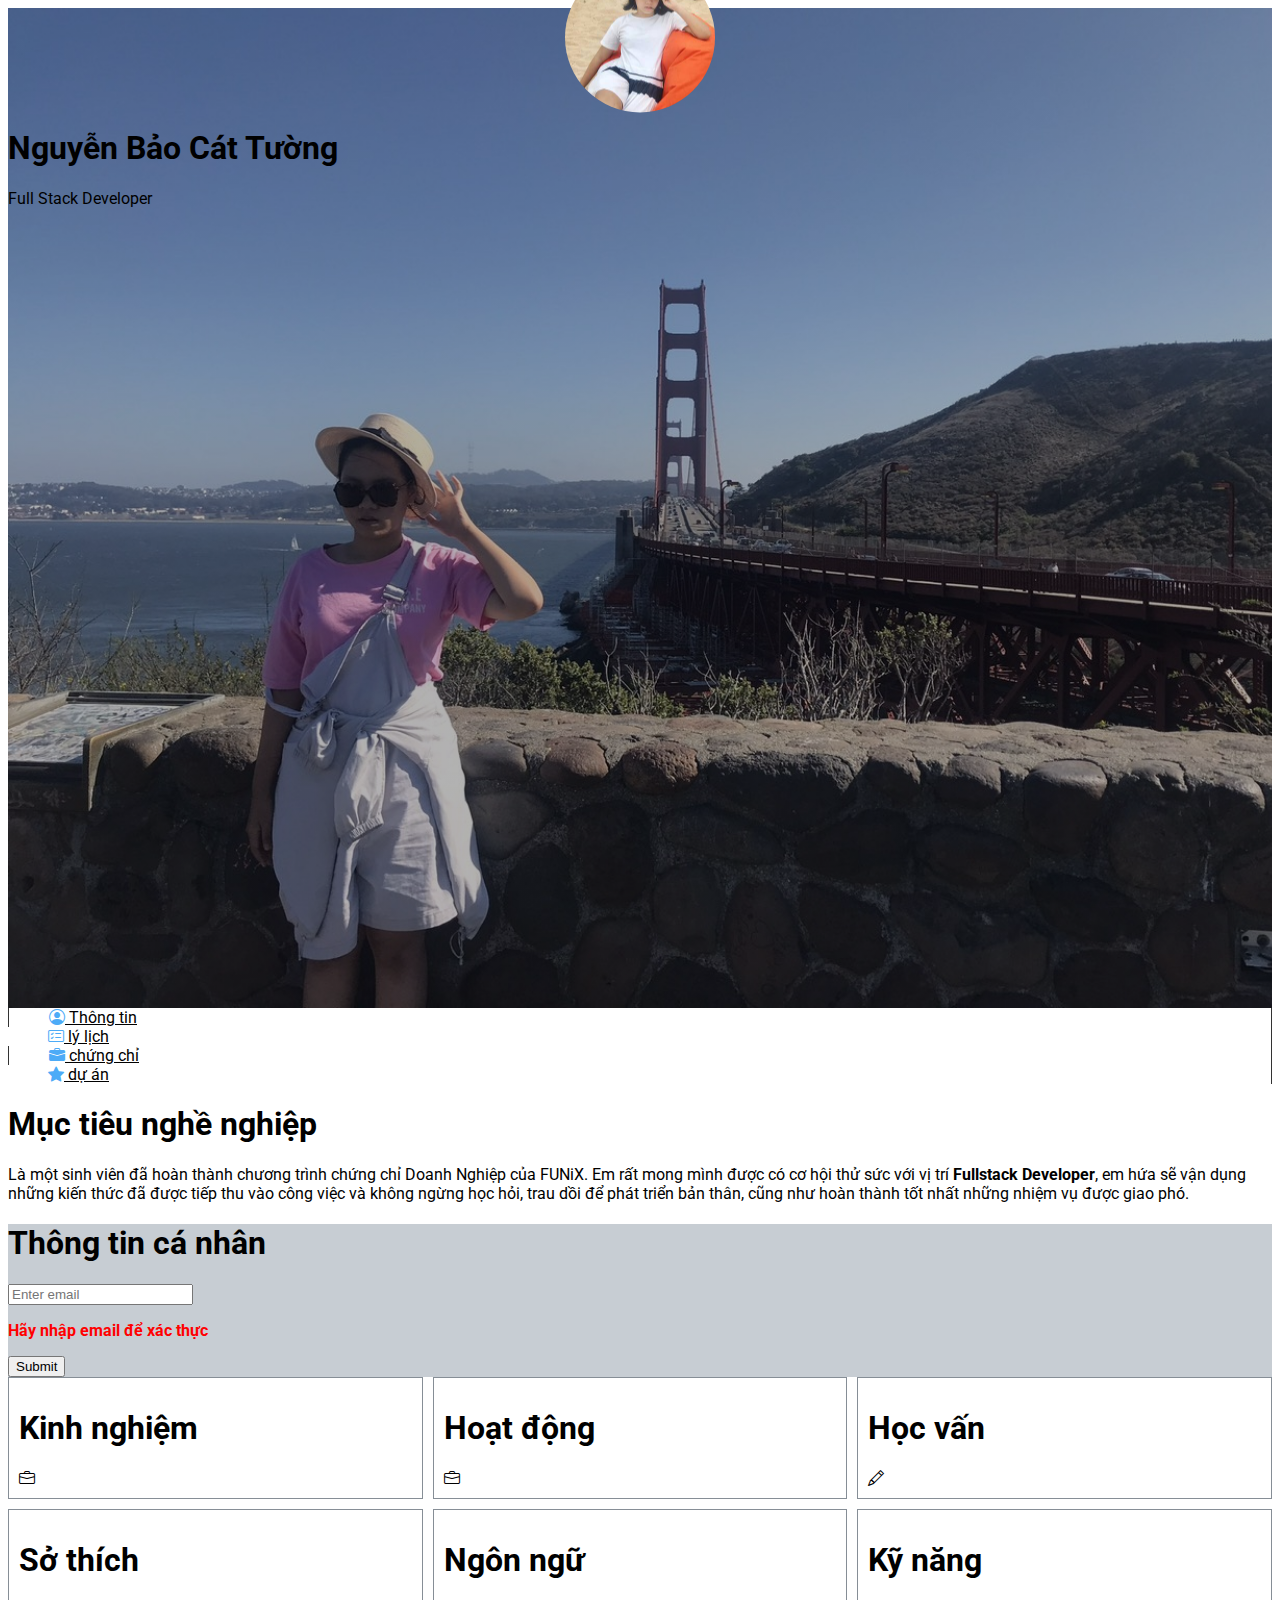
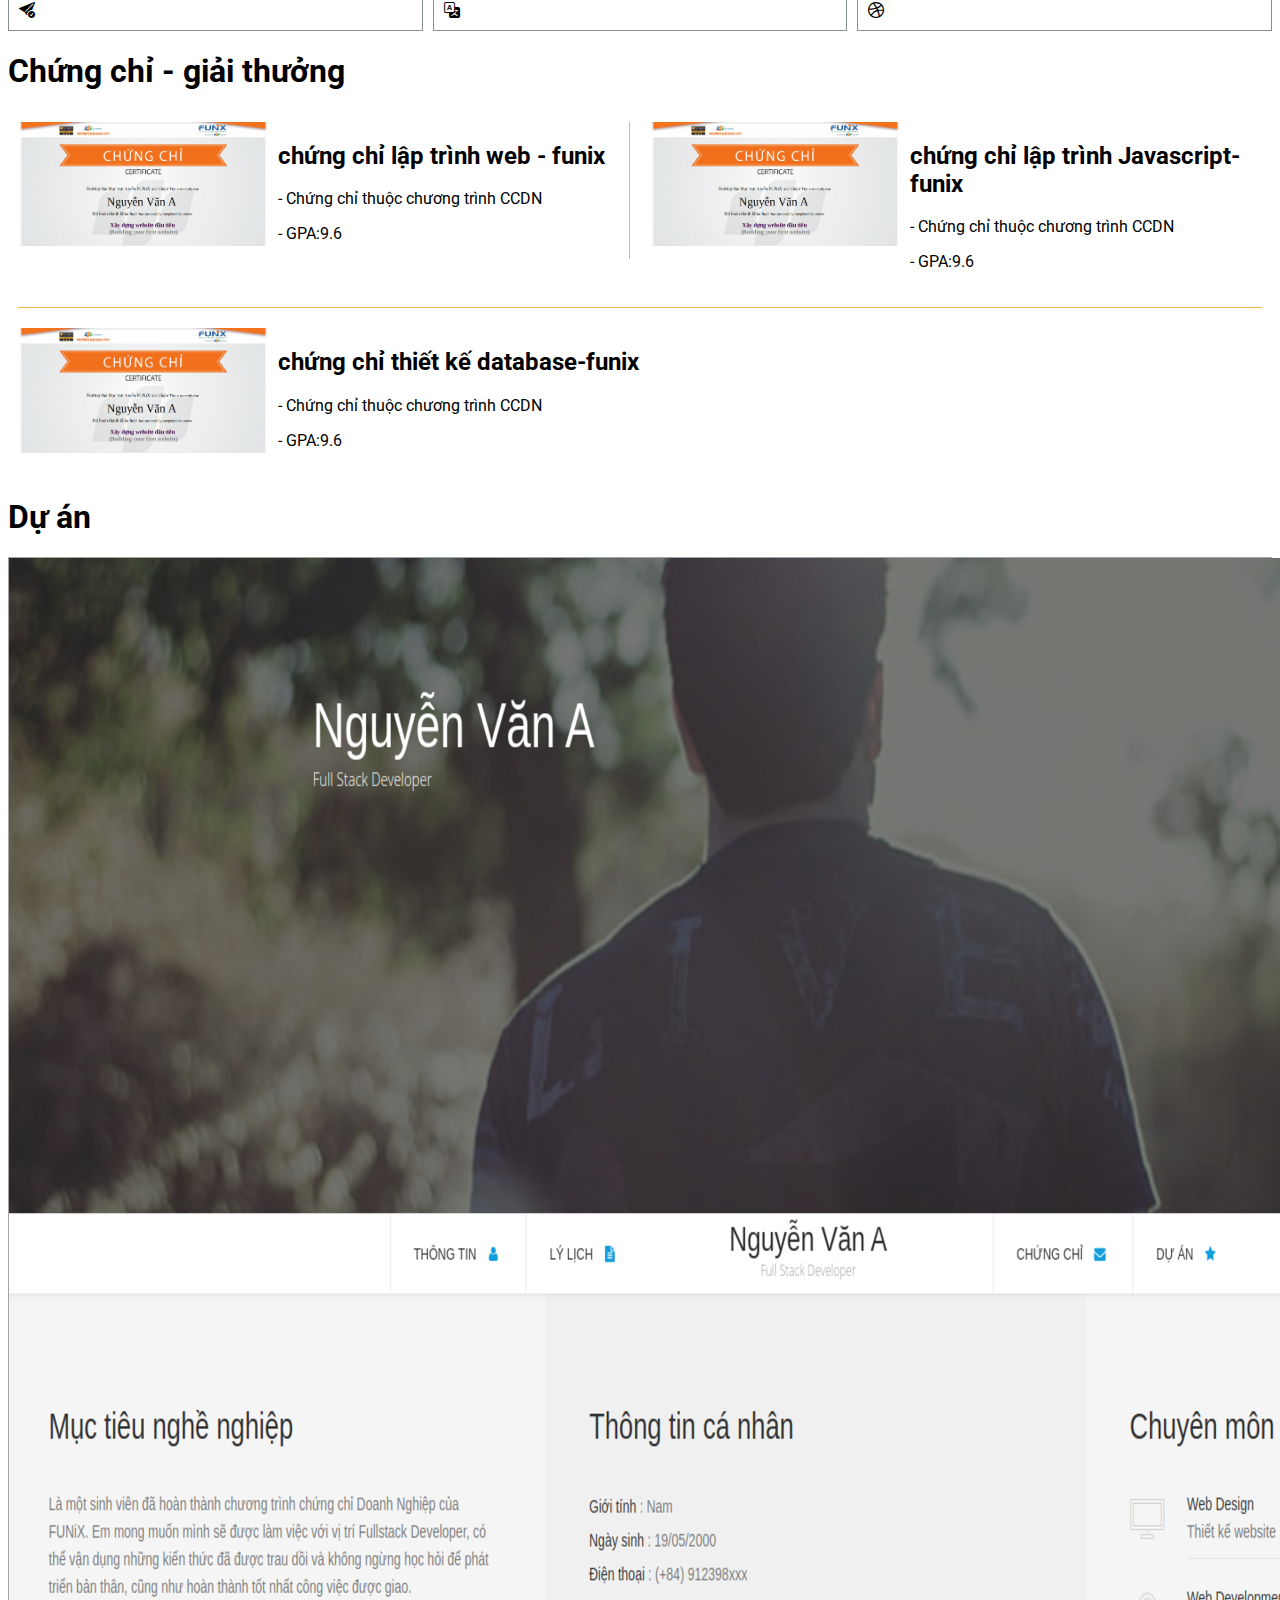
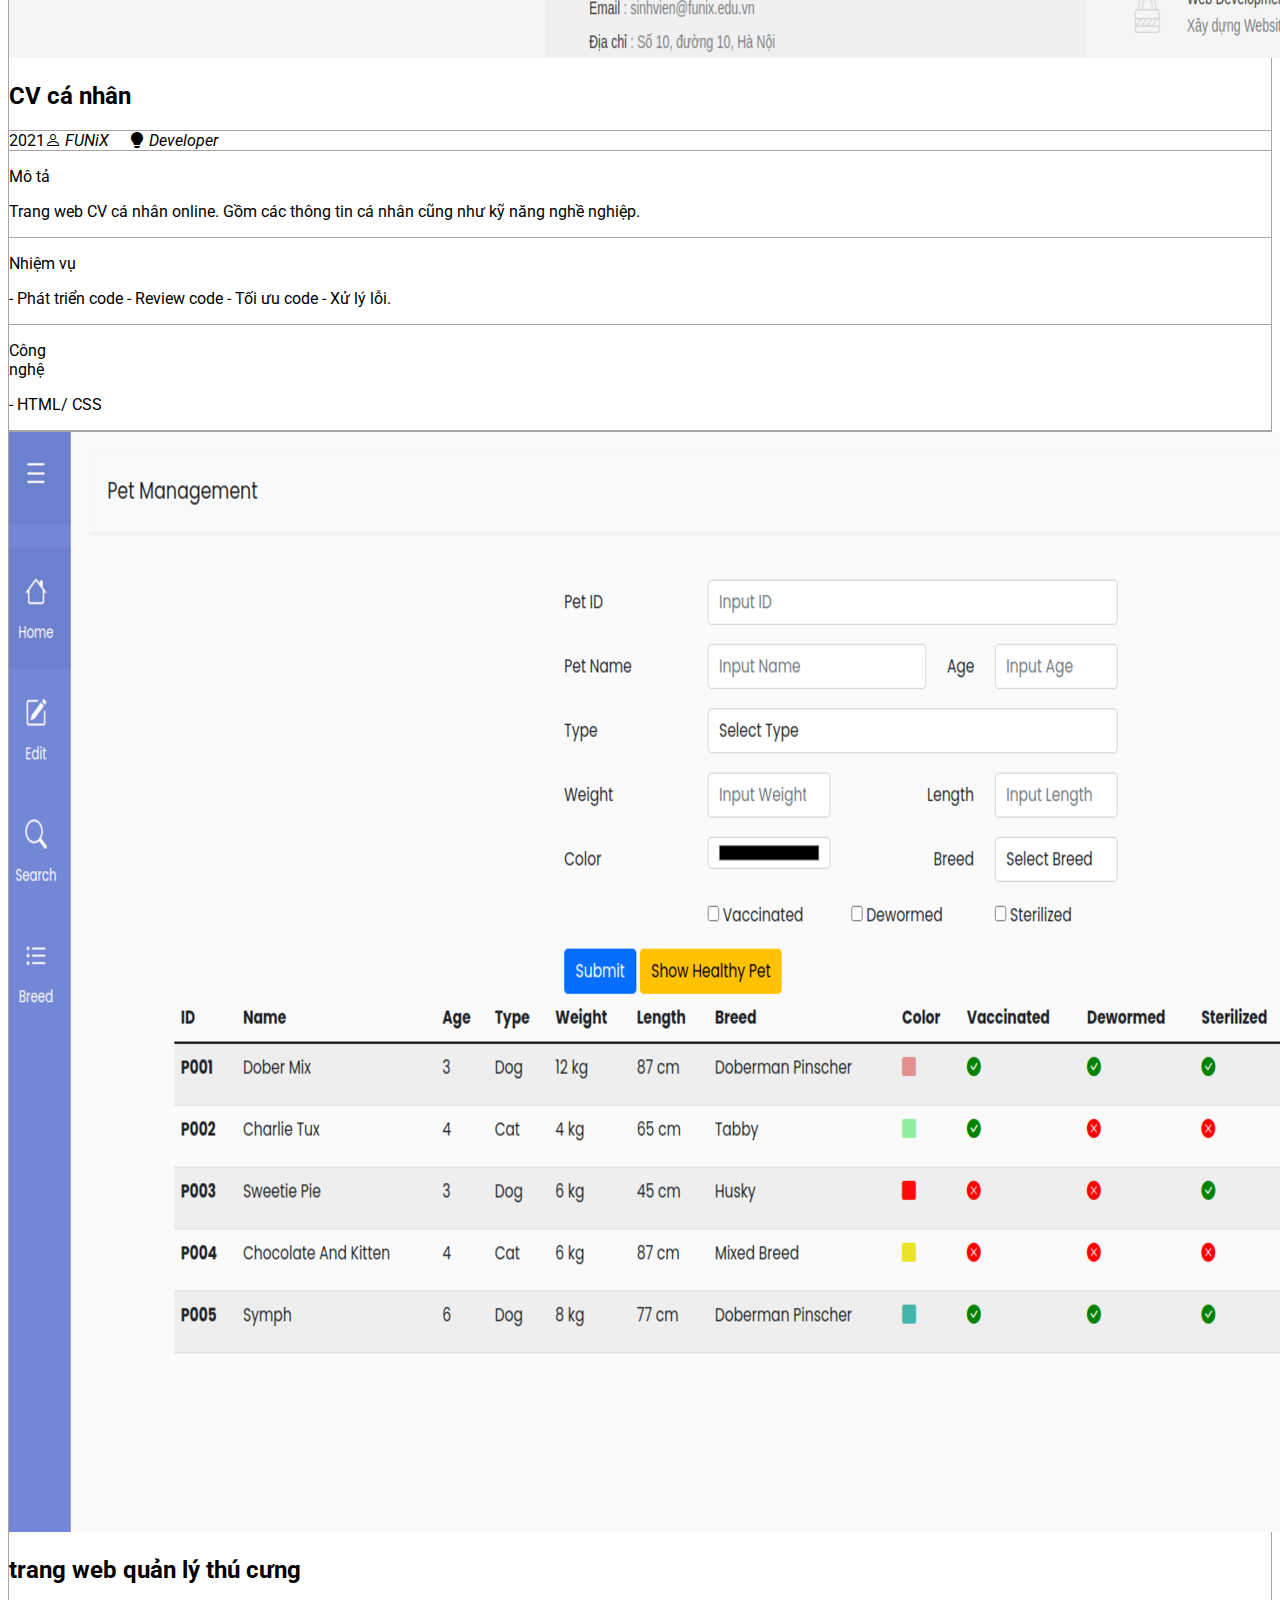
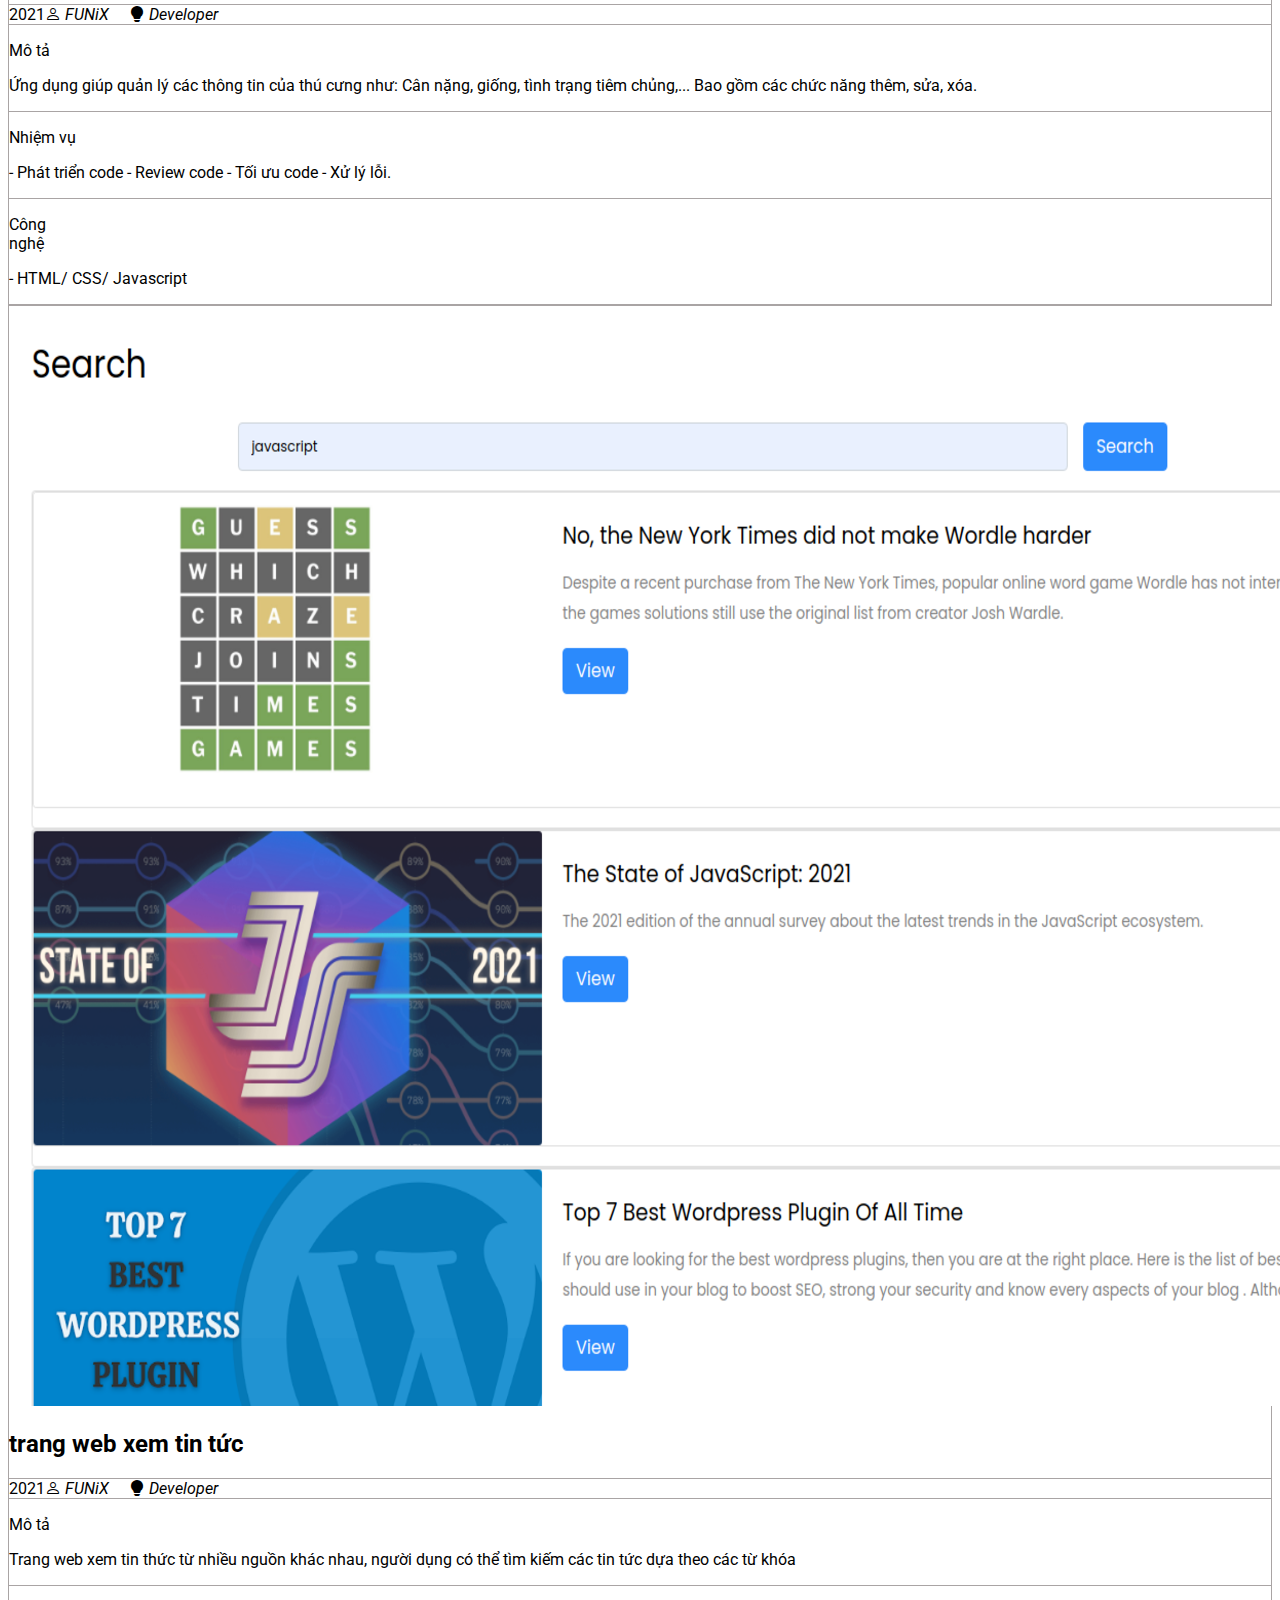
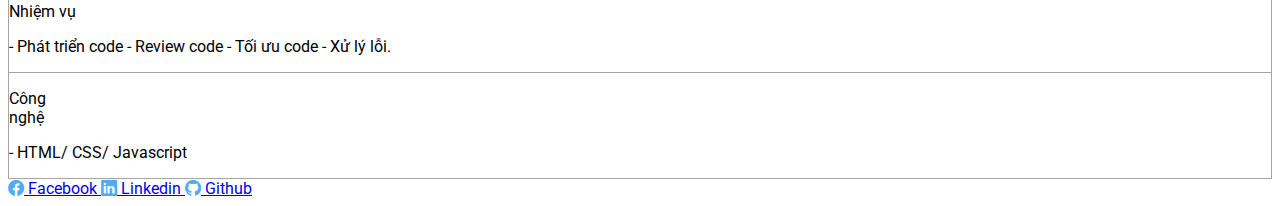
<file: index.html>
<!DOCTYPE html>
<html lang="en">
  <head>
    <meta charset="UTF-8" />
    <meta name="viewport" content="width=device-width, initial-scale=1.0" />
    <link
      href="https://cdn.jsdelivr.net/npm/bootstrap@5.0.2/dist/css/bootstrap.min.css"
      rel="stylesheet"
      integrity="sha384-EVSTQN3/azprG1Anm3QDgpJLIm9Nao0Yz1ztcQTwFspd3yD65VohhpuuCOmLASjC"
      crossorigin="anonymous"
    />
    <link
      rel="stylesheet"
      href="https://cdn.jsdelivr.net/npm/bootstrap-icons@1.10.5/font/bootstrap-icons.css"
    />
    <link rel="preconnect" href="https://fonts.googleapis.com" />
    <link rel="preconnect" href="https://fonts.gstatic.com" crossorigin />

    <link rel="stylesheet" href="css/laptop.css" />
    <link rel="stylesheet" href="css/tablet.css" />
    <link rel="stylesheet" href="css/mobile.css" />
    <link
      href="https://fonts.googleapis.com/css2?family=Inter:wght@200;400;700&family=Lato:wght@300;400;700;900&family=Roboto:wght@100;300;400;500;700;900&display=swap"
      rel="stylesheet"
    />

    <title>Assignment 03</title>
  </head>
  <body>
    <!-- Header -->
    <header class="text-center">
      <!-- Banner -->
      <div class="header-item text-light">
        <h1 class="text-center fw-300 pt-5">Nguyễn Bảo Cát Tường</h1>
        <p class="text-center py-2 lead">Full Stack Developer</p>
      </div>
      <!--Overall-->
      <nav class="text-uppercase position-relative">
        <div class="container">
          <div
            class="navbar d-sm-flex text-secondary align-items-center justify-content-center"
          >
            <div class="nav-item">
              <a href="#thongtin" class="nav-link bla"
                ><span><i class="bi bi-person-circle"></i></span> Thông tin</a
              >
            </div>
            <div class="nav-item">
              <a href="#lylich" class="nav-link bla"
                ><span><i class="bi bi-card-checklist"></i></span> lý lịch</a
              >
            </div>
            <div class="nav-item"></div>
            <div class="nav-item">
              <a href="#chungchi" class="nav-link bla"
                ><span><i class="bi bi-briefcase-fill"></i></span> chứng chỉ</a
              >
            </div>
            <div class="nav-item">
              <a href="#duan" class="nav-link bla"
                ><span><i class="bi bi-star-fill"></i></span> dự án</a
              >
            </div>
          </div>
        </div>
      </nav>
    </header>

    <!-- Thong tin ca nhan -->
    <section>
      <div class="container">
        <div class="row" id="thongtin">
          <div class="bg-light text-center text-start col-md-6 pt-5">
            <h1 class="ps-5 text-start">Mục tiêu nghề nghiệp</h1>
            <p class="ps-5 pt-3 text-start">
              Là một sinh viên đã hoàn thành chương trình chứng chỉ Doanh Nghiệp
              của FUNiX. Em rất mong mình được có cơ hội thử sức với vị trí
              <b>Fullstack Developer</b>, em hứa sẽ vận dụng những kiến thức đã
              được tiếp thu vào công việc và không ngừng học hỏi, trau dồi để
              phát triển bản thân, cũng như hoàn thành tốt nhất những nhiệm vụ
              được giao phó.
            </p>
          </div>
          <div class="bg-ttcn text-center text-start col-md-6 pt-5">
            <h1 class="ps-5 text-start">Thông tin cá nhân</h1>
            <div class="grid-item text-start ps-3 pt-3 info">
              <ul>
                <li class="li-item"><strong>Giới tính:</strong> Nữ</li>
                <li class="li-item"><strong>Ngày sinh:</strong> 16/03/200X</li>
                <li class="li-item"><strong>Điện thoại:</strong> 0935282XXX</li>
                <li class="li-item">
                  <strong>Email:</strong> cattuongcutih1212@gmail.com
                </li>
                <li class="li-item">
                  <strong>Địa chỉ:</strong> XX Thi Sách, Hải Châu, Đà Nẵng
                </li>
                <li class="li-item">
                  <strong>Website:</strong> legendary-brocolli.com
                </li>
              </ul>
              <div class="icon text-start ps-5 pb-4">
                <a href="#" class="pe-3"><i class="bi bi-twitter"></i></a>
                <a href="#" class="pe-3"><i class="bi bi-facebook"></i></a>

                <a href="#" class="pe-3"><i class="bi bi-google"></i></a>
                <a href="#" class="pe-3"><i class="bi bi-linkedin"></i></a>
              </div>
            </div>
            <!-- Submit button -->
            <div id="submit-email">
              <input type="email" placeholder="Enter email" id="email" />
              <p id="error-email">Hãy nhập email để xác thực</p>
              <button class="btn btn-primary" onclick="handleSubmit()">
                Submit
              </button>
            </div>
          </div>
        </div>
      </div>
    </section>
    <!-- Accordion -->
    <!-- Ly lich -->
    <section>
      <div class="container mt-3" id="lylich">
        <div class="grid">
          <!-- Kinh nghiệm -->
          <div
            class="bg grid-item parent kn"
            onmouseover="handleOnMouseOver(this)"
            onmouseout="handleOnMouseOut(this)"
          >
            <div class="flex accordion" id="accordionExample">
              <div
                class="d-flex align-items-center justify-content-around flex-items"
              >
                <h1>Kinh nghiệm</h1>
                <div><i class="bi bi-briefcase h1"></i></div>
              </div>
              <ul class="pt-3 flex-items hehe">
                <li class="lead fw-bold">
                  <h2 class="text-start fs-5 ps-2">
                    Full Stack Eeveloper - Công ty Y
                  </h2>
                  <p class="fst-italic  ps-2">
                    05/2022 -
                    <span class="bg-primary px-3 py-2 rounded-pill text-light"
                      >Hiện tại</span
                    >
                  </p>
                  <p class="fw-light ps-2">
                    - Xây dựng, phát triển Website dựa trên thiết kế và yêu cầu
                    đã có.
                  </p>
                  <p class="fw-light ps-2">
                    - Phân tích và thiết kế Database, sử dụng các hệ quản trị
                    CSDL (MySQL, SQL Server, NoSQL,...) và viết được các câu
                    truy vấn.
                  </p>
                  <p class="fw-light ps-2">
                    - Sử dụng ngôn ngữ server-side (Python, Jave,...) để xây
                    dựng các Web Service.
                  </p>
                </li>
                <li class="lead fw-bold">
                  <h2 class="text-start fs-5 ps-2">Web Designer - Công ty X</h2>
                  <p class="fst-italic  ps-2">06/2021 - 04/2022</p>
                  <p class="fw-light ps-2">
                    - Thiết kế Website dựa trên yêu cầu khách hàng.
                  </p>
                  <p class="fw-light ps-2">
                    - Sử dụng các công cụ: Figma, Canva, PTS.
                  </p>
                </li>
              </ul>
              <div class="text-center ">
                <button
                  type="button"
                  class="view-more control-view btn btn-primary"
                  data-toggle="button"
                  aria-pressed="false"
                  autocomplete="off"
                  onclick="handleViewMore(this)"
                >
                  View more
                </button>
              </div>
            </div>
          </div>

          <!-- Hoạt động -->
          <div
            class="bg grid-item parent"
            onmouseover="handleOnMouseOver(this)"
            onmouseout="handleOnMouseOut(this)"
          >
            <div class="flex">
              <div
                class="d-flex align-items-center justify-content-around flex-items"
              >
                <h1>Hoạt động</h1>
                <div><i class="bi bi-briefcase h1"></i></div>
              </div>
              <ul class="pt-3 flex-items hehe">
                <li class="lead fw-bold">
                  <h2 class="text-start fs-5 ps-2">Olympic Tin học MTTN</h2>
                  <p class="fst-italic  ps-2">03/2022 - 05/2022</p>
                  <p class="fw-light ps-2">- Giải 3 bảng Chuyên tin.</p>
                  <p class="fw-light ps-2">
                    - Competitive programing.
                  </p>
                </li>
                <li class="lead fw-bold">
                  <h2 class="text-start fs-5 ps-2">Câu lạc bộ TFL</h2>
                  <p class="fst-italic  ps-2">08/2023 - 08/2024</p>
                  <p class="fw-light ps-2">- Phó chủ nhiệm.</p>
                </li>
              </ul>
              <div class="text-center ">
                <button
                  type="button"
                  class="view-more btn btn-primary control-view"
                  data-toggle="button"
                  aria-pressed="false"
                  autocomplete="off"
                  onclick="handleViewMore(this)"
                >
                  View more
           
              </div>
            </div>
          </div>

          <!-- Học vấn -->
          <div class="bg grid-item parent"  onmouseover="handleOnMouseOver(this)"
          onmouseout="handleOnMouseOut(this)">
            <div class="flex">
              <div
                class="d-flex align-items-center justify-content-around flex-items"
              >
                <h1>Học vấn</h1>
                <div><i class="bi bi-pencil h1"></i></div>
              </div>
              <ul class="pt-3 flex-items hehe">
                <li class="lead fw-bold">
                  <h2 class="text-start fs-5 ps-2">FUNiX</h2>
                  <p class="fst-italic  ps-2">06/2021 - 05/2022</p>
                  <p class="fw-light ps-2">
                    - Tốt nghiệp chứng chỉ doanh nghiệp nhánh Fullstack.
                  </p>
                  <p class="fw-light ps-2">- GPA: 9/10</p>
                </li>
                <li class="lead fw-bold">
                  <h2 class="text-start fs-5 ps-2">Cử nhân ĐH FPT</h2>
                  <p class="fst-italic  ps-2">08/2016 - 07/2019</p>
                  <p class="fw-light ps-2">
                    - Chuyên ngành: Kỹ thuật phần mềm.
                  </p>
                  <p class="fw-light ps-2">- GPA: 3.2/4.</p>
                </li>
              </ul>
            </div>
            <div class="text-center ">
              <button
                type="button"
                class="view-more btn btn-primary control-view"
                data-toggle="button"
                aria-pressed="false"
                autocomplete="off"
                onclick="handleViewMore(this)"
              >
                View more
         
            </div>
          </div>

          <!-- Sở thích -->
          <div class="bg grid-item parent"  onmouseover="handleOnMouseOver(this)"
          onmouseout="handleOnMouseOut(this)">
            <div class="flex">
              <div
                class="d-flex align-items-center justify-content-around mb-3 flex-items"
              >
                <h1>Sở thích</h1>
                <div><i class="bi bi-send-check-fill h1"></i></div>
              </div>
              <div class="flex-items hehe">
                <div
                  class="st-flex text-center align-items-center justify-content-start"
                >
                  <div class="flex-item-st">
                    <i class="bi bi-megaphone h1 st-icon"></i>
                    <p class="lead text-center mt-3">Âm nhạc</p>
                  </div>
                  <div class="flex-item-st">
                    <i class="bi bi-robot h1 st-icon"></i>
                    <p class="lead text-center mt-3">Chơi game</p>
                  </div>
                  <div class="flex-item-st">
                    <i class="bi bi-airplane h1 st-icon"></i>
                    <p class="lead text-center mt-3">Du lịch</p>
                  </div>
                  <div class="flex-item-st">
                    <i class="bi bi-fire h1 st-icon"></i>
                    <p class="lead text-center mt-3">Nấu ăn</p>
                  </div>
                </div>
              </div>
            </div>
            <div class="text-center ">
              <button
                type="button"
                class="view-more btn btn-primary control-view"
                data-toggle="button"
                aria-pressed="false"
                autocomplete="off"
                onclick="handleViewMore(this)"
              >
                View more
         
            </div>
          </div>

          <!-- Ngôn ngữ -->
          <div class="bg grid-item parent"  onmouseover="handleOnMouseOver(this)"
          onmouseout="handleOnMouseOut(this)">
            <div class="flex">
              <div
                class="d-flex align-items-center justify-content-around mb-3 flex-items"
              >
                <h1>Ngôn ngữ</h1>
                <div><i class="bi bi-translate h1"></i></div>
              </div>
              <div class="flex-items hehe">
                <div class="text-start mb-4">
                  <h2 class="lead">Tiếng Anh - IELTS 7.0</h2>
                  <div class="level d-flex justify-content-start">
                    <div class="level-on"></div>
                    <div class="level-on"></div>
                    <div class="level-off"></div>
                  </div>
                </div>
                <div class="text-start mb-4">
                  <h2 class="lead">Tiếng Nhật - JLPT N4</h2>
                  <div class="level d-flex justify-content-start">
                    <div class="level-on"></div>
                    <div class="level-on"></div>
                    <div class="level-off"></div>
                  </div>
                </div>
              </div>
            </div>
            <div class="text-center ">
              <button
                type="button"
                class="view-more btn btn-primary control-view"
                data-toggle="button"
                aria-pressed="false"
                autocomplete="off"
                onclick="handleViewMore(this)"
              >
                View more
         
            </div>
          </div>

          <!-- Kỹ năng -->
          <div class="bg grid-item parent"  onmouseover="handleOnMouseOver(this)"
          onmouseout="handleOnMouseOut(this)">
            <div class="flex">
              <div
                class="d-flex align-items-center justify-content-around mb-3 flex-items"
              >
                <h1>Kỹ năng</h1>
                <div><i class="bi bi-dribbble h1"></i></div>
              </div>
              <div class="flex-items hehe">
                <div class="text-start mb-4">
                  <h2 class="lead">HTML/CSS: Fundamental</h2>
                  <div class="level d-flex justify-content-start">
                    <div class="level-on"></div>
                    <div class="level-off"></div>
                    <div class="level-off"></div>
                  </div>
                </div>
                <div class="text-start mb-4">
                  <h2 class="lead">Javascript: Intermediate</h2>
                  <div class="level d-flex justify-content-start">
                    <div class="level-on"></div>
                    <div class="level-on"></div>
                    <div class="level-off"></div>
                  </div>
                </div>
                <div class="text-start mb-4">
                  <h2 class="lead">NodeJS: Intermediate</h2>
                  <div class="level d-flex justify-content-start">
                    <div class="level-on"></div>
                    <div class="level-on"></div>
                    <div class="level-off"></div>
                  </div>
                </div>
                <div class="text-start mb-4">
                  <h2 class="lead">Bootstrap 5: Fundamental</h2>
                  <div class="level d-flex justify-content-start">
                    <div class="level-on"></div>
                    <div class="level-off"></div>
                    <div class="level-off"></div>
                  </div>
                </div>
              </div>
              <div class="text-center ">
                <button
                  type="button"
                  class="view-more btn btn-primary control-view"
                  data-toggle="button"
                  aria-pressed="false"
                  autocomplete="off"
                  onclick="handleViewMore(this)"
                >
                  View more
           
              </div>
            </div>
          </div>
        </div>
      </div>
    </section>

    <!-- chứng chỉ giải thưởng -->
    <section class="bg-light">
      <div class="container mt-5" id="chungchi">
        <h1 class="text-start mb-3">Chứng chỉ - giải thưởng</h1>
        <div class="gridd">
          <div class="gridd-item">
            <div class="border-right">
              <div class="col-item item1">
                <div class="gridd-images">
                  <img src="./images/Cert_DBI.png" alt="dbi" />
                </div>
                <div class="content">
                  <h2 class="lead text-uppercase fw-bold">
                    chứng chỉ lập trình web - funix
                  </h2>
                  <p class="fw-light">- Chứng chỉ thuộc chương trình CCDN</p>
                  <p class="fw-light">- GPA:9.6</p>
                </div>
              </div>
            </div>
          </div>
          <div class="gridd-item">
            <div class="col-item item2">
              <div class="gridd-images">
                <img src="./images/Cert_DBI.png" alt="dbi" />
              </div>
              <div class="content">
                <h2 class="lead text-uppercase fw-bold">
                  chứng chỉ lập trình Javascript-funix
                </h2>
                <p class="fw-light">- Chứng chỉ thuộc chương trình CCDN</p>
                <p class="fw-light">- GPA:9.6</p>
              </div>
            </div>
          </div>
          <div class="gridd-item">
            <div class="gridd-item-bottom">
              <div class="col-item item3">
                <div class="gridd-images">
                  <img src="./images/Cert_DBI.png" alt="dbi" />
                </div>

                <div class="content">
                  <h2 class="lead text-uppercase fw-bold">
                    chứng chỉ thiết kế database-funix
                  </h2>
                  <p class="fw-light">- Chứng chỉ thuộc chương trình CCDN</p>
                  <p class="fw-light">- GPA:9.6</p>
                </div>
              </div>
            </div>
          </div>
        </div>
      </div>
    </section>

    <!-- Du an -->
    <section>
      <div class="container mt-5" id="duan">
        <h1 class="text-start mb-3">Dự án</h1>
        <div class="row g-3 duans">
          <!-- Du an 1 -->
          <div class="col-md-4 duans-item">
            <div class="col-item">
              <div class="duan-item mb-3 pb-3">
                <a href="digital-cv.html" class="project-link" target="_blank"
                  ><img
                    src="./images/project_1.png"
                    class="img-fluid mb-5"
                    alt="dbi"
                  />
                  <h2 class="lead text-uppercase fw-bold bla">CV cá nhân</h2>
                </a>
              </div>
              <div
                class="justify-content-around align-items-start duan-item ss pb-3">
                <div class="time text-light bg-primary p-3 py-2 rounded-pill mb-3">
                  2021
                </div>
                <div class="fle pt-2">
                  <div >
                  <i class="bi bi-person h5 fst-normal d-block fw-light">
                    FUNiX</i >
                  </div>
                 <div>
                  <i
                    class="bi bi-lightbulb-fill h5 fst-normal d-block fw-light"
                  >
                    Developer</i
                  >
                </div>
                </div>
              </div>
              <div
                class="d-flex justify-content-start align-items-start duan-item"
              >
                <div class="p-1 py-2 text-start  lead">
                  <p class="duan-text">Mô tả</p>
                </div>
                <div class="p-3 py-2 text-start  lead">
                  <p>
                    Trang web CV cá nhân online. Gồm các thông tin cá nhân cũng
                    như kỹ năng nghề nghiệp.
                  </p>
                </div>
              </div>
              <div
                class="d-flex justify-content-start align-items-start duan-item"
              >
                <div class="p-1 py-2 text-start  lead">
                  <p class="duan-text">Nhiệm vụ</p>
                </div>
                <div class="p-3 py-2 text-start  lead">
                  <p>
                    - Phát triển code - Review code - Tối ưu code - Xử lý lỗi.
                  </p>
                </div>
              </div>
              <div
                class="d-flex justify-content-start align-items-start duan-item"
              >
                <div class="p-1 py-2 text-start  lead">
                  <p class="duan-text">Công nghệ</p>
                </div>
                <div class="p-3 py-2 text-start  lead">
                  <p>- HTML/ CSS</p>
                </div>
              </div>
            </div>
          </div>
          <!-- Du an 2 -->
          <div class="col-md-4 duans-item">
            <div class="col-item">
              <div class="duan-item mb-3 pb-3">
                <a href="digital-cv.html" class="project-link" target="_blank">
                  <img
                    src="./images/project_2.png"
                    class="img-fluid mb-5"
                    alt="dbi"
                  />
                  <h2 class="lead text-uppercase fw-bold bla">
                    trang web quản lý thú cưng
                  </h2>
                </a>
              </div>
              <div
                class="justify-content-around align-items-start duan-item ss pb-3">
                <div class="time text-light bg-primary p-3 py-2 rounded-pill mb-3">
                  2021
                </div>
                <div class="fle pt-2">
                  <div >
                  <i class="bi bi-person h5 fst-normal d-block fw-light">
                    FUNiX</i >
                  </div>
                 <div>
                  <i
                    class="bi bi-lightbulb-fill h5 fst-normal d-block fw-light"
                  >
                    Developer</i
                  >
                </div>
                </div>
              </div>
              <div
                class="d-flex justify-content-start align-items-start duan-item"
              >
                <div class="p-1 py-2 text-start  lead">
                  <p class="duan-text">Mô tả</p>
                </div>
                <div class="p-3 py-2 text-start  lead">
                  <p>
                    Ứng dụng giúp quản lý các thông tin của thú cưng như: Cân
                    nặng, giống, tình trạng tiêm chủng,... Bao gồm các chức năng
                    thêm, sửa, xóa.
                  </p>
                </div>
              </div>
              <div
                class="d-flex justify-content-start align-items-start duan-item"
              >
                <div class="p-1 py-2 text-start  lead">
                  <p class="duan-text">Nhiệm vụ</p>
                </div>
                <div class="p-3 py-2 text-start  lead">
                  <p>
                    - Phát triển code - Review code - Tối ưu code - Xử lý lỗi.
                  </p>
                </div>
              </div>
              <div
                class="d-flex justify-content-start align-items-start duan-item"
              >
                <div class="p-1 py-2 text-start  lead">
                  <p class="duan-text">Công nghệ</p>
                </div>
                <div class="p-3 py-2 text-start  lead">
                  <p>- HTML/ CSS/ Javascript</p>
                </div>
              </div>
            </div>
          </div>
          <!-- Du an 3 -->
          <div class="col-md-4 duans-item">
            <div class="col-item">
              <div class="duan-item mb-3 pb-3">
                <a href="digital-cv.html" class="project-link" target="_blank">
                  <img
                    src="./images/project_3.png"
                    class="img-fluid mb-5"
                    alt="dbi"
                  />
                  <h2 class="lead text-uppercase fw-bold bla">
                    trang web xem tin tức
                  </h2>
                </a>
              </div>
              <div
                class="justify-content-around align-items-start duan-item ss pb-3">
                <div class="time text-light bg-primary p-3 py-2 rounded-pill mb-3">
                  2021
                </div>
                <div class="fle pt-2">
                  <div >
                  <i class="bi bi-person h5 fst-normal d-block fw-light">
                    FUNiX</i >
                  </div>
                 <div>
                  <i
                    class="bi bi-lightbulb-fill h5 fst-normal d-block fw-light"
                  >
                    Developer</i
                  >
                </div>
                </div>
              </div>
              <div
                class="d-flex justify-content-start align-items-start duan-item"
              >
                <div class="p-1 py-2 text-start  lead">
                  <p class="duan-text">Mô tả</p>
                </div>
                <div class="p-3 py-2 text-start  lead">
                  <p>
                    Trang web xem tin thức từ nhiều nguồn khác nhau, người dụng
                    có thể tìm kiếm các tin tức dựa theo các từ khóa
                  </p>
                </div>
              </div>
              <div
                class="d-flex justify-content-start align-items-start duan-item"
              >
                <div class="p-1 py-2 text-start  lead">
                  <p class="duan-text">Nhiệm vụ</p>
                </div>
                <div class="p-3 py-2 text-start  lead">
                  <p>
                    - Phát triển code - Review code - Tối ưu code - Xử lý lỗi.
                  </p>
                </div>
              </div>
              <div
                class="d-flex justify-content-start align-items-start duan-item"
              >
                <div class="p-1 py-2 text-start  lead">
                  <p class="duan-text">Công nghệ</p>
                </div>
                <div class="p-3 py-2 text-start  lead">
                  <p>- HTML/ CSS/ Javascript</p>
                </div>
              </div>
            </div>
          </div>
        </div>
      </div>
    </section>

    <!-- Footer -->
    <footer>
      <div
        class="container bg-light d-flex justify-content-center align-items-center py-5 mt-5"
      >
        <a
          href="https://www.facebook.com/profile.php?id=100094919422465"
          class="footer-link btn d-sm-flex align-items-center"
        >
          <i class="bi bi-facebook h1 me-3 footer-icons"></i>
          <span class="text-center lead footer-text text">Facebook</span>
        </a>
        <a
          href="https://www.linkedin.com/"
          class="footer-link btn d-sm-flex align-items-center"
        >
          <i class="bi bi-linkedin h1 me-3 footer-icons"></i>
          <span class="text-center lead footer-text">Linkedin</span>
        </a>
        <a href="#" class="footer-link btn d-sm-flex align-items-center">
          <i class="bi bi-github h1 me-3 footer-icons"></i>
          <span class="text-center lead footer-text">Github</span>
        </a>
      </div>
    </footer>
    <script
      src="https://cdn.jsdelivr.net/npm/bootstrap@5.1.3/dist/js/bootstrap.bundle.min.js"
      integrity="sha384-ka7Sk0Gln4gmtz2MlQnikT1wXgYsOg+OMhuP+IlRH9sENBO0LRn5q+8nbTov4+1p"
      crossorigin="anonymous"
    ></script>
    <script src="Javascript/myscript.js"></script>
  </body>
</html>
</file>
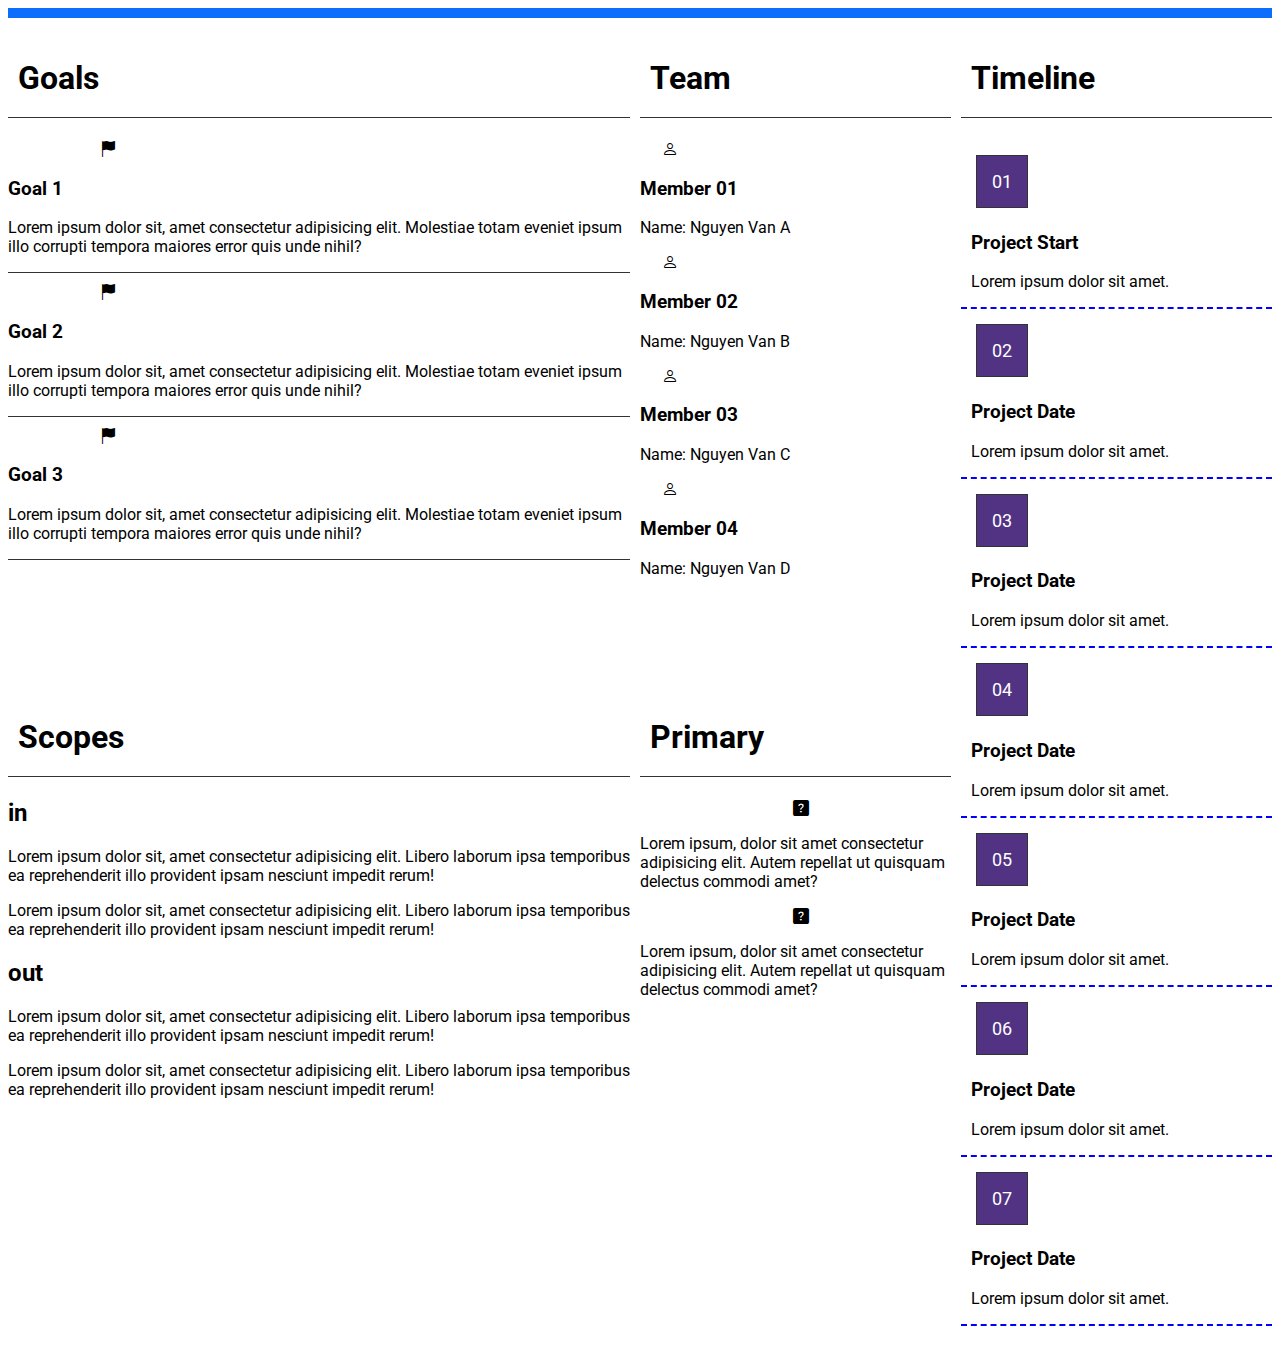
<file: digital-cv.html>
<!DOCTYPE html>
<html lang="en">
  <head>
    <meta charset="UTF-8" />
    <meta name="viewport" content="width=device-width, initial-scale=1.0" />
    <link
      href="https://cdn.jsdelivr.net/npm/bootstrap@5.0.2/dist/css/bootstrap.min.css"
      rel="stylesheet"
      integrity="sha384-EVSTQN3/azprG1Anm3QDgpJLIm9Nao0Yz1ztcQTwFspd3yD65VohhpuuCOmLASjC"
      crossorigin="anonymous"
    />
    <link rel="stylesheet" href="css/digital-cv-styles.css" />
    <link
      rel="stylesheet"
      href="https://cdn.jsdelivr.net/npm/bootstrap-icons@1.10.5/font/bootstrap-icons.css"
    />
    <link rel="preconnect" href="https://fonts.googleapis.com" />
    <link rel="preconnect" href="https://fonts.gstatic.com" crossorigin />
    <link
      href="https://fonts.googleapis.com/css2?family=Inter:wght@200;400;700&family=Lato:wght@300;400;700;900&family=Roboto:wght@100;300;400;500;700;900&display=swap"
      rel="stylesheet"
    />
    <title>Assignment 03</title>
  </head>
  <body>
    <section>
      <div class="container bg-primary">
        <div class="grid" style="border-top: 10px solid #0d6efd">
          <!-- Muc tieu -->
          <div class="goals bg-light grid-item">
            <h1 class="text-start">Goals</h1>
            <div
              class="d-lg-flex goal-item align-items-center justify-content-center"
            >
              <div class="flag text-center">
                <i class="bi bi-flag-fill h1"></i>
              </div>
              <div>
                <h3>Goal 1</h3>
                <p class="fst-light lead">
                  Lorem ipsum dolor sit, amet consectetur adipisicing elit.
                  Molestiae totam eveniet ipsum illo corrupti tempora maiores
                  error quis unde nihil?
                </p>
              </div>
            </div>
            <div class="d-lg-flex goal-item">
              <div class="flag">
                <i class="bi bi-flag-fill h1"></i>
              </div>
              <div>
                <h3>Goal 2</h3>
                <p class="fst-light lead">
                  Lorem ipsum dolor sit, amet consectetur adipisicing elit.
                  Molestiae totam eveniet ipsum illo corrupti tempora maiores
                  error quis unde nihil?
                </p>
              </div>
            </div>
            <div class="d-lg-flex goal-item">
              <div class="flag">
                <i class="bi bi-flag-fill h1"></i>
              </div>
              <div>
                <h3>Goal 3</h3>
                <p class="fst-light lead">
                  Lorem ipsum dolor sit, amet consectetur adipisicing elit.
                  Molestiae totam eveniet ipsum illo corrupti tempora maiores
                  error quis unde nihil?
                </p>
              </div>
            </div>
          </div>

          <!-- Tam nhin -->
          <div class="scopes bg-light grid-item">
            <h1 class="text-start">Scopes</h1>
            <div class="d-lg-flex">
              <div class="flex-item">
                <h2 class="text-uppercase py-3">in</h2>
                <p class="text-start lead py-3">
                  Lorem ipsum dolor sit, amet consectetur adipisicing elit.
                  Libero laborum ipsa temporibus ea reprehenderit illo provident
                  ipsam nesciunt impedit rerum!
                </p>
                <p class="text-start lead py-3">
                  Lorem ipsum dolor sit, amet consectetur adipisicing elit.
                  Libero laborum ipsa temporibus ea reprehenderit illo provident
                  ipsam nesciunt impedit rerum!
                </p>
              </div>
              <div class="flex-item">
                <h2 class="text-uppercase py-3">out</h2>
                <p class="text-start lead py-3">
                  Lorem ipsum dolor sit, amet consectetur adipisicing elit.
                  Libero laborum ipsa temporibus ea reprehenderit illo provident
                  ipsam nesciunt impedit rerum!
                </p>
                <p class="text-start lead py-3">
                  Lorem ipsum dolor sit, amet consectetur adipisicing elit.
                  Libero laborum ipsa temporibus ea reprehenderit illo provident
                  ipsam nesciunt impedit rerum!
                </p>
              </div>
            </div>
          </div>

          <!-- Doi -->
          <div class="team bg-light grid-item">
            <h1 class="text-start">Team</h1>
            <div class="d-lg-flex team-item">
              <div class="flag">
                <i class="bi bi-person h1"></i>
              </div>
              <div>
                <h3>Member 01</h3>
                <p class="fst-light lead">Name: Nguyen Van A</p>
              </div>
            </div>
            <div class="d-lg-flex team-item">
              <div class="flag">
                <i class="bi bi-person h1"></i>
              </div>
              <div>
                <h3>Member 02</h3>
                <p class="fst-light lead">Name: Nguyen Van B</p>
              </div>
            </div>
            <div class="d-lg-flex team-item">
              <div class="flag">
                <i class="bi bi-person h1"></i>
              </div>
              <div>
                <h3>Member 03</h3>
                <p class="fst-light lead">Name: Nguyen Van C</p>
              </div>
            </div>
            <div class="d-lg-flex team-item">
              <div class="flag">
                <i class="bi bi-person h1"></i>
              </div>
              <div>
                <h3>Member 04</h3>
                <p class="fst-light lead">Name: Nguyen Van D</p>
              </div>
            </div>
          </div>

          <!-- NT -->
          <div class="primary bg-light grid-item">
            <h1 class="text-start">Primary</h1>
            <div class="d-lg-flex align-items-center flex">
              <div class="icon">
                <i class="bi bi-question-square-fill h1"></i>
              </div>

              <p class="lead">
                Lorem ipsum, dolor sit amet consectetur adipisicing elit. Autem
                repellat ut quisquam delectus commodi amet?
              </p>
            </div>
            <div class="d-lg-flex align-items-center flex">
              <div class="icon">
                <i class="bi bi-question-square-fill h1"></i>
              </div>

              <p class="lead">
                Lorem ipsum, dolor sit amet consectetur adipisicing elit. Autem
                repellat ut quisquam delectus commodi amet?
              </p>
            </div>
          </div>

          <!-- Timeline -->
          <div class="timeline bg-light grid-item">
            <h1 class="text-start">Timeline</h1>
            <div class="d-lg-flex project-item align-items-center">
              <div class="project">
                <div class="rounded-circle project-num">01</div>
              </div>
              <div>
                <h3>Project Start</h3>
                <p class="fst-light lead">Lorem ipsum dolor sit amet.</p>
              </div>
            </div>
            <div class="d-lg-flex project-item align-items-center">
              <div class="project">
                <div class="rounded-circle project-num">02</div>
              </div>
              <div>
                <h3>Project Date</h3>
                <p class="fst-light lead">Lorem ipsum dolor sit amet.</p>
              </div>
            </div>
            <div class="d-lg-flex project-item align-items-center">
              <div class="project">
                <div class="rounded-circle project-num">03</div>
              </div>
              <div>
                <h3>Project Date</h3>
                <p class="fst-light lead">Lorem ipsum dolor sit amet.</p>
              </div>
            </div>
            <div class="d-lg-flex project-item align-items-center">
              <div class="project">
                <div class="rounded-circle project-num">04</div>
              </div>
              <div>
                <h3>Project Date</h3>
                <p class="fst-light lead">Lorem ipsum dolor sit amet.</p>
              </div>
            </div>
            <div class="d-lg-flex project-item align-items-center">
              <div class="project">
                <div class="rounded-circle project-num">05</div>
              </div>
              <div>
                <h3>Project Date</h3>
                <p class="fst-light lead">Lorem ipsum dolor sit amet.</p>
              </div>
            </div>
            <div class="d-lg-flex project-item align-items-center">
              <div class="project">
                <div class="rounded-circle project-num">06</div>
              </div>
              <div>
                <h3>Project Date</h3>
                <p class="fst-light lead">Lorem ipsum dolor sit amet.</p>
              </div>
            </div>
            <div class="d-lg-flex project-item align-items-center">
              <div class="project">
                <div class="rounded-circle project-num">07</div>
              </div>
              <div>
                <h3>Project Date</h3>
                <p class="fst-light lead">Lorem ipsum dolor sit amet.</p>
              </div>
            </div>
          </div>

          <!-- Tro ve trang chinh -->
          <div class="back-to-page grid-item">
            <a href="index.html" class="d-flex">
              <i class="bi bi-caret-left-fill h1"></i>Back to page</a
            >
          </div>
        </div>
      </div>
    </section>
  </body>
</html>
</file>
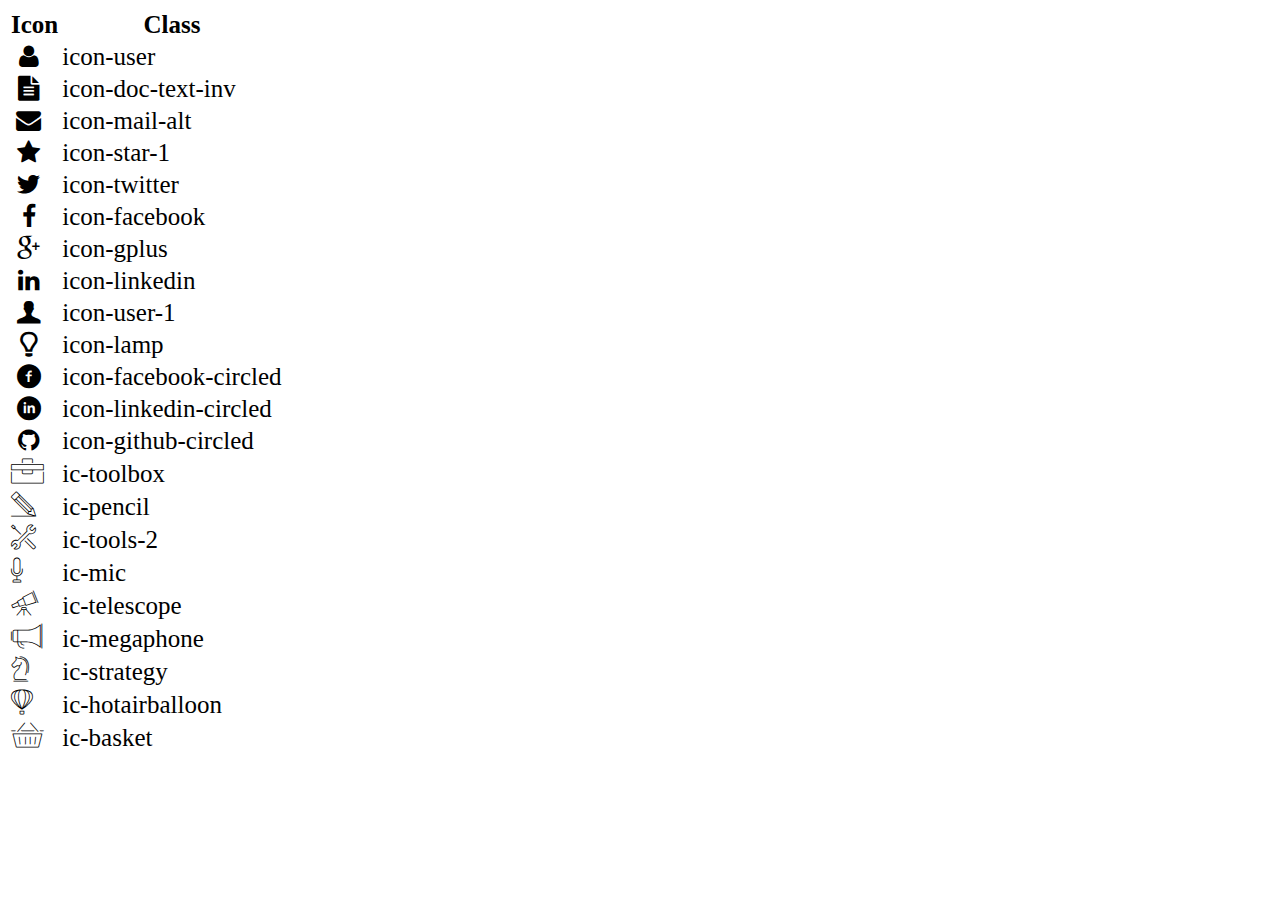
<file: icon-list.html>
<!DOCTYPE html>
<html lang="en">

<head>
    <meta charset="UTF-8">
    <meta http-equiv="X-UA-Compatible" content="IE=edge">
    <meta name="viewport" content="width=device-width, initial-scale=1.0">
    <link rel="stylesheet" href="css/font.css">
    <title>Icon List</title>
</head>

<body>
    <table style="font-size: 25px;">
        <thead>
            <tr>
                <th>Icon</th>
                <th>Class</th>
            </tr>
        </thead>
        <tbody>
            <tr>
                <td><i class="icon-user"></i></td>
                <td>icon-user</td>
            </tr>
            <tr>
                <td><i class="icon-doc-text-inv"></i></td>
                <td>icon-doc-text-inv</td>
            </tr>
            <tr>
                <td><i class="icon-mail-alt"></i></td>
                <td>icon-mail-alt</td>
            </tr>
            <tr>
                <td><i class="icon-star-1"></i></td>
                <td>icon-star-1</td>
            </tr>
            <tr>
                <td><i class="icon-twitter"></i></td>
                <td>icon-twitter</td>
            </tr>
            <tr>
                <td><i class="icon-facebook"></i></td>
                <td>icon-facebook</td>
            </tr>
            <tr>
                <td><i class="icon-gplus"></i></td>
                <td>icon-gplus</td>
            </tr>
            <tr>
                <td><i class="icon-linkedin"></i></td>
                <td>icon-linkedin</td>
            </tr>
            <tr>
                <td><i class="icon-user-1"></i></td>
                <td>icon-user-1</td>
            </tr>
            <tr>
                <td><i class="icon-lamp"></i></td>
                <td>icon-lamp</td>
            </tr>
            <tr>
                <td><i class="icon-facebook-circled"></i></td>
                <td>icon-facebook-circled</td>
            </tr>
            <tr>
                <td><i class="icon-linkedin-circled"></i></td>
                <td>icon-linkedin-circled</td>
            </tr>
            <tr>
                <td><i class="icon-github-circled"></i></td>
                <td>icon-github-circled</td>
            </tr>
            <tr>
                <td><i class="ic-toolbox"></i></td>
                <td>ic-toolbox</td>
            </tr>
            <tr>
                <td><i class="ic-pencil"></i></td>
                <td>ic-pencil</td>
            </tr>
            <tr>
                <td><i class="ic-tools-2"></i></td>
                <td>ic-tools-2</td>
            </tr>

            <tr>
                <td><i class="ic-mic"></i></td>
                <td>ic-mic</td>
            </tr>
            <tr>
                <td><i class="ic-telescope"></i></td>
                <td>ic-telescope</td>
            </tr>
            <tr>
                <td><i class="ic-megaphone"></i></td>
                <td>ic-megaphone</td>
            </tr>
            <tr>
                <td><i class="ic-strategy"></i></td>
                <td>ic-strategy</td>
            </tr>
            <tr>
                <td><i class="ic-hotairballoon"></i></td>
                <td>ic-hotairballoon</td>
            </tr>
            <tr>
                <td><i class="ic-basket"></i></td>
                <td>ic-basket</td>
            </tr>
        </tbody>
    </table>
</body>

</html>
</file>
<file: css/laptop.css>
:root {
  --primary-color: #4dabf7;
}

body {
  font-family: "Roboto", sans-serif;
  box-sizing: border-box;
}

img {
  height: 100%;
  object-fit: cover;
}
header i {
  color: var(--primary-color);
}
.header-item {
  background-image: linear-gradient(rgba(0, 0, 0, 0.3), rgba(0, 0, 0, 0.3)),
    url(../images/banner2.jpg);
  height: 100vh;
  background-size: cover;

  padding-top: 100px;
}

.navbar .nav-item {
  list-style-type: none;
  border-right: 1px solid #333;

  padding: 0 40px 0 40px;
}

.nav-item:nth-child(1),
.nav-item:nth-child(4) {
  border-left: 1px solid #333;
}

.nav-item:nth-child(3) {
  width: 50px;
}

.li-item {
  list-style-type: none;
}

/* Phan nang cao */
nav::after {
  content: "";
  position: absolute;
  top: 0;
  left: 50%;
  z-index: 100;
  width: 150px;
  height: 150px;
  border-radius: 50%;
  background-image: url(../images/myavatar.png);
  background-size: cover;

  /* Dieu chinh ve giua */
  transform: translate(-50%, -25%);
}

.bg-ttcn {
  background-color: #c7cdd3;
}
/* Ẩn phần thông tin cá nhân */
.info {
  display: none;
}
/* Sai cú pháp email */
#error-email {
  color: red;
  font-weight: 700;
}

.level-on {
  border: 1px solid var(--primary-color);
  width: 50px;
  height: 3px;
  background-color: var(--primary-color);
  border-radius: 5px;
  margin-right: 20px;
}

.level-off {
  border: 1px solid #868e96;
  width: 50px;
  height: 3px;
  background-color: #868e96;
  border-radius: 5px;
  margin-right: 20px;
}

.st-icon {
  display: inline-block;
  border: 2px solid var(--primary-color);
  border-radius: 50%;

  padding: 10px;
}

.footer-icons {
  stroke: var(--primary-color);
}

/* ly lich css */
.hehe {
  display: none;
}
.view-more,
.view-less {
  display: none;
}

.grid {
  display: grid;
  grid-template-columns: repeat(3, 1fr);
  gap: 10px;
}

.bg {
  border: 1px solid #868e96;
  padding: 10px;
}

.grid li {
  list-style-type: none;
}

.grid li {
  position: relative;
}

.grid li::before {
  content: "";
  position: absolute;
  width: 10px;
  height: 10px;
  border-radius: 50%;
  background-color: var(--primary-color);
  top: 0;
  left: -20px;

  transform: translateY(50%);
}

.flex-items {
  width: 100%;
}

.flex-items:first-child {
  height: 100px;
}

.flex-items:last-child {
  flex-grow: 0;
}

/* Accordion */
.accordion-button:not(.collapsed) {
  background-color: #fff;
  color: inherit;
}
.flex {
  display: flex;
  flex-direction: column;
}

/* So thich */
.st-flex {
  display: flex;
  justify-content: center;
  flex-wrap: wrap;
  gap: 13px;
}

/* Du an CSS */
.col-item a {
  text-decoration: none;
}

.duan-item {
  border-bottom: 1px solid #a9a4a4;
}

#duan .col-item {
  display: flex;
  flex-direction: column;

  border: 1px solid #a9a4a4;
  height: 100%;
}

.duan-item:last-child {
  flex-grow: 1;
}

.duan-item:last-child {
  border-bottom: none;
}

.duan-text {
  width: 70px;
}

a:hover {
  display: inline-block;
  transform: scale(0.95);
}
.rounded-pill {
  max-width: 70px;
}
.ss {
  display: flex;
}
.fle {
  display: flex;
  gap: 20px;
}
.bla {
  color: black !important;
}
/* Chung chi giai thuong css */
.gridd img {
  /* width: calc(80% - var(--width-content)); */
  width: 250px;
  height: auto;
  object-fit: cover;
  padding-right: 10px;

  --width-content: 250px;
}
.gridd {
  display: grid;
  grid-template-columns: repeat(2, 1fr);
}

.col-item {
  display: flex;
  justify-content: flex-start;
}

.gridd-item {
  margin: 10px;
}

.border-right {
  border-right: 1px solid #f7b34d;
}

.gridd-item:last-child {
  grid-row: 2 / 3;
  grid-column: 1 / -1;
  padding-top: 20px;
  border-top: 1px solid #f7b34d;
}
/* footer icons */
.footer-icons {
  color: var(--primary-color);
}
</file>
<file: css/tablet.css>
@media screen and (max-width: 991px) {
  /* HEADER */
  nav::after {
    content: "";
    display: none;
  }
  .navbar .nav-item {
    list-style-type: none;
    border-right: 1px solid #333;
    padding: 0;
  }

  /* LY LICH */
  .grid {
    display: grid;
    grid-template-columns: unset;
    grid-template-columns: repeat(2, 1fr);
    grid-template-rows: auto auto auto auto auto auto;

    grid-template-areas:
      "kn    hd"
      "kn    hv"
      "knang hv"
      "knang st"
      "nn    st"
      "nn col";
  }

  .grid-item:first-child {
    grid-area: kn;
  }

  .grid-item:nth-child(2) {
    grid-area: hd;
  }

  .grid-item:nth-child(3) {
    grid-area: hv;
  }

  .grid-item:nth-child(4) {
    grid-area: knang;
  }

  .grid-item:nth-child(5) {
    grid-area: nn;
  }

  .grid-item:nth-child(6) {
    grid-area: st;
  }

  .gridd img {
    /* width: calc(80% - var(--width-content)); */
    width: 100%;
    height: auto;
    object-fit: cover;
    padding-right: 10px;

    --width-content: 50px;
  }

  .gridd-item:last-child {
    grid-row: unset;
    grid-column: unset;
  }

  .col-item {
    display: unset;
  }

  .gridd-item:last-child {
    display: grid;
    grid-template-columns: 1fr 1fr;
    grid-row: 2 / 3;
    grid-column: 1 / -1;
    padding-top: 20px;
    border-top: 1px solid #f7b34d;
    width: 100%;
    margin-right: unset;
  }
  .gridd-item:nth-child(2) {
    margin-right: unset;
  }

  #chungchi {
    padding: unset;
  }
  .fle {
    display: unset;
  }
}
</file>
<file: css/mobile.css>
@media screen and (max-width: 767px) {
  /* HEADER */
  .navbar {
    display: flex;
    flex-direction: column;
    text-align: start;
    align-items: start !important;
  }

  .navbar .nav-item {
    border: 0;
  }

  /* LY LICH */
  .grid {
    display: unset;
  }

  .grid-item {
    margin-top: 20px;
  }

  /* DU an */
  .duans {
    display: flex;
    overflow-x: auto;
    scroll-snap-type: x mandatory;
  }

  .duans-item {
    scroll-snap-align: start;
  }

  /* FOOTER */
  a .footer-text {
    display: none;
  }

  /* chung chi giai thuong */
  .gridd {
    display: unset;
  }

  .col-item {
    display: flex;
    flex-direction: column;
    border-bottom: 1px solid #f7b34d;
    padding-bottom: 20px;
  }

  .gridd img {
    width: 100%;
    padding-bottom: 20px;
  }

  .border-right {
    border-right: unset;
  }

  .gridd-item:last-child {
    border-top: unset;
  }

  .gridd-item:last-child {
    display: unset;
  }
  .ss {
    display: unset;
  }
  .fle {
    display: unset;
  }
}
/* Du An */
</file>
<file: css/digital-cv-styles.css>
body {
  font-family: "Roboto", sans-serif;
  box-sizing: border-box;
}

.grid {
  display: grid;
  grid-template-columns: 2fr 1fr 1fr;
  grid-template-rows: repeat(2, 1fr);
  gap: 10px;

  grid-template-areas:
    "goals  team    timeline"
    "scopes primary timeline";
}

.timeline {
  grid-area: timeline;
}

.goals {
  grid-area: goals;
}
.team {
  grid-area: team;
}
.scopes {
  grid-area: scopes;
}
.primary {
  grid-area: primary;
}

.goals h1,
.team h1,
.timeline h1,
.scopes h1,
.primary h1 {
  border-bottom: 1px solid #333;
  padding: 20px 10px 20px 10px;
}

.goal-item {
  margin-top: 10px;
  border-bottom: 1px solid #333;
}

.flag {
  text-align: center;
}

.goals .flag {
  width: 200px;
}

.team .flag {
  width: 60px;
}

.project-num {
  display: inline-block;
  padding: 15px;
  font-size: large;
  margin: 5px;
  color: #fff;
  border: 1px solid #333;
  background-color: rgb(82, 51, 131);
}

.timeline .project {
  width: 100px;
}

.project-item {
  border-bottom: 2px dashed blue;
  padding-top: 10px;
  padding-left: 10px;
}

.primary .flex {
  gap: 10px;
}

.primary .icon {
  text-align: center;
  padding-left: 10px;
}

/* pesoudo */
body {
  position: relative;
}

.back-to-page {
  /* grid-area: aa; */

  grid-column: 1/-1;
  grid-row: 3/4;

  justify-self: center;
}

.bi-caret-left-fill {
  color: #fff;
}

.back-to-page a {
  text-decoration: none;
  color: #fff;
  text-align: center;
  align-items: center;
  padding: 10px 20px 10px 20px;
}

.back-to-page a:hover {
  text-transform: uppercase;
}

@media screen and (max-width: 991px) {
  .grid {
    display: unset;
  }

  .goals .flag {
    width: unset;
  }

  .team .flag {
    width: unset;
  }

  .goals,
  .team,
  .timeline,
  .scopes,
  .primary {
    padding: 20px;
    margin-bottom: 10px;
  }
}
</file>
<file: css/font.css>
@font-face {
	font-family: 'open_sanslight';
	src: url('../fonts/OpenSans-Light-webfont.eot');
	src: url('../fonts/OpenSans-Light-webfont.eot#iefix') format('embedded-opentype'),
		url('../fonts/OpenSans-Light-webfont.woff') format('woff'),
		url('../fonts/OpenSans-Light-webfont.ttf') format('truetype'),
		url('../fonts/OpenSans-Light-webfont.svg#open_sanslight') format('svg');
	font-weight: normal;
	font-style: normal;

}

@font-face {
	font-family: 'open_sansitalic';
	src: url('../fonts/OpenSans-Italic-webfont.eot');
	src: url('../fonts/OpenSans-Italic-webfont.eot#iefix') format('embedded-opentype'),
		url('../fonts/OpenSans-Italic-webfont.woff') format('woff'),
		url('../fonts/OpenSans-Italic-webfont.ttf') format('truetype'),
		url('../fonts/OpenSans-Italic-webfont.svg#open_sansitalic') format('svg');
	font-weight: normal;
	font-style: normal;

}

@font-face {
	font-family: 'open_sanssemibold';
	src: url('../fonts/OpenSans-Semibold-webfont.eot');
	src: url('../fonts/OpenSans-Semibold-webfont.eot#iefix') format('embedded-opentype'),
		url('../fonts/OpenSans-Semibold-webfont.woff') format('woff'),
		url('../fonts/OpenSans-Semibold-webfont.ttf') format('truetype'),
		url('../fonts/OpenSans-Semibold-webfont.svg#open_sanssemibold') format('svg');
	font-weight: normal;
	font-style: normal;

}


@font-face {
	font-family: 'open_sanslight_italic';
	src: url('../fonts/OpenSans-LightItalic-webfont.eot');
	src: url('../fonts/OpenSans-LightItalic-webfont.eot#iefix') format('embedded-opentype'),
		url('../fonts/OpenSans-LightItalic-webfont.woff') format('woff'),
		url('../fonts/OpenSans-LightItalic-webfont.ttf') format('truetype'),
		url('../fonts/OpenSans-LightItalic-webfont.svg#open_sanslight_italic') format('svg');
	font-weight: normal;
	font-style: normal;

}

@font-face {
	font-family: 'open_sansregular';
	src: url('../fonts/OpenSans-Regular-webfont.eot');
	src: url('../fonts/OpenSans-Regular-webfont.eot#iefix') format('embedded-opentype'),
		url('../fonts/OpenSans-Regular-webfont.woff') format('woff'),
		url('../fonts/OpenSans-Regular-webfont.ttf') format('truetype'),
		url('../fonts/OpenSans-Regular-webfont.svg#open_sansregular') format('svg');
	font-weight: normal;
	font-style: normal;

}


@font-face {
	font-family: 'fontello';
	src: url('../fonts/fontello.eot');
	src: url('../fonts/fontello.eot#iefix') format('embedded-opentype'),
		url('../fonts/fontello.woff') format('woff'),
		url('../fonts/fontello.ttf') format('truetype'),
		url('../fonts/fontello.svg#fontello') format('svg');
	font-weight: normal;
	font-style: normal;
}

[class^="icon-"]:before,
[class*=" icon-"]:before {
	font-family: "fontello";
	font-style: normal;
	font-weight: normal;
	speak: none;

	display: inline-block;
	text-decoration: inherit;
	width: 1em;
	margin-right: .2em;
	text-align: center;
	/* opacity: .8; */

	/* For safety - reset parent styles, that can break glyph codes*/
	font-variant: normal;
	text-transform: none;

	/* fix buttons height, for twitter bootstrap */
	line-height: 1em;

	/* Animation center compensation - margins should be symmetric */
	/* remove if not needed */
	margin-left: .2em;

	/* you can be more comfortable with increased icons size */
	/* font-size: 120%; */

	/* Font smoothing. That was taken from TWBS */
	-webkit-font-smoothing: antialiased;
	-moz-osx-font-smoothing: grayscale;

	/* Uncomment for 3D effect */
	/* text-shadow: 1px 1px 1px rgba(127, 127, 127, 0.3); */
}

.icon-emo-happy:before {
	content: '\e800';
}

/* '' */
.icon-emo-wink:before {
	content: '\e801';
}

/* '' */
.icon-emo-wink2:before {
	content: '\e802';
}

/* '' */
.icon-emo-unhappy:before {
	content: '\e803';
}

/* '' */
.icon-emo-sleep:before {
	content: '\e804';
}

/* '' */
.icon-emo-thumbsup:before {
	content: '\e805';
}

/* '' */
.icon-emo-devil:before {
	content: '\e806';
}

/* '' */
.icon-emo-surprised:before {
	content: '\e807';
}

/* '' */
.icon-emo-tongue:before {
	content: '\e808';
}

/* '' */
.icon-emo-coffee:before {
	content: '\e809';
}

/* '' */
.icon-emo-sunglasses:before {
	content: '\e80a';
}

/* '' */
.icon-emo-displeased:before {
	content: '\e80b';
}

/* '' */
.icon-emo-beer:before {
	content: '\e80c';
}

/* '' */
.icon-emo-grin:before {
	content: '\e80d';
}

/* '' */
.icon-emo-angry:before {
	content: '\e80e';
}

/* '' */
.icon-emo-saint:before {
	content: '\e80f';
}

/* '' */
.icon-emo-cry:before {
	content: '\e810';
}

/* '' */
.icon-emo-shoot:before {
	content: '\e811';
}

/* '' */
.icon-emo-squint:before {
	content: '\e812';
}

/* '' */
.icon-emo-laugh:before {
	content: '\e813';
}

/* '' */
.icon-spin1:before {
	content: '\e814';
}

/* '' */
.icon-spin2:before {
	content: '\e815';
}

/* '' */
.icon-spin3:before {
	content: '\e816';
}

/* '' */
.icon-spin4:before {
	content: '\e817';
}

/* '' */
.icon-spin5:before {
	content: '\e818';
}

/* '' */
.icon-spin6:before {
	content: '\e819';
}

/* '' */
.icon-firefox:before {
	content: '\e81a';
}

/* '' */
.icon-chrome:before {
	content: '\e81b';
}

/* '' */
.icon-opera:before {
	content: '\e81c';
}

/* '' */
.icon-ie:before {
	content: '\e81d';
}

/* '' */
.icon-crown:before {
	content: '\e81e';
}

/* '' */
.icon-crown-plus:before {
	content: '\e81f';
}

/* '' */
.icon-crown-minus:before {
	content: '\e820';
}

/* '' */
.icon-marquee:before {
	content: '\e821';
}

/* '' */
.icon-glass:before {
	content: '\e822';
}

/* '' */
.icon-music:before {
	content: '\e823';
}

/* '' */
.icon-search:before {
	content: '\e824';
}

/* '' */
.icon-mail:before {
	content: '\e825';
}

/* '' */
.icon-mail-alt:before {
	content: '\e826';
}

/* '' */
.icon-mail-squared:before {
	content: '\e827';
}

/* '' */
.icon-heart:before {
	content: '\e828';
}

/* '' */
.icon-heart-empty:before {
	content: '\e829';
}

/* '' */
.icon-star-1:before {
	content: '\e82a';
}

/* '' */
.icon-star-empty-1:before {
	content: '\e82b';
}

/* '' */
.icon-star-half:before {
	content: '\e82c';
}

/* '' */
.icon-star-half-alt:before {
	content: '\e82d';
}

/* '' */
.icon-user:before {
	content: '\e82e';
}

/* '' */
.icon-user-plus:before {
	content: '\e82f';
}

/* '' */
.icon-user-times:before {
	content: '\e830';
}

/* '' */
.icon-users:before {
	content: '\e831';
}

/* '' */
.icon-male:before {
	content: '\e832';
}

/* '' */
.icon-female:before {
	content: '\e833';
}

/* '' */
.icon-child:before {
	content: '\e834';
}

/* '' */
.icon-user-secret:before {
	content: '\e835';
}

/* '' */
.icon-video:before {
	content: '\e836';
}

/* '' */
.icon-videocam:before {
	content: '\e837';
}

/* '' */
.icon-picture:before {
	content: '\e838';
}

/* '' */
.icon-camera:before {
	content: '\e839';
}

/* '' */
.icon-camera-alt:before {
	content: '\e83a';
}

/* '' */
.icon-th-large:before {
	content: '\e83b';
}

/* '' */
.icon-th:before {
	content: '\e83c';
}

/* '' */
.icon-th-list:before {
	content: '\e83d';
}

/* '' */
.icon-ok:before {
	content: '\e83e';
}

/* '' */
.icon-ok-circled:before {
	content: '\e83f';
}

/* '' */
.icon-ok-circled2:before {
	content: '\e840';
}

/* '' */
.icon-ok-squared:before {
	content: '\e841';
}

/* '' */
.icon-cancel:before {
	content: '\e842';
}

/* '' */
.icon-cancel-circled:before {
	content: '\e843';
}

/* '' */
.icon-cancel-circled2:before {
	content: '\e844';
}

/* '' */
.icon-plus:before {
	content: '\e845';
}

/* '' */
.icon-plus-circled:before {
	content: '\e846';
}

/* '' */
.icon-plus-squared:before {
	content: '\e847';
}

/* '' */
.icon-plus-squared-alt:before {
	content: '\e848';
}

/* '' */
.icon-minus:before {
	content: '\e849';
}

/* '' */
.icon-minus-circled:before {
	content: '\e84a';
}

/* '' */
.icon-minus-squared:before {
	content: '\e84b';
}

/* '' */
.icon-minus-squared-alt:before {
	content: '\e84c';
}

/* '' */
.icon-help:before {
	content: '\e84d';
}

/* '' */
.icon-help-circled:before {
	content: '\e84e';
}

/* '' */
.icon-info-circled:before {
	content: '\e84f';
}

/* '' */
.icon-info:before {
	content: '\e850';
}

/* '' */
.icon-home:before {
	content: '\e851';
}

/* '' */
.icon-link:before {
	content: '\e852';
}

/* '' */
.icon-unlink:before {
	content: '\e853';
}

/* '' */
.icon-link-ext:before {
	content: '\e854';
}

/* '' */
.icon-link-ext-alt:before {
	content: '\e855';
}

/* '' */
.icon-attach:before {
	content: '\e856';
}

/* '' */
.icon-lock:before {
	content: '\e857';
}

/* '' */
.icon-lock-open:before {
	content: '\e858';
}

/* '' */
.icon-lock-open-alt:before {
	content: '\e859';
}

/* '' */
.icon-pin:before {
	content: '\e85a';
}

/* '' */
.icon-eye:before {
	content: '\e85b';
}

/* '' */
.icon-eye-off:before {
	content: '\e85c';
}

/* '' */
.icon-tag-1:before {
	content: '\e85d';
}

/* '' */
.icon-tags:before {
	content: '\e85e';
}

/* '' */
.icon-bookmark:before {
	content: '\e85f';
}

/* '' */
.icon-bookmark-empty:before {
	content: '\e860';
}

/* '' */
.icon-flag:before {
	content: '\e861';
}

/* '' */
.icon-flag-empty:before {
	content: '\e862';
}

/* '' */
.icon-flag-checkered:before {
	content: '\e863';
}

/* '' */
.icon-thumbs-up:before {
	content: '\e864';
}

/* '' */
.icon-thumbs-down:before {
	content: '\e865';
}

/* '' */
.icon-thumbs-up-alt:before {
	content: '\e866';
}

/* '' */
.icon-thumbs-down-alt:before {
	content: '\e867';
}

/* '' */
.icon-download:before {
	content: '\e868';
}

/* '' */
.icon-upload:before {
	content: '\e869';
}

/* '' */
.icon-download-cloud:before {
	content: '\e86a';
}

/* '' */
.icon-upload-cloud:before {
	content: '\e86b';
}

/* '' */
.icon-reply:before {
	content: '\e86c';
}

/* '' */
.icon-reply-all:before {
	content: '\e86d';
}

/* '' */
.icon-forward:before {
	content: '\e86e';
}

/* '' */
.icon-quote-left:before {
	content: '\e86f';
}

/* '' */
.icon-quote-right:before {
	content: '\e870';
}

/* '' */
.icon-code:before {
	content: '\e871';
}

/* '' */
.icon-export:before {
	content: '\e872';
}

/* '' */
.icon-export-alt:before {
	content: '\e873';
}

/* '' */
.icon-share:before {
	content: '\e874';
}

/* '' */
.icon-share-squared:before {
	content: '\e875';
}

/* '' */
.icon-pencil:before {
	content: '\e876';
}

/* '' */
.icon-pencil-squared:before {
	content: '\e877';
}

/* '' */
.icon-edit:before {
	content: '\e878';
}

/* '' */
.icon-print:before {
	content: '\e879';
}

/* '' */
.icon-retweet:before {
	content: '\e87a';
}

/* '' */
.icon-keyboard:before {
	content: '\e87b';
}

/* '' */
.icon-gamepad:before {
	content: '\e87c';
}

/* '' */
.icon-comment:before {
	content: '\e87d';
}

/* '' */
.icon-chat:before {
	content: '\e87e';
}

/* '' */
.icon-comment-empty:before {
	content: '\e87f';
}

/* '' */
.icon-chat-empty:before {
	content: '\e880';
}

/* '' */
.icon-bell:before {
	content: '\e881';
}

/* '' */
.icon-bell-alt:before {
	content: '\e882';
}

/* '' */
.icon-bell-off:before {
	content: '\e883';
}

/* '' */
.icon-bell-off-empty:before {
	content: '\e884';
}

/* '' */
.icon-attention-alt:before {
	content: '\e885';
}

/* '' */
.icon-attention:before {
	content: '\e886';
}

/* '' */
.icon-attention-circled:before {
	content: '\e887';
}

/* '' */
.icon-location:before {
	content: '\e888';
}

/* '' */
.icon-direction:before {
	content: '\e889';
}

/* '' */
.icon-compass:before {
	content: '\e88a';
}

/* '' */
.icon-trash:before {
	content: '\e88b';
}

/* '' */
.icon-trash-empty:before {
	content: '\e88c';
}

/* '' */
.icon-doc:before {
	content: '\e88d';
}

/* '' */
.icon-docs:before {
	content: '\e88e';
}

/* '' */
.icon-doc-text:before {
	content: '\e88f';
}

/* '' */
.icon-doc-inv:before {
	content: '\e890';
}

/* '' */
.icon-doc-text-inv:before {
	content: '\e891';
}

/* '' */
.icon-file-pdf:before {
	content: '\e892';
}

/* '' */
.icon-file-word:before {
	content: '\e893';
}

/* '' */
.icon-file-excel:before {
	content: '\e894';
}

/* '' */
.icon-file-powerpoint:before {
	content: '\e895';
}

/* '' */
.icon-file-image:before {
	content: '\e896';
}

/* '' */
.icon-file-archive:before {
	content: '\e897';
}

/* '' */
.icon-file-audio:before {
	content: '\e898';
}

/* '' */
.icon-file-video:before {
	content: '\e899';
}

/* '' */
.icon-file-code:before {
	content: '\e89a';
}

/* '' */
.icon-folder:before {
	content: '\e89b';
}

/* '' */
.icon-folder-open:before {
	content: '\e89c';
}

/* '' */
.icon-folder-empty:before {
	content: '\e89d';
}

/* '' */
.icon-folder-open-empty:before {
	content: '\e89e';
}

/* '' */
.icon-box:before {
	content: '\e89f';
}

/* '' */
.icon-rss:before {
	content: '\e8a0';
}

/* '' */
.icon-rss-squared:before {
	content: '\e8a1';
}

/* '' */
.icon-phone:before {
	content: '\e8a2';
}

/* '' */
.icon-phone-squared:before {
	content: '\e8a3';
}

/* '' */
.icon-fax:before {
	content: '\e8a4';
}

/* '' */
.icon-menu:before {
	content: '\e8a5';
}

/* '' */
.icon-cog:before {
	content: '\e8a6';
}

/* '' */
.icon-cog-alt:before {
	content: '\e8a7';
}

/* '' */
.icon-wrench:before {
	content: '\e8a8';
}

/* '' */
.icon-sliders:before {
	content: '\e8a9';
}

/* '' */
.icon-basket:before {
	content: '\e8aa';
}

/* '' */
.icon-cart-plus:before {
	content: '\e8ab';
}

/* '' */
.icon-cart-arrow-down:before {
	content: '\e8ac';
}

/* '' */
.icon-calendar:before {
	content: '\e8ad';
}

/* '' */
.icon-calendar-empty:before {
	content: '\e8ae';
}

/* '' */
.icon-login:before {
	content: '\e8af';
}

/* '' */
.icon-logout:before {
	content: '\e8b0';
}

/* '' */
.icon-mic:before {
	content: '\e8b1';
}

/* '' */
.icon-mute:before {
	content: '\e8b2';
}

/* '' */
.icon-volume-off:before {
	content: '\e8b3';
}

/* '' */
.icon-volume-down:before {
	content: '\e8b4';
}

/* '' */
.icon-volume-up:before {
	content: '\e8b5';
}

/* '' */
.icon-headphones:before {
	content: '\e8b6';
}

/* '' */
.icon-clock:before {
	content: '\e8b7';
}

/* '' */
.icon-lightbulb:before {
	content: '\e8b8';
}

/* '' */
.icon-block:before {
	content: '\e8b9';
}

/* '' */
.icon-resize-full:before {
	content: '\e8ba';
}

/* '' */
.icon-resize-full-alt:before {
	content: '\e8bb';
}

/* '' */
.icon-resize-small:before {
	content: '\e8bc';
}

/* '' */
.icon-resize-vertical:before {
	content: '\e8bd';
}

/* '' */
.icon-resize-horizontal:before {
	content: '\e8be';
}

/* '' */
.icon-move:before {
	content: '\e8bf';
}

/* '' */
.icon-zoom-in:before {
	content: '\e8c0';
}

/* '' */
.icon-zoom-out:before {
	content: '\e8c1';
}

/* '' */
.icon-down-circled2:before {
	content: '\e8c2';
}

/* '' */
.icon-up-circled2:before {
	content: '\e8c3';
}

/* '' */
.icon-left-circled2:before {
	content: '\e8c4';
}

/* '' */
.icon-right-circled2:before {
	content: '\e8c5';
}

/* '' */
.icon-down-dir:before {
	content: '\e8c6';
}

/* '' */
.icon-up-dir:before {
	content: '\e8c7';
}

/* '' */
.icon-left-dir:before {
	content: '\e8c8';
}

/* '' */
.icon-right-dir:before {
	content: '\e8c9';
}

/* '' */
.icon-down-open:before {
	content: '\e8ca';
}

/* '' */
.icon-left-open:before {
	content: '\e8cb';
}

/* '' */
.icon-right-open:before {
	content: '\e8cc';
}

/* '' */
.icon-up-open:before {
	content: '\e8cd';
}

/* '' */
.icon-angle-left:before {
	content: '\e8ce';
}

/* '' */
.icon-angle-right:before {
	content: '\e8cf';
}

/* '' */
.icon-angle-up:before {
	content: '\e8d0';
}

/* '' */
.icon-angle-down:before {
	content: '\e8d1';
}

/* '' */
.icon-angle-circled-left:before {
	content: '\e8d2';
}

/* '' */
.icon-angle-circled-right:before {
	content: '\e8d3';
}

/* '' */
.icon-angle-circled-up:before {
	content: '\e8d4';
}

/* '' */
.icon-angle-circled-down:before {
	content: '\e8d5';
}

/* '' */
.icon-angle-double-left:before {
	content: '\e8d6';
}

/* '' */
.icon-angle-double-right:before {
	content: '\e8d7';
}

/* '' */
.icon-angle-double-up:before {
	content: '\e8d8';
}

/* '' */
.icon-angle-double-down:before {
	content: '\e8d9';
}

/* '' */
.icon-down:before {
	content: '\e8da';
}

/* '' */
.icon-left:before {
	content: '\e8db';
}

/* '' */
.icon-right:before {
	content: '\e8dc';
}

/* '' */
.icon-up:before {
	content: '\e8dd';
}

/* '' */
.icon-down-big:before {
	content: '\e8de';
}

/* '' */
.icon-left-big:before {
	content: '\e8df';
}

/* '' */
.icon-right-big:before {
	content: '\e8e0';
}

/* '' */
.icon-up-big:before {
	content: '\e8e1';
}

/* '' */
.icon-right-hand:before {
	content: '\e8e2';
}

/* '' */
.icon-left-hand:before {
	content: '\e8e3';
}

/* '' */
.icon-up-hand:before {
	content: '\e8e4';
}

/* '' */
.icon-down-hand:before {
	content: '\e8e5';
}

/* '' */
.icon-left-circled:before {
	content: '\e8e6';
}

/* '' */
.icon-right-circled:before {
	content: '\e8e7';
}

/* '' */
.icon-up-circled:before {
	content: '\e8e8';
}

/* '' */
.icon-down-circled:before {
	content: '\e8e9';
}

/* '' */
.icon-cw:before {
	content: '\e8ea';
}

/* '' */
.icon-ccw:before {
	content: '\e8eb';
}

/* '' */
.icon-arrows-cw:before {
	content: '\e8ec';
}

/* '' */
.icon-level-up:before {
	content: '\e8ed';
}

/* '' */
.icon-level-down:before {
	content: '\e8ee';
}

/* '' */
.icon-shuffle:before {
	content: '\e8ef';
}

/* '' */
.icon-exchange:before {
	content: '\e8f0';
}

/* '' */
.icon-history:before {
	content: '\e8f1';
}

/* '' */
.icon-expand:before {
	content: '\e8f2';
}

/* '' */
.icon-collapse:before {
	content: '\e8f3';
}

/* '' */
.icon-expand-right:before {
	content: '\e8f4';
}

/* '' */
.icon-collapse-left:before {
	content: '\e8f5';
}

/* '' */
.icon-play:before {
	content: '\e8f6';
}

/* '' */
.icon-play-circled:before {
	content: '\e8f7';
}

/* '' */
.icon-play-circled2:before {
	content: '\e8f8';
}

/* '' */
.icon-stop:before {
	content: '\e8f9';
}

/* '' */
.icon-pause:before {
	content: '\e8fa';
}

/* '' */
.icon-to-end:before {
	content: '\e8fb';
}

/* '' */
.icon-to-end-alt:before {
	content: '\e8fc';
}

/* '' */
.icon-to-start:before {
	content: '\e8fd';
}

/* '' */
.icon-to-start-alt:before {
	content: '\e8fe';
}

/* '' */
.icon-fast-fw:before {
	content: '\e8ff';
}

/* '' */
.icon-fast-bw:before {
	content: '\e900';
}

/* '' */
.icon-eject:before {
	content: '\e901';
}

/* '' */
.icon-target:before {
	content: '\e902';
}

/* '' */
.icon-signal:before {
	content: '\e903';
}

/* '' */
.icon-wifi:before {
	content: '\e904';
}

/* '' */
.icon-award:before {
	content: '\e905';
}

/* '' */
.icon-desktop:before {
	content: '\e906';
}

/* '' */
.icon-laptop:before {
	content: '\e907';
}

/* '' */
.icon-tablet:before {
	content: '\e908';
}

/* '' */
.icon-mobile:before {
	content: '\e909';
}

/* '' */
.icon-inbox:before {
	content: '\e90a';
}

/* '' */
.icon-globe:before {
	content: '\e90b';
}

/* '' */
.icon-sun:before {
	content: '\e90c';
}

/* '' */
.icon-cloud:before {
	content: '\e90d';
}

/* '' */
.icon-flash:before {
	content: '\e90e';
}

/* '' */
.icon-moon:before {
	content: '\e90f';
}

/* '' */
.icon-umbrella-1:before {
	content: '\e910';
}

/* '' */
.icon-flight:before {
	content: '\e911';
}

/* '' */
.icon-fighter-jet:before {
	content: '\e912';
}

/* '' */
.icon-paper-plane:before {
	content: '\e913';
}

/* '' */
.icon-paper-plane-empty:before {
	content: '\e914';
}

/* '' */
.icon-space-shuttle:before {
	content: '\e915';
}

/* '' */
.icon-leaf:before {
	content: '\e916';
}

/* '' */
.icon-font:before {
	content: '\e917';
}

/* '' */
.icon-bold:before {
	content: '\e918';
}

/* '' */
.icon-medium:before {
	content: '\e919';
}

/* '' */
.icon-italic:before {
	content: '\e91a';
}

/* '' */
.icon-header:before {
	content: '\e91b';
}

/* '' */
.icon-paragraph:before {
	content: '\e91c';
}

/* '' */
.icon-text-height:before {
	content: '\e91d';
}

/* '' */
.icon-text-width:before {
	content: '\e91e';
}

/* '' */
.icon-align-left:before {
	content: '\e91f';
}

/* '' */
.icon-align-center:before {
	content: '\e920';
}

/* '' */
.icon-align-right:before {
	content: '\e921';
}

/* '' */
.icon-align-justify:before {
	content: '\e922';
}

/* '' */
.icon-list:before {
	content: '\e923';
}

/* '' */
.icon-indent-left:before {
	content: '\e924';
}

/* '' */
.icon-indent-right:before {
	content: '\e925';
}

/* '' */
.icon-list-bullet:before {
	content: '\e926';
}

/* '' */
.icon-list-numbered:before {
	content: '\e927';
}

/* '' */
.icon-strike:before {
	content: '\e928';
}

/* '' */
.icon-underline:before {
	content: '\e929';
}

/* '' */
.icon-superscript:before {
	content: '\e92a';
}

/* '' */
.icon-subscript:before {
	content: '\e92b';
}

/* '' */
.icon-table:before {
	content: '\e92c';
}

/* '' */
.icon-columns:before {
	content: '\e92d';
}

/* '' */
.icon-crop:before {
	content: '\e92e';
}

/* '' */
.icon-scissors:before {
	content: '\e92f';
}

/* '' */
.icon-paste:before {
	content: '\e930';
}

/* '' */
.icon-briefcase:before {
	content: '\e931';
}

/* '' */
.icon-suitcase:before {
	content: '\e932';
}

/* '' */
.icon-ellipsis:before {
	content: '\e933';
}

/* '' */
.icon-ellipsis-vert:before {
	content: '\e934';
}

/* '' */
.icon-off:before {
	content: '\e935';
}

/* '' */
.icon-road:before {
	content: '\e936';
}

/* '' */
.icon-list-alt:before {
	content: '\e937';
}

/* '' */
.icon-qrcode:before {
	content: '\e938';
}

/* '' */
.icon-barcode:before {
	content: '\e939';
}

/* '' */
.icon-book:before {
	content: '\e93a';
}

/* '' */
.icon-ajust:before {
	content: '\e93b';
}

/* '' */
.icon-tint:before {
	content: '\e93c';
}

/* '' */
.icon-toggle-off:before {
	content: '\e93d';
}

/* '' */
.icon-toggle-on:before {
	content: '\e93e';
}

/* '' */
.icon-check:before {
	content: '\e93f';
}

/* '' */
.icon-check-empty:before {
	content: '\e940';
}

/* '' */
.icon-circle:before {
	content: '\e941';
}

/* '' */
.icon-circle-empty:before {
	content: '\e942';
}

/* '' */
.icon-circle-thin:before {
	content: '\e943';
}

/* '' */
.icon-circle-notch:before {
	content: '\e944';
}

/* '' */
.icon-dot-circled:before {
	content: '\e945';
}

/* '' */
.icon-asterisk:before {
	content: '\e946';
}

/* '' */
.icon-gift:before {
	content: '\e947';
}

/* '' */
.icon-fire:before {
	content: '\e948';
}

/* '' */
.icon-magnet:before {
	content: '\e949';
}

/* '' */
.icon-chart-bar:before {
	content: '\e94a';
}

/* '' */
.icon-chart-area:before {
	content: '\e94b';
}

/* '' */
.icon-chart-pie:before {
	content: '\e94c';
}

/* '' */
.icon-chart-line:before {
	content: '\e94d';
}

/* '' */
.icon-ticket:before {
	content: '\e94e';
}

/* '' */
.icon-credit-card:before {
	content: '\e94f';
}

/* '' */
.icon-floppy:before {
	content: '\e950';
}

/* '' */
.icon-megaphone:before {
	content: '\e951';
}

/* '' */
.icon-hdd:before {
	content: '\e952';
}

/* '' */
.icon-key:before {
	content: '\e953';
}

/* '' */
.icon-fork:before {
	content: '\e954';
}

/* '' */
.icon-rocket:before {
	content: '\e955';
}

/* '' */
.icon-bug:before {
	content: '\e956';
}

/* '' */
.icon-certificate:before {
	content: '\e957';
}

/* '' */
.icon-tasks:before {
	content: '\e958';
}

/* '' */
.icon-filter:before {
	content: '\e959';
}

/* '' */
.icon-beaker:before {
	content: '\e95a';
}

/* '' */
.icon-magic:before {
	content: '\e95b';
}

/* '' */
.icon-cab:before {
	content: '\e95c';
}

/* '' */
.icon-taxi:before {
	content: '\e95d';
}

/* '' */
.icon-truck:before {
	content: '\e95e';
}

/* '' */
.icon-bus:before {
	content: '\e95f';
}

/* '' */
.icon-bicycle:before {
	content: '\e960';
}

/* '' */
.icon-motorcycle:before {
	content: '\e961';
}

/* '' */
.icon-train:before {
	content: '\e962';
}

/* '' */
.icon-subway:before {
	content: '\e963';
}

/* '' */
.icon-ship:before {
	content: '\e964';
}

/* '' */
.icon-money:before {
	content: '\e965';
}

/* '' */
.icon-euro:before {
	content: '\e966';
}

/* '' */
.icon-pound:before {
	content: '\e967';
}

/* '' */
.icon-dollar:before {
	content: '\e968';
}

/* '' */
.icon-rupee:before {
	content: '\e969';
}

/* '' */
.icon-yen:before {
	content: '\e96a';
}

/* '' */
.icon-rouble:before {
	content: '\e96b';
}

/* '' */
.icon-shekel:before {
	content: '\e96c';
}

/* '' */
.icon-try:before {
	content: '\e96d';
}

/* '' */
.icon-won:before {
	content: '\e96e';
}

/* '' */
.icon-bitcoin:before {
	content: '\e96f';
}

/* '' */
.icon-viacoin:before {
	content: '\e970';
}

/* '' */
.icon-sort:before {
	content: '\e971';
}

/* '' */
.icon-sort-down:before {
	content: '\e972';
}

/* '' */
.icon-sort-up:before {
	content: '\e973';
}

/* '' */
.icon-sort-alt-up:before {
	content: '\e974';
}

/* '' */
.icon-sort-alt-down:before {
	content: '\e975';
}

/* '' */
.icon-sort-name-up:before {
	content: '\e976';
}

/* '' */
.icon-sort-name-down:before {
	content: '\e977';
}

/* '' */
.icon-sort-number-up:before {
	content: '\e978';
}

/* '' */
.icon-sort-number-down:before {
	content: '\e979';
}

/* '' */
.icon-hammer:before {
	content: '\e97a';
}

/* '' */
.icon-gauge:before {
	content: '\e97b';
}

/* '' */
.icon-sitemap:before {
	content: '\e97c';
}

/* '' */
.icon-spinner:before {
	content: '\e97d';
}

/* '' */
.icon-coffee:before {
	content: '\e97e';
}

/* '' */
.icon-food:before {
	content: '\e97f';
}

/* '' */
.icon-beer:before {
	content: '\e980';
}

/* '' */
.icon-user-md:before {
	content: '\e981';
}

/* '' */
.icon-stethoscope:before {
	content: '\e982';
}

/* '' */
.icon-heartbeat:before {
	content: '\e983';
}

/* '' */
.icon-ambulance:before {
	content: '\e984';
}

/* '' */
.icon-medkit:before {
	content: '\e985';
}

/* '' */
.icon-h-sigh:before {
	content: '\e986';
}

/* '' */
.icon-bed:before {
	content: '\e987';
}

/* '' */
.icon-hospital:before {
	content: '\e988';
}

/* '' */
.icon-building:before {
	content: '\e989';
}

/* '' */
.icon-building-filled:before {
	content: '\e98a';
}

/* '' */
.icon-bank:before {
	content: '\e98b';
}

/* '' */
.icon-smile:before {
	content: '\e98c';
}

/* '' */
.icon-frown:before {
	content: '\e98d';
}

/* '' */
.icon-meh:before {
	content: '\e98e';
}

/* '' */
.icon-anchor:before {
	content: '\e98f';
}

/* '' */
.icon-terminal:before {
	content: '\e990';
}

/* '' */
.icon-eraser:before {
	content: '\e991';
}

/* '' */
.icon-puzzle:before {
	content: '\e992';
}

/* '' */
.icon-shield:before {
	content: '\e993';
}

/* '' */
.icon-extinguisher:before {
	content: '\e994';
}

/* '' */
.icon-bullseye:before {
	content: '\e995';
}

/* '' */
.icon-wheelchair:before {
	content: '\e996';
}

/* '' */
.icon-language:before {
	content: '\e997';
}

/* '' */
.icon-graduation-cap:before {
	content: '\e998';
}

/* '' */
.icon-paw:before {
	content: '\e999';
}

/* '' */
.icon-spoon:before {
	content: '\e99a';
}

/* '' */
.icon-cube:before {
	content: '\e99b';
}

/* '' */
.icon-cubes:before {
	content: '\e99c';
}

/* '' */
.icon-recycle:before {
	content: '\e99d';
}

/* '' */
.icon-tree:before {
	content: '\e99e';
}

/* '' */
.icon-database:before {
	content: '\e99f';
}

/* '' */
.icon-server:before {
	content: '\e9a0';
}

/* '' */
.icon-lifebuoy:before {
	content: '\e9a1';
}

/* '' */
.icon-rebel:before {
	content: '\e9a2';
}

/* '' */
.icon-empire:before {
	content: '\e9a3';
}

/* '' */
.icon-bomb:before {
	content: '\e9a4';
}

/* '' */
.icon-soccer-ball:before {
	content: '\e9a5';
}

/* '' */
.icon-tty:before {
	content: '\e9a6';
}

/* '' */
.icon-binoculars:before {
	content: '\e9a7';
}

/* '' */
.icon-plug:before {
	content: '\e9a8';
}

/* '' */
.icon-newspaper:before {
	content: '\e9a9';
}

/* '' */
.icon-calc:before {
	content: '\e9aa';
}

/* '' */
.icon-copyright:before {
	content: '\e9ab';
}

/* '' */
.icon-at:before {
	content: '\e9ac';
}

/* '' */
.icon-eyedropper:before {
	content: '\e9ad';
}

/* '' */
.icon-brush:before {
	content: '\e9ae';
}

/* '' */
.icon-birthday:before {
	content: '\e9af';
}

/* '' */
.icon-diamond:before {
	content: '\e9b0';
}

/* '' */
.icon-street-view:before {
	content: '\e9b1';
}

/* '' */
.icon-venus:before {
	content: '\e9b2';
}

/* '' */
.icon-mars:before {
	content: '\e9b3';
}

/* '' */
.icon-mercury:before {
	content: '\e9b4';
}

/* '' */
.icon-transgender:before {
	content: '\e9b5';
}

/* '' */
.icon-transgender-alt:before {
	content: '\e9b6';
}

/* '' */
.icon-venus-double:before {
	content: '\e9b7';
}

/* '' */
.icon-mars-double:before {
	content: '\e9b8';
}

/* '' */
.icon-venus-mars:before {
	content: '\e9b9';
}

/* '' */
.icon-mars-stroke:before {
	content: '\e9ba';
}

/* '' */
.icon-mars-stroke-v:before {
	content: '\e9bb';
}

/* '' */
.icon-mars-stroke-h:before {
	content: '\e9bc';
}

/* '' */
.icon-neuter:before {
	content: '\e9bd';
}

/* '' */
.icon-cc-visa:before {
	content: '\e9be';
}

/* '' */
.icon-cc-mastercard:before {
	content: '\e9bf';
}

/* '' */
.icon-cc-discover:before {
	content: '\e9c0';
}

/* '' */
.icon-cc-amex:before {
	content: '\e9c1';
}

/* '' */
.icon-cc-paypal:before {
	content: '\e9c2';
}

/* '' */
.icon-cc-stripe:before {
	content: '\e9c3';
}

/* '' */
.icon-adn:before {
	content: '\e9c4';
}

/* '' */
.icon-android:before {
	content: '\e9c5';
}

/* '' */
.icon-angellist:before {
	content: '\e9c6';
}

/* '' */
.icon-apple:before {
	content: '\e9c7';
}

/* '' */
.icon-behance:before {
	content: '\e9c8';
}

/* '' */
.icon-behance-squared:before {
	content: '\e9c9';
}

/* '' */
.icon-bitbucket:before {
	content: '\e9ca';
}

/* '' */
.icon-bitbucket-squared:before {
	content: '\e9cb';
}

/* '' */
.icon-buysellads:before {
	content: '\e9cc';
}

/* '' */
.icon-cc:before {
	content: '\e9cd';
}

/* '' */
.icon-codeopen:before {
	content: '\e9ce';
}

/* '' */
.icon-connectdevelop:before {
	content: '\e9cf';
}

/* '' */
.icon-css3:before {
	content: '\e9d0';
}

/* '' */
.icon-dashcube:before {
	content: '\e9d1';
}

/* '' */
.icon-delicious:before {
	content: '\e9d2';
}

/* '' */
.icon-deviantart:before {
	content: '\e9d3';
}

/* '' */
.icon-digg:before {
	content: '\e9d4';
}

/* '' */
.icon-dribbble:before {
	content: '\e9d5';
}

/* '' */
.icon-dropbox:before {
	content: '\e9d6';
}

/* '' */
.icon-drupal:before {
	content: '\e9d7';
}

/* '' */
.icon-facebook:before {
	content: '\e9d8';
}

/* '' */
.icon-facebook-squared:before {
	content: '\e9d9';
}

/* '' */
.icon-facebook-official:before {
	content: '\e9da';
}

/* '' */
.icon-flickr:before {
	content: '\e9db';
}

/* '' */
.icon-forumbee:before {
	content: '\e9dc';
}

/* '' */
.icon-foursquare:before {
	content: '\e9dd';
}

/* '' */
.icon-git-squared:before {
	content: '\e9de';
}

/* '' */
.icon-git:before {
	content: '\e9df';
}

/* '' */
.icon-github:before {
	content: '\e9e0';
}

/* '' */
.icon-github-squared:before {
	content: '\e9e1';
}

/* '' */
.icon-github-circled:before {
	content: '\e9e2';
}

/* '' */
.icon-gittip:before {
	content: '\e9e3';
}

/* '' */
.icon-google:before {
	content: '\e9e4';
}

/* '' */
.icon-gplus:before {
	content: '\e9e5';
}

/* '' */
.icon-gplus-squared:before {
	content: '\e9e6';
}

/* '' */
.icon-gwallet:before {
	content: '\e9e7';
}

/* '' */
.icon-hacker-news:before {
	content: '\e9e8';
}

/* '' */
.icon-html5:before {
	content: '\e9e9';
}

/* '' */
.icon-instagram:before {
	content: '\e9ea';
}

/* '' */
.icon-ioxhost:before {
	content: '\e9eb';
}

/* '' */
.icon-joomla:before {
	content: '\e9ec';
}

/* '' */
.icon-jsfiddle:before {
	content: '\e9ed';
}

/* '' */
.icon-lastfm:before {
	content: '\e9ee';
}

/* '' */
.icon-lastfm-squared:before {
	content: '\e9ef';
}

/* '' */
.icon-leanpub:before {
	content: '\e9f0';
}

/* '' */
.icon-linkedin-squared:before {
	content: '\e9f1';
}

/* '' */
.icon-linux:before {
	content: '\e9f2';
}

/* '' */
.icon-linkedin:before {
	content: '\e9f3';
}

/* '' */
.icon-maxcdn:before {
	content: '\e9f4';
}

/* '' */
.icon-meanpath:before {
	content: '\e9f5';
}

/* '' */
.icon-openid:before {
	content: '\e9f6';
}

/* '' */
.icon-pagelines:before {
	content: '\e9f7';
}

/* '' */
.icon-paypal:before {
	content: '\e9f8';
}

/* '' */
.icon-pied-piper-squared:before {
	content: '\e9f9';
}

/* '' */
.icon-pied-piper-alt:before {
	content: '\e9fa';
}

/* '' */
.icon-pinterest:before {
	content: '\e9fb';
}

/* '' */
.icon-pinterest-circled:before {
	content: '\e9fc';
}

/* '' */
.icon-pinterest-squared:before {
	content: '\e9fd';
}

/* '' */
.icon-qq:before {
	content: '\e9fe';
}

/* '' */
.icon-reddit:before {
	content: '\e9ff';
}

/* '' */
.icon-reddit-squared:before {
	content: '\ea00';
}

/* '' */
.icon-renren:before {
	content: '\ea01';
}

/* '' */
.icon-sellsy:before {
	content: '\ea02';
}

/* '' */
.icon-shirtsinbulk:before {
	content: '\ea03';
}

/* '' */
.icon-simplybuilt:before {
	content: '\ea04';
}

/* '' */
.icon-skyatlas:before {
	content: '\ea05';
}

/* '' */
.icon-skype:before {
	content: '\ea06';
}

/* '' */
.icon-slack:before {
	content: '\ea07';
}

/* '' */
.icon-slideshare:before {
	content: '\ea08';
}

/* '' */
.icon-soundcloud:before {
	content: '\ea09';
}

/* '' */
.icon-spotify:before {
	content: '\ea0a';
}

/* '' */
.icon-stackexchange:before {
	content: '\ea0b';
}

/* '' */
.icon-stackoverflow:before {
	content: '\ea0c';
}

/* '' */
.icon-steam:before {
	content: '\ea0d';
}

/* '' */
.icon-steam-squared:before {
	content: '\ea0e';
}

/* '' */
.icon-stumbleupon:before {
	content: '\ea0f';
}

/* '' */
.icon-stumbleupon-circled:before {
	content: '\ea10';
}

/* '' */
.icon-tencent-weibo:before {
	content: '\ea11';
}

/* '' */
.icon-trello:before {
	content: '\ea12';
}

/* '' */
.icon-tumblr:before {
	content: '\ea13';
}

/* '' */
.icon-tumblr-squared:before {
	content: '\ea14';
}

/* '' */
.icon-twitch:before {
	content: '\ea15';
}

/* '' */
.icon-note:before {
	content: '\ea16';
}

/* '' */
.icon-note-beamed:before {
	content: '\ea17';
}

/* '' */
.icon-music-1:before {
	content: '\ea18';
}

/* '' */
.icon-search-1:before {
	content: '\ea19';
}

/* '' */
.icon-flashlight:before {
	content: '\ea1a';
}

/* '' */
.icon-mail-1:before {
	content: '\ea1b';
}

/* '' */
.icon-heart-1:before {
	content: '\ea1c';
}

/* '' */
.icon-heart-empty-1:before {
	content: '\ea1d';
}

/* '' */
.icon-star:before {
	content: '\ea1e';
}

/* '' */
.icon-star-empty:before {
	content: '\ea1f';
}

/* '' */
.icon-user-1:before {
	content: '\ea20';
}

/* '' */
.icon-users-1:before {
	content: '\ea21';
}

/* '' */
.icon-user-add:before {
	content: '\ea22';
}

/* '' */
.icon-video-1:before {
	content: '\ea23';
}

/* '' */
.icon-picture-1:before {
	content: '\ea24';
}

/* '' */
.icon-camera-1:before {
	content: '\ea25';
}

/* '' */
.icon-layout:before {
	content: '\ea26';
}

/* '' */
.icon-menu-1:before {
	content: '\ea27';
}

/* '' */
.icon-check-1:before {
	content: '\ea28';
}

/* '' */
.icon-cancel-1:before {
	content: '\ea29';
}

/* '' */
.icon-cancel-circled-1:before {
	content: '\ea2a';
}

/* '' */
.icon-cancel-squared:before {
	content: '\ea2b';
}

/* '' */
.icon-plus-1:before {
	content: '\ea2c';
}

/* '' */
.icon-plus-circled-1:before {
	content: '\ea2d';
}

/* '' */
.icon-plus-squared-1:before {
	content: '\ea2e';
}

/* '' */
.icon-minus-1:before {
	content: '\ea2f';
}

/* '' */
.icon-minus-circled-1:before {
	content: '\ea30';
}

/* '' */
.icon-minus-squared-1:before {
	content: '\ea31';
}

/* '' */
.icon-help-1:before {
	content: '\ea32';
}

/* '' */
.icon-help-circled-1:before {
	content: '\ea33';
}

/* '' */
.icon-info-1:before {
	content: '\ea34';
}

/* '' */
.icon-info-circled-1:before {
	content: '\ea35';
}

/* '' */
.icon-back:before {
	content: '\ea36';
}

/* '' */
.icon-home-1:before {
	content: '\ea37';
}

/* '' */
.icon-link-1:before {
	content: '\ea38';
}

/* '' */
.icon-attach-1:before {
	content: '\ea39';
}

/* '' */
.icon-lock-1:before {
	content: '\ea3a';
}

/* '' */
.icon-lock-open-1:before {
	content: '\ea3b';
}

/* '' */
.icon-eye-1:before {
	content: '\ea3c';
}

/* '' */
.icon-tag:before {
	content: '\ea3d';
}

/* '' */
.icon-bookmark-1:before {
	content: '\ea3e';
}

/* '' */
.icon-bookmarks:before {
	content: '\ea3f';
}

/* '' */
.icon-flag-1:before {
	content: '\ea40';
}

/* '' */
.icon-thumbs-up-1:before {
	content: '\ea41';
}

/* '' */
.icon-thumbs-down-1:before {
	content: '\ea42';
}

/* '' */
.icon-download-1:before {
	content: '\ea43';
}

/* '' */
.icon-upload-1:before {
	content: '\ea44';
}

/* '' */
.icon-upload-cloud-1:before {
	content: '\ea45';
}

/* '' */
.icon-reply-1:before {
	content: '\ea46';
}

/* '' */
.icon-reply-all-1:before {
	content: '\ea47';
}

/* '' */
.icon-forward-1:before {
	content: '\ea48';
}

/* '' */
.icon-quote:before {
	content: '\ea49';
}

/* '' */
.icon-code-1:before {
	content: '\ea4a';
}

/* '' */
.icon-export-1:before {
	content: '\ea4b';
}

/* '' */
.icon-pencil-1:before {
	content: '\ea4c';
}

/* '' */
.icon-feather:before {
	content: '\ea4d';
}

/* '' */
.icon-print-1:before {
	content: '\ea4e';
}

/* '' */
.icon-retweet-1:before {
	content: '\ea4f';
}

/* '' */
.icon-keyboard-1:before {
	content: '\ea50';
}

/* '' */
.icon-comment-1:before {
	content: '\ea51';
}

/* '' */
.icon-chat-1:before {
	content: '\ea52';
}

/* '' */
.icon-bell-1:before {
	content: '\ea53';
}

/* '' */
.icon-attention-1:before {
	content: '\ea54';
}

/* '' */
.icon-alert:before {
	content: '\ea55';
}

/* '' */
.icon-vcard:before {
	content: '\ea56';
}

/* '' */
.icon-address:before {
	content: '\ea57';
}

/* '' */
.icon-location-1:before {
	content: '\ea58';
}

/* '' */
.icon-map:before {
	content: '\ea59';
}

/* '' */
.icon-direction-1:before {
	content: '\ea5a';
}

/* '' */
.icon-compass-1:before {
	content: '\ea5b';
}

/* '' */
.icon-cup:before {
	content: '\ea5c';
}

/* '' */
.icon-trash-1:before {
	content: '\ea5d';
}

/* '' */
.icon-doc-1:before {
	content: '\ea5e';
}

/* '' */
.icon-docs-1:before {
	content: '\ea5f';
}

/* '' */
.icon-doc-landscape:before {
	content: '\ea60';
}

/* '' */
.icon-doc-text-1:before {
	content: '\ea61';
}

/* '' */
.icon-doc-text-inv-1:before {
	content: '\ea62';
}

/* '' */
.icon-newspaper-1:before {
	content: '\ea63';
}

/* '' */
.icon-book-open:before {
	content: '\ea64';
}

/* '' */
.icon-book-1:before {
	content: '\ea65';
}

/* '' */
.icon-folder-1:before {
	content: '\ea66';
}

/* '' */
.icon-archive:before {
	content: '\ea67';
}

/* '' */
.icon-box-1:before {
	content: '\ea68';
}

/* '' */
.icon-rss-1:before {
	content: '\ea69';
}

/* '' */
.icon-phone-1:before {
	content: '\ea6a';
}

/* '' */
.icon-cog-1:before {
	content: '\ea6b';
}

/* '' */
.icon-tools:before {
	content: '\ea6c';
}

/* '' */
.icon-share-1:before {
	content: '\ea6d';
}

/* '' */
.icon-shareable:before {
	content: '\ea6e';
}

/* '' */
.icon-basket-1:before {
	content: '\ea6f';
}

/* '' */
.icon-bag:before {
	content: '\ea70';
}

/* '' */
.icon-calendar-1:before {
	content: '\ea71';
}

/* '' */
.icon-login-1:before {
	content: '\ea72';
}

/* '' */
.icon-logout-1:before {
	content: '\ea73';
}

/* '' */
.icon-mic-1:before {
	content: '\ea74';
}

/* '' */
.icon-mute-1:before {
	content: '\ea75';
}

/* '' */
.icon-sound:before {
	content: '\ea76';
}

/* '' */
.icon-volume:before {
	content: '\ea77';
}

/* '' */
.icon-clock-1:before {
	content: '\ea78';
}

/* '' */
.icon-hourglass:before {
	content: '\ea79';
}

/* '' */
.icon-lamp:before {
	content: '\ea7a';
}

/* '' */
.icon-light-down:before {
	content: '\ea7b';
}

/* '' */
.icon-light-up:before {
	content: '\ea7c';
}

/* '' */
.icon-adjust:before {
	content: '\ea7d';
}

/* '' */
.icon-block-1:before {
	content: '\ea7e';
}

/* '' */
.icon-resize-full-1:before {
	content: '\ea7f';
}

/* '' */
.icon-resize-small-1:before {
	content: '\ea80';
}

/* '' */
.icon-popup:before {
	content: '\ea81';
}

/* '' */
.icon-publish:before {
	content: '\ea82';
}

/* '' */
.icon-window:before {
	content: '\ea83';
}

/* '' */
.icon-arrow-combo:before {
	content: '\ea84';
}

/* '' */
.icon-down-circled-1:before {
	content: '\ea85';
}

/* '' */
.icon-left-circled-1:before {
	content: '\ea86';
}

/* '' */
.icon-right-circled-1:before {
	content: '\ea87';
}

/* '' */
.icon-up-circled-1:before {
	content: '\ea88';
}

/* '' */
.icon-down-open-1:before {
	content: '\ea89';
}

/* '' */
.icon-left-open-1:before {
	content: '\ea8a';
}

/* '' */
.icon-right-open-1:before {
	content: '\ea8b';
}

/* '' */
.icon-up-open-1:before {
	content: '\ea8c';
}

/* '' */
.icon-down-open-mini:before {
	content: '\ea8d';
}

/* '' */
.icon-left-open-mini:before {
	content: '\ea8e';
}

/* '' */
.icon-right-open-mini:before {
	content: '\ea8f';
}

/* '' */
.icon-up-open-mini:before {
	content: '\ea90';
}

/* '' */
.icon-down-open-big:before {
	content: '\ea91';
}

/* '' */
.icon-left-open-big:before {
	content: '\ea92';
}

/* '' */
.icon-right-open-big:before {
	content: '\ea93';
}

/* '' */
.icon-up-open-big:before {
	content: '\ea94';
}

/* '' */
.icon-down-1:before {
	content: '\ea95';
}

/* '' */
.icon-left-1:before {
	content: '\ea96';
}

/* '' */
.icon-right-1:before {
	content: '\ea97';
}

/* '' */
.icon-up-1:before {
	content: '\ea98';
}

/* '' */
.icon-down-dir-1:before {
	content: '\ea99';
}

/* '' */
.icon-left-dir-1:before {
	content: '\ea9a';
}

/* '' */
.icon-right-dir-1:before {
	content: '\ea9b';
}

/* '' */
.icon-up-dir-1:before {
	content: '\ea9c';
}

/* '' */
.icon-down-bold:before {
	content: '\ea9d';
}

/* '' */
.icon-left-bold:before {
	content: '\ea9e';
}

/* '' */
.icon-right-bold:before {
	content: '\ea9f';
}

/* '' */
.icon-up-bold:before {
	content: '\eaa0';
}

/* '' */
.icon-down-thin:before {
	content: '\eaa1';
}

/* '' */
.icon-left-thin:before {
	content: '\eaa2';
}

/* '' */
.icon-right-thin:before {
	content: '\eaa3';
}

/* '' */
.icon-up-thin:before {
	content: '\eaa4';
}

/* '' */
.icon-ccw-1:before {
	content: '\eaa5';
}

/* '' */
.icon-cw-1:before {
	content: '\eaa6';
}

/* '' */
.icon-arrows-ccw:before {
	content: '\eaa7';
}

/* '' */
.icon-level-down-1:before {
	content: '\eaa8';
}

/* '' */
.icon-level-up-1:before {
	content: '\eaa9';
}

/* '' */
.icon-shuffle-1:before {
	content: '\eaaa';
}

/* '' */
.icon-loop:before {
	content: '\eaab';
}

/* '' */
.icon-switch:before {
	content: '\eaac';
}

/* '' */
.icon-play-1:before {
	content: '\eaad';
}

/* '' */
.icon-stop-1:before {
	content: '\eaae';
}

/* '' */
.icon-pause-1:before {
	content: '\eaaf';
}

/* '' */
.icon-record:before {
	content: '\eab0';
}

/* '' */
.icon-to-end-1:before {
	content: '\eab1';
}

/* '' */
.icon-to-start-1:before {
	content: '\eab2';
}

/* '' */
.icon-fast-forward:before {
	content: '\eab3';
}

/* '' */
.icon-fast-backward:before {
	content: '\eab4';
}

/* '' */
.icon-progress-0:before {
	content: '\eab5';
}

/* '' */
.icon-progress-1:before {
	content: '\eab6';
}

/* '' */
.icon-progress-2:before {
	content: '\eab7';
}

/* '' */
.icon-progress-3:before {
	content: '\eab8';
}

/* '' */
.icon-target-1:before {
	content: '\eab9';
}

/* '' */
.icon-palette:before {
	content: '\eaba';
}

/* '' */
.icon-list-1:before {
	content: '\eabb';
}

/* '' */
.icon-list-add:before {
	content: '\eabc';
}

/* '' */
.icon-signal-1:before {
	content: '\eabd';
}

/* '' */
.icon-trophy:before {
	content: '\eabe';
}

/* '' */
.icon-battery:before {
	content: '\eabf';
}

/* '' */
.icon-back-in-time:before {
	content: '\eac0';
}

/* '' */
.icon-monitor:before {
	content: '\eac1';
}

/* '' */
.icon-mobile-1:before {
	content: '\eac2';
}

/* '' */
.icon-network:before {
	content: '\eac3';
}

/* '' */
.icon-cd:before {
	content: '\eac4';
}

/* '' */
.icon-inbox-1:before {
	content: '\eac5';
}

/* '' */
.icon-install:before {
	content: '\eac6';
}

/* '' */
.icon-globe-1:before {
	content: '\eac7';
}

/* '' */
.icon-cloud-1:before {
	content: '\eac8';
}

/* '' */
.icon-cloud-thunder:before {
	content: '\eac9';
}

/* '' */
.icon-flash-1:before {
	content: '\eaca';
}

/* '' */
.icon-moon-1:before {
	content: '\eacb';
}

/* '' */
.icon-flight-1:before {
	content: '\eacc';
}

/* '' */
.icon-paper-plane-1:before {
	content: '\eacd';
}

/* '' */
.icon-leaf-1:before {
	content: '\eace';
}

/* '' */
.icon-lifebuoy-1:before {
	content: '\eacf';
}

/* '' */
.icon-mouse:before {
	content: '\ead0';
}

/* '' */
.icon-briefcase-1:before {
	content: '\ead1';
}

/* '' */
.icon-suitcase-1:before {
	content: '\ead2';
}

/* '' */
.icon-dot:before {
	content: '\ead3';
}

/* '' */
.icon-dot-2:before {
	content: '\ead4';
}

/* '' */
.icon-dot-3:before {
	content: '\ead5';
}

/* '' */
.icon-brush-1:before {
	content: '\ead6';
}

/* '' */
.icon-magnet-1:before {
	content: '\ead7';
}

/* '' */
.icon-infinity:before {
	content: '\ead8';
}

/* '' */
.icon-erase:before {
	content: '\ead9';
}

/* '' */
.icon-chart-pie-1:before {
	content: '\eada';
}

/* '' */
.icon-chart-line-1:before {
	content: '\eadb';
}

/* '' */
.icon-chart-bar-1:before {
	content: '\eadc';
}

/* '' */
.icon-chart-area-1:before {
	content: '\eadd';
}

/* '' */
.icon-tape:before {
	content: '\eade';
}

/* '' */
.icon-graduation-cap-1:before {
	content: '\eadf';
}

/* '' */
.icon-language-1:before {
	content: '\eae0';
}

/* '' */
.icon-ticket-1:before {
	content: '\eae1';
}

/* '' */
.icon-water:before {
	content: '\eae2';
}

/* '' */
.icon-droplet:before {
	content: '\eae3';
}

/* '' */
.icon-air:before {
	content: '\eae4';
}

/* '' */
.icon-credit-card-1:before {
	content: '\eae5';
}

/* '' */
.icon-floppy-1:before {
	content: '\eae6';
}

/* '' */
.icon-clipboard:before {
	content: '\eae7';
}

/* '' */
.icon-megaphone-1:before {
	content: '\eae8';
}

/* '' */
.icon-database-1:before {
	content: '\eae9';
}

/* '' */
.icon-drive:before {
	content: '\eaea';
}

/* '' */
.icon-bucket:before {
	content: '\eaeb';
}

/* '' */
.icon-thermometer:before {
	content: '\eaec';
}

/* '' */
.icon-key-1:before {
	content: '\eaed';
}

/* '' */
.icon-flow-cascade:before {
	content: '\eaee';
}

/* '' */
.icon-flow-branch:before {
	content: '\eaef';
}

/* '' */
.icon-flow-tree:before {
	content: '\eaf0';
}

/* '' */
.icon-flow-line:before {
	content: '\eaf1';
}

/* '' */
.icon-flow-parallel:before {
	content: '\eaf2';
}

/* '' */
.icon-rocket-1:before {
	content: '\eaf3';
}

/* '' */
.icon-gauge-1:before {
	content: '\eaf4';
}

/* '' */
.icon-traffic-cone:before {
	content: '\eaf5';
}

/* '' */
.icon-cc-1:before {
	content: '\eaf6';
}

/* '' */
.icon-cc-by:before {
	content: '\eaf7';
}

/* '' */
.icon-cc-nc:before {
	content: '\eaf8';
}

/* '' */
.icon-cc-nc-eu:before {
	content: '\eaf9';
}

/* '' */
.icon-cc-nc-jp:before {
	content: '\eafa';
}

/* '' */
.icon-cc-sa:before {
	content: '\eafb';
}

/* '' */
.icon-cc-nd:before {
	content: '\eafc';
}

/* '' */
.icon-cc-pd:before {
	content: '\eafd';
}

/* '' */
.icon-cc-zero:before {
	content: '\eafe';
}

/* '' */
.icon-cc-share:before {
	content: '\eaff';
}

/* '' */
.icon-cc-remix:before {
	content: '\eb00';
}

/* '' */
.icon-github-1:before {
	content: '\eb01';
}

/* '' */
.icon-github-circled-1:before {
	content: '\eb02';
}

/* '' */
.icon-flickr-1:before {
	content: '\eb03';
}

/* '' */
.icon-flickr-circled:before {
	content: '\eb04';
}

/* '' */
.icon-vimeo:before {
	content: '\eb05';
}

/* '' */
.icon-vimeo-circled:before {
	content: '\eb06';
}

/* '' */
.icon-twitter:before {
	content: '\eb07';
}

/* '' */
.icon-twitter-circled:before {
	content: '\eb08';
}

/* '' */
.icon-facebook-1:before {
	content: '\eb09';
}

/* '' */
.icon-facebook-circled:before {
	content: '\eb0a';
}

/* '' */
.icon-facebook-squared-1:before {
	content: '\eb0b';
}

/* '' */
.icon-gplus-1:before {
	content: '\eb0c';
}

/* '' */
.icon-gplus-circled:before {
	content: '\eb0d';
}

/* '' */
.icon-pinterest-1:before {
	content: '\eb0e';
}

/* '' */
.icon-pinterest-circled-1:before {
	content: '\eb0f';
}

/* '' */
.icon-tumblr-1:before {
	content: '\eb10';
}

/* '' */
.icon-tumblr-circled:before {
	content: '\eb11';
}

/* '' */
.icon-linkedin-1:before {
	content: '\eb12';
}

/* '' */
.icon-linkedin-circled:before {
	content: '\eb13';
}

/* '' */
.icon-dribbble-1:before {
	content: '\eb14';
}

/* '' */
.icon-dribbble-circled:before {
	content: '\eb15';
}

/* '' */
.icon-stumbleupon-1:before {
	content: '\eb16';
}

/* '' */
.icon-stumbleupon-circled-1:before {
	content: '\eb17';
}

/* '' */
.icon-lastfm-1:before {
	content: '\eb18';
}

/* '' */
.icon-lastfm-circled:before {
	content: '\eb19';
}

/* '' */
.icon-rdio:before {
	content: '\eb1a';
}

/* '' */
.icon-rdio-circled:before {
	content: '\eb1b';
}

/* '' */
.icon-spotify-1:before {
	content: '\eb1c';
}

/* '' */
.icon-spotify-circled:before {
	content: '\eb1d';
}

/* '' */
.icon-qq-1:before {
	content: '\eb1e';
}

/* '' */
.icon-instagram-1:before {
	content: '\eb1f';
}

/* '' */
.icon-dropbox-1:before {
	content: '\eb20';
}

/* '' */
.icon-evernote:before {
	content: '\eb21';
}

/* '' */
.icon-flattr:before {
	content: '\eb22';
}

/* '' */
.icon-skype-1:before {
	content: '\eb23';
}

/* '' */
.icon-skype-circled:before {
	content: '\eb24';
}

/* '' */
.icon-renren-1:before {
	content: '\eb25';
}

/* '' */
.icon-sina-weibo:before {
	content: '\eb26';
}

/* '' */
.icon-paypal-1:before {
	content: '\eb27';
}

/* '' */
.icon-picasa:before {
	content: '\eb28';
}

/* '' */
.icon-soundcloud-1:before {
	content: '\eb29';
}

/* '' */
.icon-mixi:before {
	content: '\eb2a';
}

/* '' */
.icon-behance-1:before {
	content: '\eb2b';
}

/* '' */
.icon-google-circles:before {
	content: '\eb2c';
}

/* '' */
.icon-vkontakte:before {
	content: '\eb2d';
}

/* '' */
.icon-music-outline:before {
	content: '\eb2e';
}

/* '' */
.icon-music-2:before {
	content: '\eb2f';
}

/* '' */
.icon-search-outline:before {
	content: '\eb30';
}

/* '' */
.icon-search-2:before {
	content: '\eb31';
}

/* '' */
.icon-mail-2:before {
	content: '\eb32';
}

/* '' */
.icon-heart-2:before {
	content: '\eb33';
}

/* '' */
.icon-heart-filled:before {
	content: '\eb34';
}

/* '' */
.icon-star-2:before {
	content: '\eb35';
}

/* '' */
.icon-star-filled:before {
	content: '\eb36';
}

/* '' */
.icon-user-outline:before {
	content: '\eb37';
}

/* '' */
.icon-user-2:before {
	content: '\eb38';
}

/* '' */
.icon-users-outline:before {
	content: '\eb39';
}

/* '' */
.icon-users-2:before {
	content: '\eb3a';
}

/* '' */
.icon-user-add-outline:before {
	content: '\eb3b';
}

/* '' */
.icon-user-add-1:before {
	content: '\eb3c';
}

/* '' */
.icon-user-delete-outline:before {
	content: '\eb3d';
}

/* '' */
.icon-user-delete:before {
	content: '\eb3e';
}

/* '' */
.icon-video-2:before {
	content: '\eb3f';
}

/* '' */
.icon-videocam-outline:before {
	content: '\eb40';
}

/* '' */
.icon-videocam-1:before {
	content: '\eb41';
}

/* '' */
.icon-picture-outline:before {
	content: '\eb42';
}

/* '' */
.icon-picture-2:before {
	content: '\eb43';
}

/* '' */
.icon-camera-outline:before {
	content: '\eb44';
}

/* '' */
.icon-camera-2:before {
	content: '\eb45';
}

/* '' */
.icon-th-outline:before {
	content: '\eb46';
}

/* '' */
.icon-th-1:before {
	content: '\eb47';
}

/* '' */
.icon-th-large-outline:before {
	content: '\eb48';
}

/* '' */
.icon-th-large-1:before {
	content: '\eb49';
}

/* '' */
.icon-th-list-outline:before {
	content: '\eb4a';
}

/* '' */
.icon-th-list-1:before {
	content: '\eb4b';
}

/* '' */
.icon-ok-outline:before {
	content: '\eb4c';
}

/* '' */
.icon-ok-1:before {
	content: '\eb4d';
}

/* '' */
.icon-cancel-outline:before {
	content: '\eb4e';
}

/* '' */
.icon-cancel-2:before {
	content: '\eb4f';
}

/* '' */
.icon-cancel-alt:before {
	content: '\eb50';
}

/* '' */
.icon-cancel-alt-filled:before {
	content: '\eb51';
}

/* '' */
.icon-cancel-circled-outline:before {
	content: '\eb52';
}

/* '' */
.icon-cancel-circled-2:before {
	content: '\eb53';
}

/* '' */
.icon-plus-outline:before {
	content: '\eb54';
}

/* '' */
.icon-plus-2:before {
	content: '\eb55';
}

/* '' */
.icon-minus-outline:before {
	content: '\eb56';
}

/* '' */
.icon-minus-2:before {
	content: '\eb57';
}

/* '' */
.icon-divide-outline:before {
	content: '\eb58';
}

/* '' */
.icon-divide:before {
	content: '\eb59';
}

/* '' */
.icon-eq-outline:before {
	content: '\eb5a';
}

/* '' */
.icon-eq:before {
	content: '\eb5b';
}

/* '' */
.icon-info-outline:before {
	content: '\eb5c';
}

/* '' */
.icon-info-2:before {
	content: '\eb5d';
}

/* '' */
.icon-home-outline:before {
	content: '\eb5e';
}

/* '' */
.icon-home-2:before {
	content: '\eb5f';
}

/* '' */
.icon-link-outline:before {
	content: '\eb60';
}

/* '' */
.icon-link-2:before {
	content: '\eb61';
}

/* '' */
.icon-attach-outline:before {
	content: '\eb62';
}

/* '' */
.icon-attach-2:before {
	content: '\eb63';
}

/* '' */
.icon-lock-2:before {
	content: '\eb64';
}

/* '' */
.icon-lock-filled:before {
	content: '\eb65';
}

/* '' */
.icon-lock-open-2:before {
	content: '\eb66';
}

/* '' */
.icon-lock-open-filled:before {
	content: '\eb67';
}

/* '' */
.icon-pin-outline:before {
	content: '\eb68';
}

/* '' */
.icon-pin-1:before {
	content: '\eb69';
}

/* '' */
.icon-eye-outline:before {
	content: '\eb6a';
}

/* '' */
.icon-eye-2:before {
	content: '\eb6b';
}

/* '' */
.icon-tag-2:before {
	content: '\eb6c';
}

/* '' */
.icon-tags-1:before {
	content: '\eb6d';
}

/* '' */
.icon-bookmark-2:before {
	content: '\eb6e';
}

/* '' */
.icon-flag-2:before {
	content: '\eb6f';
}

/* '' */
.icon-flag-filled:before {
	content: '\eb70';
}

/* '' */
.icon-thumbs-up-2:before {
	content: '\eb71';
}

/* '' */
.icon-thumbs-down-2:before {
	content: '\eb72';
}

/* '' */
.icon-download-outline:before {
	content: '\eb73';
}

/* '' */
.icon-download-2:before {
	content: '\eb74';
}

/* '' */
.icon-upload-outline:before {
	content: '\eb75';
}

/* '' */
.icon-upload-2:before {
	content: '\eb76';
}

/* '' */
.icon-upload-cloud-outline:before {
	content: '\eb77';
}

/* '' */
.icon-upload-cloud-2:before {
	content: '\eb78';
}

/* '' */
.icon-reply-outline:before {
	content: '\eb79';
}

/* '' */
.icon-reply-2:before {
	content: '\eb7a';
}

/* '' */
.icon-forward-outline:before {
	content: '\eb7b';
}

/* '' */
.icon-forward-2:before {
	content: '\eb7c';
}

/* '' */
.icon-code-outline:before {
	content: '\eb7d';
}

/* '' */
.icon-code-2:before {
	content: '\eb7e';
}

/* '' */
.icon-export-outline:before {
	content: '\eb7f';
}

/* '' */
.icon-export-2:before {
	content: '\eb80';
}

/* '' */
.icon-pencil-2:before {
	content: '\eb81';
}

/* '' */
.icon-pen:before {
	content: '\eb82';
}

/* '' */
.icon-feather-1:before {
	content: '\eb83';
}

/* '' */
.icon-edit-1:before {
	content: '\eb84';
}

/* '' */
.icon-print-2:before {
	content: '\eb85';
}

/* '' */
.icon-comment-2:before {
	content: '\eb86';
}

/* '' */
.icon-chat-2:before {
	content: '\eb87';
}

/* '' */
.icon-chat-alt:before {
	content: '\eb88';
}

/* '' */
.icon-bell-2:before {
	content: '\eb89';
}

/* '' */
.icon-attention-2:before {
	content: '\eb8a';
}

/* '' */
.icon-attention-filled:before {
	content: '\eb8b';
}

/* '' */
.icon-warning-empty:before {
	content: '\eb8c';
}

/* '' */
.icon-warning:before {
	content: '\eb8d';
}

/* '' */
.icon-contacts:before {
	content: '\eb8e';
}

/* '' */
.icon-vcard-1:before {
	content: '\eb8f';
}

/* '' */
.icon-address-1:before {
	content: '\eb90';
}

/* '' */
.icon-location-outline:before {
	content: '\eb91';
}

/* '' */
.icon-location-2:before {
	content: '\eb92';
}

/* '' */
.icon-map-1:before {
	content: '\eb93';
}

/* '' */
.icon-direction-outline:before {
	content: '\eb94';
}

/* '' */
.icon-direction-2:before {
	content: '\eb95';
}

/* '' */
.icon-compass-2:before {
	content: '\eb96';
}

/* '' */
.icon-trash-2:before {
	content: '\eb97';
}

/* '' */
.icon-doc-2:before {
	content: '\eb98';
}

/* '' */
.icon-doc-text-2:before {
	content: '\eb99';
}

/* '' */
.icon-doc-add:before {
	content: '\eb9a';
}

/* '' */
.icon-doc-remove:before {
	content: '\eb9b';
}

/* '' */
.icon-news:before {
	content: '\eb9c';
}

/* '' */
.icon-folder-2:before {
	content: '\eb9d';
}

/* '' */
.icon-folder-add:before {
	content: '\eb9e';
}

/* '' */
.icon-folder-delete:before {
	content: '\eb9f';
}

/* '' */
.icon-archive-1:before {
	content: '\eba0';
}

/* '' */
.icon-box-2:before {
	content: '\eba1';
}

/* '' */
.icon-rss-outline:before {
	content: '\eba2';
}

/* '' */
.icon-rss-2:before {
	content: '\eba3';
}

/* '' */
.icon-phone-outline:before {
	content: '\eba4';
}

/* '' */
.icon-phone-2:before {
	content: '\eba5';
}

/* '' */
.icon-menu-outline:before {
	content: '\eba6';
}

/* '' */
.icon-menu-2:before {
	content: '\eba7';
}

/* '' */
.icon-cog-outline:before {
	content: '\eba8';
}

/* '' */
.icon-cog-2:before {
	content: '\eba9';
}

/* '' */
.icon-wrench-outline:before {
	content: '\ebaa';
}

/* '' */
.icon-wrench-1:before {
	content: '\ebab';
}

/* '' */
.icon-basket-2:before {
	content: '\ebac';
}

/* '' */
.icon-calendar-outlilne:before {
	content: '\ebad';
}

/* '' */
.icon-calendar-2:before {
	content: '\ebae';
}

/* '' */
.icon-mic-outline:before {
	content: '\ebaf';
}

/* '' */
.icon-mic-2:before {
	content: '\ebb0';
}

/* '' */
.icon-volume-off-1:before {
	content: '\ebb1';
}

/* '' */
.icon-volume-low:before {
	content: '\ebb2';
}

/* '' */
.icon-volume-middle:before {
	content: '\ebb3';
}

/* '' */
.icon-volume-high:before {
	content: '\ebb4';
}

/* '' */
.icon-headphones-1:before {
	content: '\ebb5';
}

/* '' */
.icon-clock-2:before {
	content: '\ebb6';
}

/* '' */
.icon-wristwatch:before {
	content: '\ebb7';
}

/* '' */
.icon-stopwatch:before {
	content: '\ebb8';
}

/* '' */
.icon-lightbulb-1:before {
	content: '\ebb9';
}

/* '' */
.icon-block-outline:before {
	content: '\ebba';
}

/* '' */
.icon-block-2:before {
	content: '\ebbb';
}

/* '' */
.icon-resize-full-outline:before {
	content: '\ebbc';
}

/* '' */
.icon-resize-full-2:before {
	content: '\ebbd';
}

/* '' */
.icon-resize-normal-outline:before {
	content: '\ebbe';
}

/* '' */
.icon-resize-normal:before {
	content: '\ebbf';
}

/* '' */
.icon-move-outline:before {
	content: '\ebc0';
}

/* '' */
.icon-move-1:before {
	content: '\ebc1';
}

/* '' */
.icon-popup-1:before {
	content: '\ebc2';
}

/* '' */
.icon-zoom-in-outline:before {
	content: '\ebc3';
}

/* '' */
.icon-zoom-in-1:before {
	content: '\ebc4';
}

/* '' */
.icon-zoom-out-outline:before {
	content: '\ebc5';
}

/* '' */
.icon-zoom-out-1:before {
	content: '\ebc6';
}

/* '' */
.icon-popup-2:before {
	content: '\ebc7';
}

/* '' */
.icon-left-open-outline:before {
	content: '\ebc8';
}

/* '' */
.icon-left-open-2:before {
	content: '\ebc9';
}

/* '' */
.icon-right-open-outline:before {
	content: '\ebca';
}

/* '' */
.icon-right-open-2:before {
	content: '\ebcb';
}

/* '' */
.icon-down-2:before {
	content: '\ebcc';
}

/* '' */
.icon-left-2:before {
	content: '\ebcd';
}

/* '' */
.icon-right-2:before {
	content: '\ebce';
}

/* '' */
.icon-up-2:before {
	content: '\ebcf';
}

/* '' */
.icon-down-outline:before {
	content: '\ebd0';
}

/* '' */
.icon-left-outline:before {
	content: '\ebd1';
}

/* '' */
.icon-right-outline:before {
	content: '\ebd2';
}

/* '' */
.icon-up-outline:before {
	content: '\ebd3';
}

/* '' */
.icon-down-small:before {
	content: '\ebd4';
}

/* '' */
.icon-left-small:before {
	content: '\ebd5';
}

/* '' */
.icon-right-small:before {
	content: '\ebd6';
}

/* '' */
.icon-up-small:before {
	content: '\ebd7';
}

/* '' */
.icon-cw-outline:before {
	content: '\ebd8';
}

/* '' */
.icon-cw-2:before {
	content: '\ebd9';
}

/* '' */
.icon-arrows-cw-outline:before {
	content: '\ebda';
}

/* '' */
.icon-arrows-cw-1:before {
	content: '\ebdb';
}

/* '' */
.icon-loop-outline:before {
	content: '\ebdc';
}

/* '' */
.icon-loop-1:before {
	content: '\ebdd';
}

/* '' */
.icon-loop-alt-outline:before {
	content: '\ebde';
}

/* '' */
.icon-loop-alt:before {
	content: '\ebdf';
}

/* '' */
.icon-shuffle-2:before {
	content: '\ebe0';
}

/* '' */
.icon-play-outline:before {
	content: '\ebe1';
}

/* '' */
.icon-play-2:before {
	content: '\ebe2';
}

/* '' */
.icon-stop-outline:before {
	content: '\ebe3';
}

/* '' */
.icon-stop-2:before {
	content: '\ebe4';
}

/* '' */
.icon-pause-outline:before {
	content: '\ebe5';
}

/* '' */
.icon-pause-2:before {
	content: '\ebe6';
}

/* '' */
.icon-fast-fw-outline:before {
	content: '\ebe7';
}

/* '' */
.icon-fast-fw-1:before {
	content: '\ebe8';
}

/* '' */
.icon-rewind-outline:before {
	content: '\ebe9';
}

/* '' */
.icon-rewind:before {
	content: '\ebea';
}

/* '' */
.icon-record-outline:before {
	content: '\ebeb';
}

/* '' */
.icon-record-1:before {
	content: '\ebec';
}

/* '' */
.icon-eject-outline:before {
	content: '\ebed';
}

/* '' */
.icon-eject-1:before {
	content: '\ebee';
}

/* '' */
.icon-eject-alt-outline:before {
	content: '\ebef';
}

/* '' */
.icon-eject-alt:before {
	content: '\ebf0';
}

/* '' */
.icon-bat1:before {
	content: '\ebf1';
}

/* '' */
.icon-bat2:before {
	content: '\ebf2';
}

/* '' */
.icon-bat3:before {
	content: '\ebf3';
}

/* '' */
.icon-bat4:before {
	content: '\ebf4';
}

/* '' */
.icon-bat-charge:before {
	content: '\ebf5';
}

/* '' */
.icon-plug-1:before {
	content: '\ebf6';
}

/* '' */
.icon-target-outline:before {
	content: '\ebf7';
}

/* '' */
.icon-target-2:before {
	content: '\ebf8';
}

/* '' */
.icon-wifi-outline:before {
	content: '\ebf9';
}

/* '' */
.icon-wifi-1:before {
	content: '\ebfa';
}

/* '' */
.icon-desktop-1:before {
	content: '\ebfb';
}

/* '' */
.icon-laptop-1:before {
	content: '\ebfc';
}

/* '' */
.icon-tablet-1:before {
	content: '\ebfd';
}

/* '' */
.icon-mobile-2:before {
	content: '\ebfe';
}

/* '' */
.icon-contrast:before {
	content: '\ebff';
}

/* '' */
.icon-globe-outline:before {
	content: '\ec00';
}

/* '' */
.icon-globe-2:before {
	content: '\ec01';
}

/* '' */
.icon-globe-alt-outline:before {
	content: '\ec02';
}

/* '' */
.icon-globe-alt:before {
	content: '\ec03';
}

/* '' */
.icon-sun-1:before {
	content: '\ec04';
}

/* '' */
.icon-sun-filled:before {
	content: '\ec05';
}

/* '' */
.icon-cloud-2:before {
	content: '\ec06';
}

/* '' */
.icon-flash-outline:before {
	content: '\ec07';
}

/* '' */
.icon-flash-2:before {
	content: '\ec08';
}

/* '' */
.icon-moon-2:before {
	content: '\ec09';
}

/* '' */
.icon-waves-outline:before {
	content: '\ec0a';
}

/* '' */
.icon-waves:before {
	content: '\ec0b';
}

/* '' */
.icon-rain:before {
	content: '\ec0c';
}

/* '' */
.icon-cloud-sun:before {
	content: '\ec0d';
}

/* '' */
.icon-drizzle:before {
	content: '\ec0e';
}

/* '' */
.icon-snow:before {
	content: '\ec0f';
}

/* '' */
.icon-cloud-flash:before {
	content: '\ec10';
}

/* '' */
.icon-cloud-wind:before {
	content: '\ec11';
}

/* '' */
.icon-wind:before {
	content: '\ec12';
}

/* '' */
.icon-plane-outline:before {
	content: '\ec13';
}

/* '' */
.icon-plane:before {
	content: '\ec14';
}

/* '' */
.icon-leaf-2:before {
	content: '\ec15';
}

/* '' */
.icon-lifebuoy-2:before {
	content: '\ec16';
}

/* '' */
.icon-briefcase-2:before {
	content: '\ec17';
}

/* '' */
.icon-brush-2:before {
	content: '\ec18';
}

/* '' */
.icon-pipette:before {
	content: '\ec19';
}

/* '' */
.icon-power-outline:before {
	content: '\ec1a';
}

/* '' */
.icon-power:before {
	content: '\ec1b';
}

/* '' */
.icon-check-outline:before {
	content: '\ec1c';
}

/* '' */
.icon-check-2:before {
	content: '\ec1d';
}

/* '' */
.icon-gift-1:before {
	content: '\ec1e';
}

/* '' */
.icon-temperatire:before {
	content: '\ec1f';
}

/* '' */
.icon-chart-outline:before {
	content: '\ec20';
}

/* '' */
.icon-chart:before {
	content: '\ec21';
}

/* '' */
.icon-chart-alt-outline:before {
	content: '\ec22';
}

/* '' */
.icon-chart-alt:before {
	content: '\ec23';
}

/* '' */
.icon-chart-bar-outline:before {
	content: '\ec24';
}

/* '' */
.icon-chart-bar-2:before {
	content: '\ec25';
}

/* '' */
.icon-chart-pie-outline:before {
	content: '\ec26';
}

/* '' */
.icon-chart-pie-2:before {
	content: '\ec27';
}

/* '' */
.icon-ticket-2:before {
	content: '\ec28';
}

/* '' */
.icon-credit-card-2:before {
	content: '\ec29';
}

/* '' */
.icon-clipboard-1:before {
	content: '\ec2a';
}

/* '' */
.icon-database-2:before {
	content: '\ec2b';
}

/* '' */
.icon-key-outline:before {
	content: '\ec2c';
}

/* '' */
.icon-key-2:before {
	content: '\ec2d';
}

/* '' */
.icon-flow-split:before {
	content: '\ec2e';
}

/* '' */
.icon-flow-merge:before {
	content: '\ec2f';
}

/* '' */
.icon-flow-parallel-1:before {
	content: '\ec30';
}

/* '' */
.icon-flow-cross:before {
	content: '\ec31';
}

/* '' */
.icon-certificate-outline:before {
	content: '\ec32';
}

/* '' */
.icon-certificate-1:before {
	content: '\ec33';
}

/* '' */
.icon-scissors-outline:before {
	content: '\ec34';
}

/* '' */
.icon-scissors-1:before {
	content: '\ec35';
}

/* '' */
.icon-flask:before {
	content: '\ec36';
}

/* '' */
.icon-wine:before {
	content: '\ec37';
}

/* '' */
.icon-coffee-1:before {
	content: '\ec38';
}

/* '' */
.icon-beer-1:before {
	content: '\ec39';
}

/* '' */
.icon-anchor-outline:before {
	content: '\ec3a';
}

/* '' */
.icon-anchor-1:before {
	content: '\ec3b';
}

/* '' */
.icon-puzzle-outline:before {
	content: '\ec3c';
}

/* '' */
.icon-puzzle-1:before {
	content: '\ec3d';
}

/* '' */
.icon-tree-1:before {
	content: '\ec3e';
}

/* '' */
.icon-calculator:before {
	content: '\ec3f';
}

/* '' */
.icon-infinity-outline:before {
	content: '\ec40';
}

/* '' */
.icon-infinity-1:before {
	content: '\ec41';
}

/* '' */
.icon-pi-outline:before {
	content: '\ec42';
}

/* '' */
.icon-pi:before {
	content: '\ec43';
}

/* '' */
.icon-at-1:before {
	content: '\ec44';
}

/* '' */
.icon-at-circled:before {
	content: '\ec45';
}

/* '' */
.icon-looped-square-outline:before {
	content: '\ec46';
}

/* '' */
.icon-looped-square-interest:before {
	content: '\ec47';
}

/* '' */
.icon-sort-alphabet-outline:before {
	content: '\ec48';
}

/* '' */
.icon-sort-alphabet:before {
	content: '\ec49';
}

/* '' */
.icon-sort-numeric-outline:before {
	content: '\ec4a';
}

/* '' */
.icon-sort-numeric:before {
	content: '\ec4b';
}

/* '' */
.icon-dribbble-circled-1:before {
	content: '\ec4c';
}

/* '' */
.icon-dribbble-2:before {
	content: '\ec4d';
}

/* '' */
.icon-facebook-circled-1:before {
	content: '\ec4e';
}

/* '' */
.icon-facebook-2:before {
	content: '\ec4f';
}

/* '' */
.icon-flickr-circled-1:before {
	content: '\ec50';
}

/* '' */
.icon-flickr-2:before {
	content: '\ec51';
}

/* '' */
.icon-github-circled-2:before {
	content: '\ec52';
}

/* '' */
.icon-github-2:before {
	content: '\ec53';
}

/* '' */
.icon-lastfm-circled-1:before {
	content: '\ec54';
}

/* '' */
.icon-lastfm-2:before {
	content: '\ec55';
}

/* '' */
.icon-linkedin-circled-1:before {
	content: '\ec56';
}

/* '' */
.icon-linkedin-2:before {
	content: '\ec57';
}

/* '' */
.icon-pinterest-circled-2:before {
	content: '\ec58';
}

/* '' */
.icon-pinterest-2:before {
	content: '\ec59';
}

/* '' */
.icon-skype-outline:before {
	content: '\ec5a';
}

/* '' */
.icon-skype-2:before {
	content: '\ec5b';
}

/* '' */
.icon-tumbler-circled:before {
	content: '\ec5c';
}

/* '' */
.icon-tumbler:before {
	content: '\ec5d';
}

/* '' */
.icon-twitter-circled-1:before {
	content: '\ec5e';
}

/* '' */
.icon-twitter-1:before {
	content: '\ec5f';
}

/* '' */
.icon-vimeo-circled-1:before {
	content: '\ec60';
}

/* '' */
.icon-vimeo-1:before {
	content: '\ec61';
}

/* '' */
.icon-search-3:before {
	content: '\ec62';
}

/* '' */
.icon-mail-3:before {
	content: '\ec63';
}

/* '' */
.icon-heart-3:before {
	content: '\ec64';
}

/* '' */
.icon-heart-empty-2:before {
	content: '\ec65';
}

/* '' */
.icon-star-3:before {
	content: '\ec66';
}

/* '' */
.icon-user-3:before {
	content: '\ec67';
}

/* '' */
.icon-video-3:before {
	content: '\ec68';
}

/* '' */
.icon-picture-3:before {
	content: '\ec69';
}

/* '' */
.icon-camera-3:before {
	content: '\ec6a';
}

/* '' */
.icon-ok-2:before {
	content: '\ec6b';
}

/* '' */
.icon-ok-circle:before {
	content: '\ec6c';
}

/* '' */
.icon-cancel-3:before {
	content: '\ec6d';
}

/* '' */
.icon-cancel-circle:before {
	content: '\ec6e';
}

/* '' */
.icon-plus-3:before {
	content: '\ec6f';
}

/* '' */
.icon-plus-circle:before {
	content: '\ec70';
}

/* '' */
.icon-minus-3:before {
	content: '\ec71';
}

/* '' */
.icon-minus-circle:before {
	content: '\ec72';
}

/* '' */
.icon-help-2:before {
	content: '\ec73';
}

/* '' */
.icon-info-3:before {
	content: '\ec74';
}

/* '' */
.icon-home-3:before {
	content: '\ec75';
}

/* '' */
.icon-link-3:before {
	content: '\ec76';
}

/* '' */
.icon-attach-3:before {
	content: '\ec77';
}

/* '' */
.icon-lock-3:before {
	content: '\ec78';
}

/* '' */
.icon-lock-empty:before {
	content: '\ec79';
}

/* '' */
.icon-lock-open-3:before {
	content: '\ec7a';
}

/* '' */
.icon-lock-open-empty:before {
	content: '\ec7b';
}

/* '' */
.icon-pin-2:before {
	content: '\ec7c';
}

/* '' */
.icon-eye-3:before {
	content: '\ec7d';
}

/* '' */
.icon-tag-3:before {
	content: '\ec7e';
}

/* '' */
.icon-tag-empty:before {
	content: '\ec7f';
}

/* '' */
.icon-download-3:before {
	content: '\ec80';
}

/* '' */
.icon-upload-3:before {
	content: '\ec81';
}

/* '' */
.icon-download-cloud-1:before {
	content: '\ec82';
}

/* '' */
.icon-upload-cloud-3:before {
	content: '\ec83';
}

/* '' */
.icon-quote-left-1:before {
	content: '\ec84';
}

/* '' */
.icon-quote-right-1:before {
	content: '\ec85';
}

/* '' */
.icon-quote-left-alt:before {
	content: '\ec86';
}

/* '' */
.icon-quote-right-alt:before {
	content: '\ec87';
}

/* '' */
.icon-pencil-3:before {
	content: '\ec88';
}

/* '' */
.icon-pencil-neg:before {
	content: '\ec89';
}

/* '' */
.icon-pencil-alt:before {
	content: '\ec8a';
}

/* '' */
.icon-undo:before {
	content: '\ec8b';
}

/* '' */
.icon-comment-3:before {
	content: '\ec8c';
}

/* '' */
.icon-comment-inv:before {
	content: '\ec8d';
}

/* '' */
.icon-comment-alt:before {
	content: '\ec8e';
}

/* '' */
.icon-comment-inv-alt:before {
	content: '\ec8f';
}

/* '' */
.icon-comment-alt2:before {
	content: '\ec90';
}

/* '' */
.icon-comment-inv-alt2:before {
	content: '\ec91';
}

/* '' */
.icon-chat-3:before {
	content: '\ec92';
}

/* '' */
.icon-chat-inv:before {
	content: '\ec93';
}

/* '' */
.icon-location-3:before {
	content: '\ec94';
}

/* '' */
.icon-location-inv:before {
	content: '\ec95';
}

/* '' */
.icon-location-alt:before {
	content: '\ec96';
}

/* '' */
.icon-compass-3:before {
	content: '\ec97';
}

/* '' */
.icon-trash-3:before {
	content: '\ec98';
}

/* '' */
.icon-trash-empty-1:before {
	content: '\ec99';
}

/* '' */
.icon-doc-3:before {
	content: '\ec9a';
}

/* '' */
.icon-doc-inv-1:before {
	content: '\ec9b';
}

/* '' */
.icon-doc-alt:before {
	content: '\ec9c';
}

/* '' */
.icon-doc-inv-alt:before {
	content: '\ec9d';
}

/* '' */
.icon-article:before {
	content: '\ec9e';
}

/* '' */
.icon-article-alt:before {
	content: '\ec9f';
}

/* '' */
.icon-book-open-1:before {
	content: '\eca0';
}

/* '' */
.icon-folder-3:before {
	content: '\eca1';
}

/* '' */
.icon-folder-empty-1:before {
	content: '\eca2';
}

/* '' */
.icon-box-3:before {
	content: '\eca3';
}

/* '' */
.icon-rss-3:before {
	content: '\eca4';
}

/* '' */
.icon-rss-alt:before {
	content: '\eca5';
}

/* '' */
.icon-cog-3:before {
	content: '\eca6';
}

/* '' */
.icon-wrench-2:before {
	content: '\eca7';
}

/* '' */
.icon-share-2:before {
	content: '\eca8';
}

/* '' */
.icon-calendar-3:before {
	content: '\eca9';
}

/* '' */
.icon-calendar-inv:before {
	content: '\ecaa';
}

/* '' */
.icon-calendar-alt:before {
	content: '\ecab';
}

/* '' */
.icon-mic-3:before {
	content: '\ecac';
}

/* '' */
.icon-volume-off-2:before {
	content: '\ecad';
}

/* '' */
.icon-volume-up-1:before {
	content: '\ecae';
}

/* '' */
.icon-headphones-2:before {
	content: '\ecaf';
}

/* '' */
.icon-clock-3:before {
	content: '\ecb0';
}

/* '' */
.icon-lamp-1:before {
	content: '\ecb1';
}

/* '' */
.icon-block-3:before {
	content: '\ecb2';
}

/* '' */
.icon-resize-full-3:before {
	content: '\ecb3';
}

/* '' */
.icon-resize-full-alt-1:before {
	content: '\ecb4';
}

/* '' */
.icon-resize-small-2:before {
	content: '\ecb5';
}

/* '' */
.icon-resize-small-alt:before {
	content: '\ecb6';
}

/* '' */
.icon-resize-vertical-1:before {
	content: '\ecb7';
}

/* '' */
.icon-resize-horizontal-1:before {
	content: '\ecb8';
}

/* '' */
.icon-move-2:before {
	content: '\ecb9';
}

/* '' */
.icon-popup-3:before {
	content: '\ecba';
}

/* '' */
.icon-down-3:before {
	content: '\ecbb';
}

/* '' */
.icon-left-3:before {
	content: '\ecbc';
}

/* '' */
.icon-right-3:before {
	content: '\ecbd';
}

/* '' */
.icon-up-3:before {
	content: '\ecbe';
}

/* '' */
.icon-down-circle:before {
	content: '\ecbf';
}

/* '' */
.icon-left-circle:before {
	content: '\ecc0';
}

/* '' */
.icon-right-circle:before {
	content: '\ecc1';
}

/* '' */
.icon-up-circle:before {
	content: '\ecc2';
}

/* '' */
.icon-cw-3:before {
	content: '\ecc3';
}

/* '' */
.icon-loop-2:before {
	content: '\ecc4';
}

/* '' */
.icon-loop-alt-1:before {
	content: '\ecc5';
}

/* '' */
.icon-exchange-1:before {
	content: '\ecc6';
}

/* '' */
.icon-split:before {
	content: '\ecc7';
}

/* '' */
.icon-arrow-curved:before {
	content: '\ecc8';
}

/* '' */
.icon-play-3:before {
	content: '\ecc9';
}

/* '' */
.icon-play-circle2:before {
	content: '\ecca';
}

/* '' */
.icon-stop-3:before {
	content: '\eccb';
}

/* '' */
.icon-pause-3:before {
	content: '\eccc';
}

/* '' */
.icon-to-start-2:before {
	content: '\eccd';
}

/* '' */
.icon-to-end-2:before {
	content: '\ecce';
}

/* '' */
.icon-eject-2:before {
	content: '\eccf';
}

/* '' */
.icon-target-3:before {
	content: '\ecd0';
}

/* '' */
.icon-signal-2:before {
	content: '\ecd1';
}

/* '' */
.icon-award-1:before {
	content: '\ecd2';
}

/* '' */
.icon-award-empty:before {
	content: '\ecd3';
}

/* '' */
.icon-list-2:before {
	content: '\ecd4';
}

/* '' */
.icon-list-nested:before {
	content: '\ecd5';
}

/* '' */
.icon-bat-empty:before {
	content: '\ecd6';
}

/* '' */
.icon-bat-half:before {
	content: '\ecd7';
}

/* '' */
.icon-bat-full:before {
	content: '\ecd8';
}

/* '' */
.icon-bat-charge-1:before {
	content: '\ecd9';
}

/* '' */
.icon-mobile-3:before {
	content: '\ecda';
}

/* '' */
.icon-cd-1:before {
	content: '\ecdb';
}

/* '' */
.icon-equalizer:before {
	content: '\ecdc';
}

/* '' */
.icon-cursor:before {
	content: '\ecdd';
}

/* '' */
.icon-aperture:before {
	content: '\ecde';
}

/* '' */
.icon-aperture-alt:before {
	content: '\ecdf';
}

/* '' */
.icon-steering-wheel:before {
	content: '\ece0';
}

/* '' */
.icon-book-2:before {
	content: '\ece1';
}

/* '' */
.icon-book-alt:before {
	content: '\ece2';
}

/* '' */
.icon-brush-3:before {
	content: '\ece3';
}

/* '' */
.icon-brush-alt:before {
	content: '\ece4';
}

/* '' */
.icon-eyedropper-1:before {
	content: '\ece5';
}

/* '' */
.icon-layers:before {
	content: '\ece6';
}

/* '' */
.icon-layers-alt:before {
	content: '\ece7';
}

/* '' */
.icon-sun-2:before {
	content: '\ece8';
}

/* '' */
.icon-sun-inv:before {
	content: '\ece9';
}

/* '' */
.icon-cloud-3:before {
	content: '\ecea';
}

/* '' */
.icon-rain-1:before {
	content: '\eceb';
}

/* '' */
.icon-flash-3:before {
	content: '\ecec';
}

/* '' */
.icon-moon-3:before {
	content: '\eced';
}

/* '' */
.icon-moon-inv:before {
	content: '\ecee';
}

/* '' */
.icon-umbrella:before {
	content: '\ecef';
}

/* '' */
.icon-chart-bar-3:before {
	content: '\ecf0';
}

/* '' */
.icon-chart-pie-3:before {
	content: '\ecf1';
}

/* '' */
.icon-chart-pie-alt:before {
	content: '\ecf2';
}

/* '' */
.icon-key-3:before {
	content: '\ecf3';
}

/* '' */
.icon-key-inv:before {
	content: '\ecf4';
}

/* '' */
.icon-hash:before {
	content: '\ecf5';
}

/* '' */
.icon-at-2:before {
	content: '\ecf6';
}

/* '' */
.icon-pilcrow:before {
	content: '\ecf7';
}

/* '' */
.icon-dial:before {
	content: '\ecf8';
}

/* '' */
.icon-search-4:before {
	content: '\ecf9';
}

/* '' */
.icon-mail-4:before {
	content: '\ecfa';
}

/* '' */
.icon-heart-4:before {
	content: '\ecfb';
}

/* '' */
.icon-star-4:before {
	content: '\ecfc';
}

/* '' */
.icon-user-4:before {
	content: '\ecfd';
}

/* '' */
.icon-user-woman:before {
	content: '\ecfe';
}

/* '' */
.icon-user-pair:before {
	content: '\ecff';
}

/* '' */
.icon-video-alt:before {
	content: '\ed00';
}

/* '' */
.icon-videocam-2:before {
	content: '\ed01';
}

/* '' */
.icon-videocam-alt:before {
	content: '\ed02';
}

/* '' */
.icon-camera-4:before {
	content: '\ed03';
}

/* '' */
.icon-th-2:before {
	content: '\ed04';
}

/* '' */
.icon-th-list-2:before {
	content: '\ed05';
}

/* '' */
.icon-ok-3:before {
	content: '\ed06';
}

/* '' */
.icon-cancel-4:before {
	content: '\ed07';
}

/* '' */
.icon-cancel-circle-1:before {
	content: '\ed08';
}

/* '' */
.icon-plus-4:before {
	content: '\ed09';
}

/* '' */
.icon-home-4:before {
	content: '\ed0a';
}

/* '' */
.icon-lock-4:before {
	content: '\ed0b';
}

/* '' */
.icon-lock-open-4:before {
	content: '\ed0c';
}

/* '' */
.icon-eye-4:before {
	content: '\ed0d';
}

/* '' */
.icon-tag-4:before {
	content: '\ed0e';
}

/* '' */
.icon-thumbs-up-3:before {
	content: '\ed0f';
}

/* '' */
.icon-thumbs-down-3:before {
	content: '\ed10';
}

/* '' */
.icon-download-4:before {
	content: '\ed11';
}

/* '' */
.icon-export-3:before {
	content: '\ed12';
}

/* '' */
.icon-pencil-4:before {
	content: '\ed13';
}

/* '' */
.icon-pencil-alt-1:before {
	content: '\ed14';
}

/* '' */
.icon-edit-2:before {
	content: '\ed15';
}

/* '' */
.icon-chat-4:before {
	content: '\ed16';
}

/* '' */
.icon-print-3:before {
	content: '\ed17';
}

/* '' */
.icon-bell-3:before {
	content: '\ed18';
}

/* '' */
.icon-attention-3:before {
	content: '\ed19';
}

/* '' */
.icon-info-4:before {
	content: '\ed1a';
}

/* '' */
.icon-question:before {
	content: '\ed1b';
}

/* '' */
.icon-location-4:before {
	content: '\ed1c';
}

/* '' */
.icon-trash-4:before {
	content: '\ed1d';
}

/* '' */
.icon-doc-4:before {
	content: '\ed1e';
}

/* '' */
.icon-article-1:before {
	content: '\ed1f';
}

/* '' */
.icon-article-alt-1:before {
	content: '\ed20';
}

/* '' */
.icon-rss-4:before {
	content: '\ed21';
}

/* '' */
.icon-wrench-3:before {
	content: '\ed22';
}

/* '' */
.icon-basket-3:before {
	content: '\ed23';
}

/* '' */
.icon-basket-alt:before {
	content: '\ed24';
}

/* '' */
.icon-calendar-4:before {
	content: '\ed25';
}

/* '' */
.icon-calendar-alt-1:before {
	content: '\ed26';
}

/* '' */
.icon-volume-off-3:before {
	content: '\ed27';
}

/* '' */
.icon-volume-down-1:before {
	content: '\ed28';
}

/* '' */
.icon-volume-up-2:before {
	content: '\ed29';
}

/* '' */
.icon-bullhorn:before {
	content: '\ed2a';
}

/* '' */
.icon-clock-4:before {
	content: '\ed2b';
}

/* '' */
.icon-clock-alt:before {
	content: '\ed2c';
}

/* '' */
.icon-stop-4:before {
	content: '\ed2d';
}

/* '' */
.icon-resize-full-4:before {
	content: '\ed2e';
}

/* '' */
.icon-resize-small-3:before {
	content: '\ed2f';
}

/* '' */
.icon-zoom-in-2:before {
	content: '\ed30';
}

/* '' */
.icon-zoom-out-2:before {
	content: '\ed31';
}

/* '' */
.icon-popup-4:before {
	content: '\ed32';
}

/* '' */
.icon-down-dir-2:before {
	content: '\ed33';
}

/* '' */
.icon-left-dir-2:before {
	content: '\ed34';
}

/* '' */
.icon-right-dir-2:before {
	content: '\ed35';
}

/* '' */
.icon-up-dir-2:before {
	content: '\ed36';
}

/* '' */
.icon-down-4:before {
	content: '\ed37';
}

/* '' */
.icon-up-4:before {
	content: '\ed38';
}

/* '' */
.icon-cw-4:before {
	content: '\ed39';
}

/* '' */
.icon-signal-3:before {
	content: '\ed3a';
}

/* '' */
.icon-award-2:before {
	content: '\ed3b';
}

/* '' */
.icon-mobile-4:before {
	content: '\ed3c';
}

/* '' */
.icon-mobile-alt:before {
	content: '\ed3d';
}

/* '' */
.icon-tablet-2:before {
	content: '\ed3e';
}

/* '' */
.icon-ipod:before {
	content: '\ed3f';
}

/* '' */
.icon-cd-2:before {
	content: '\ed40';
}

/* '' */
.icon-grid:before {
	content: '\ed41';
}

/* '' */
.icon-book-3:before {
	content: '\ed42';
}

/* '' */
.icon-easel:before {
	content: '\ed43';
}

/* '' */
.icon-globe-3:before {
	content: '\ed44';
}

/* '' */
.icon-chart-1:before {
	content: '\ed45';
}

/* '' */
.icon-chart-bar-4:before {
	content: '\ed46';
}

/* '' */
.icon-chart-pie-4:before {
	content: '\ed47';
}

/* '' */
.icon-dollar-1:before {
	content: '\ed48';
}

/* '' */
.icon-at-3:before {
	content: '\ed49';
}

/* '' */
.icon-colon:before {
	content: '\ed4a';
}

/* '' */
.icon-semicolon:before {
	content: '\ed4b';
}

/* '' */
.icon-squares:before {
	content: '\ed4c';
}

/* '' */
.icon-money-1:before {
	content: '\ed4d';
}

/* '' */
.icon-facebook-3:before {
	content: '\ed4e';
}

/* '' */
.icon-facebook-rect:before {
	content: '\ed4f';
}

/* '' */
.icon-twitter-2:before {
	content: '\ed50';
}

/* '' */
.icon-twitter-bird:before {
	content: '\ed51';
}

/* '' */
.icon-twitter-rect:before {
	content: '\ed52';
}

/* '' */
.icon-youtube:before {
	content: '\ed53';
}

/* '' */
.icon-windy-rain-inv:before {
	content: '\ed54';
}

/* '' */
.icon-snow-inv:before {
	content: '\ed55';
}

/* '' */
.icon-snow-heavy-inv:before {
	content: '\ed56';
}

/* '' */
.icon-hail-inv:before {
	content: '\ed57';
}

/* '' */
.icon-clouds-inv:before {
	content: '\ed58';
}

/* '' */
.icon-clouds-flash-inv:before {
	content: '\ed59';
}

/* '' */
.icon-temperature:before {
	content: '\ed5a';
}

/* '' */
.icon-compass-4:before {
	content: '\ed5b';
}

/* '' */
.icon-na:before {
	content: '\ed5c';
}

/* '' */
.icon-celcius:before {
	content: '\ed5d';
}

/* '' */
.icon-fahrenheit:before {
	content: '\ed5e';
}

/* '' */
.icon-clouds-flash-alt:before {
	content: '\ed5f';
}

/* '' */
.icon-sun-inv-1:before {
	content: '\ed60';
}

/* '' */
.icon-moon-inv-1:before {
	content: '\ed61';
}

/* '' */
.icon-cloud-sun-inv:before {
	content: '\ed62';
}

/* '' */
.icon-cloud-moon-inv:before {
	content: '\ed63';
}

/* '' */
.icon-cloud-inv:before {
	content: '\ed64';
}

/* '' */
.icon-cloud-flash-inv:before {
	content: '\ed65';
}

/* '' */
.icon-drizzle-inv:before {
	content: '\ed66';
}

/* '' */
.icon-rain-inv:before {
	content: '\ed67';
}

/* '' */
.icon-windy-inv:before {
	content: '\ed68';
}

/* '' */
.icon-sunrise:before {
	content: '\ed69';
}

/* '' */
.icon-sun-3:before {
	content: '\ed6a';
}

/* '' */
.icon-moon-4:before {
	content: '\ed6b';
}

/* '' */
.icon-eclipse:before {
	content: '\ed6c';
}

/* '' */
.icon-mist:before {
	content: '\ed6d';
}

/* '' */
.icon-wind-1:before {
	content: '\ed6e';
}

/* '' */
.icon-snowflake:before {
	content: '\ed6f';
}

/* '' */
.icon-cloud-sun-1:before {
	content: '\ed70';
}

/* '' */
.icon-cloud-moon:before {
	content: '\ed71';
}

/* '' */
.icon-fog-sun:before {
	content: '\ed72';
}

/* '' */
.icon-fog-moon:before {
	content: '\ed73';
}

/* '' */
.icon-fog-cloud:before {
	content: '\ed74';
}

/* '' */
.icon-fog:before {
	content: '\ed75';
}

/* '' */
.icon-cloud-4:before {
	content: '\ed76';
}

/* '' */
.icon-cloud-flash-1:before {
	content: '\ed77';
}

/* '' */
.icon-cloud-flash-alt:before {
	content: '\ed78';
}

/* '' */
.icon-drizzle-1:before {
	content: '\ed79';
}

/* '' */
.icon-rain-2:before {
	content: '\ed7a';
}

/* '' */
.icon-windy:before {
	content: '\ed7b';
}

/* '' */
.icon-windy-rain:before {
	content: '\ed7c';
}

/* '' */
.icon-snow-1:before {
	content: '\ed7d';
}

/* '' */
.icon-snow-alt:before {
	content: '\ed7e';
}

/* '' */
.icon-snow-heavy:before {
	content: '\ed7f';
}

/* '' */
.icon-hail:before {
	content: '\ed80';
}

/* '' */
.icon-clouds:before {
	content: '\ed81';
}

/* '' */
.icon-clouds-flash:before {
	content: '\ed82';
}

/* '' */
.icon-search-5:before {
	content: '\ed83';
}

/* '' */
.icon-mail-5:before {
	content: '\ed84';
}

/* '' */
.icon-heart-5:before {
	content: '\ed85';
}

/* '' */
.icon-heart-broken:before {
	content: '\ed86';
}

/* '' */
.icon-star-5:before {
	content: '\ed87';
}

/* '' */
.icon-star-empty-2:before {
	content: '\ed88';
}

/* '' */
.icon-star-half-1:before {
	content: '\ed89';
}

/* '' */
.icon-star-half_empty:before {
	content: '\ed8a';
}

/* '' */
.icon-user-5:before {
	content: '\ed8b';
}

/* '' */
.icon-user-male:before {
	content: '\ed8c';
}

/* '' */
.icon-user-female:before {
	content: '\ed8d';
}

/* '' */
.icon-users-3:before {
	content: '\ed8e';
}

/* '' */
.icon-movie:before {
	content: '\ed8f';
}

/* '' */
.icon-videocam-3:before {
	content: '\ed90';
}

/* '' */
.icon-isight:before {
	content: '\ed91';
}

/* '' */
.icon-camera-5:before {
	content: '\ed92';
}

/* '' */
.icon-menu-3:before {
	content: '\ed93';
}

/* '' */
.icon-th-thumb:before {
	content: '\ed94';
}

/* '' */
.icon-th-thumb-empty:before {
	content: '\ed95';
}

/* '' */
.icon-th-list-3:before {
	content: '\ed96';
}

/* '' */
.icon-ok-4:before {
	content: '\ed97';
}

/* '' */
.icon-ok-circled-1:before {
	content: '\ed98';
}

/* '' */
.icon-cancel-5:before {
	content: '\ed99';
}

/* '' */
.icon-cancel-circled-3:before {
	content: '\ed9a';
}

/* '' */
.icon-plus-5:before {
	content: '\ed9b';
}

/* '' */
.icon-help-circled-2:before {
	content: '\ed9c';
}

/* '' */
.icon-help-circled-alt:before {
	content: '\ed9d';
}

/* '' */
.icon-info-circled-2:before {
	content: '\ed9e';
}

/* '' */
.icon-info-circled-alt:before {
	content: '\ed9f';
}

/* '' */
.icon-home-5:before {
	content: '\eda0';
}

/* '' */
.icon-link-4:before {
	content: '\eda1';
}

/* '' */
.icon-attach-4:before {
	content: '\eda2';
}

/* '' */
.icon-lock-5:before {
	content: '\eda3';
}

/* '' */
.icon-lock-alt:before {
	content: '\eda4';
}

/* '' */
.icon-lock-open-5:before {
	content: '\eda5';
}

/* '' */
.icon-lock-open-alt-1:before {
	content: '\eda6';
}

/* '' */
.icon-eye-5:before {
	content: '\eda7';
}

/* '' */
.icon-download-5:before {
	content: '\eda8';
}

/* '' */
.icon-upload-4:before {
	content: '\eda9';
}

/* '' */
.icon-download-cloud-2:before {
	content: '\edaa';
}

/* '' */
.icon-upload-cloud-4:before {
	content: '\edab';
}

/* '' */
.icon-reply-3:before {
	content: '\edac';
}

/* '' */
.icon-pencil-5:before {
	content: '\edad';
}

/* '' */
.icon-export-4:before {
	content: '\edae';
}

/* '' */
.icon-print-4:before {
	content: '\edaf';
}

/* '' */
.icon-retweet-2:before {
	content: '\edb0';
}

/* '' */
.icon-comment-4:before {
	content: '\edb1';
}

/* '' */
.icon-chat-5:before {
	content: '\edb2';
}

/* '' */
.icon-bell-4:before {
	content: '\edb3';
}

/* '' */
.icon-attention-4:before {
	content: '\edb4';
}

/* '' */
.icon-attention-alt-1:before {
	content: '\edb5';
}

/* '' */
.icon-location-5:before {
	content: '\edb6';
}

/* '' */
.icon-trash-5:before {
	content: '\edb7';
}

/* '' */
.icon-doc-5:before {
	content: '\edb8';
}

/* '' */
.icon-newspaper-2:before {
	content: '\edb9';
}

/* '' */
.icon-folder-4:before {
	content: '\edba';
}

/* '' */
.icon-folder-open-1:before {
	content: '\edbb';
}

/* '' */
.icon-folder-empty-2:before {
	content: '\edbc';
}

/* '' */
.icon-folder-open-empty-1:before {
	content: '\edbd';
}

/* '' */
.icon-cog-4:before {
	content: '\edbe';
}

/* '' */
.icon-calendar-5:before {
	content: '\edbf';
}

/* '' */
.icon-login-2:before {
	content: '\edc0';
}

/* '' */
.icon-logout-2:before {
	content: '\edc1';
}

/* '' */
.icon-mic-4:before {
	content: '\edc2';
}

/* '' */
.icon-mic-off:before {
	content: '\edc3';
}

/* '' */
.icon-clock-5:before {
	content: '\edc4';
}

/* '' */
.icon-stopwatch-1:before {
	content: '\edc5';
}

/* '' */
.icon-hourglass-1:before {
	content: '\edc6';
}

/* '' */
.icon-zoom-in-3:before {
	content: '\edc7';
}

/* '' */
.icon-zoom-out-3:before {
	content: '\edc8';
}

/* '' */
.icon-down-open-2:before {
	content: '\edc9';
}

/* '' */
.icon-left-open-3:before {
	content: '\edca';
}

/* '' */
.icon-right-open-3:before {
	content: '\edcb';
}

/* '' */
.icon-up-open-2:before {
	content: '\edcc';
}

/* '' */
.icon-down-5:before {
	content: '\edcd';
}

/* '' */
.icon-left-4:before {
	content: '\edce';
}

/* '' */
.icon-right-4:before {
	content: '\edcf';
}

/* '' */
.icon-up-5:before {
	content: '\edd0';
}

/* '' */
.icon-down-bold-1:before {
	content: '\edd1';
}

/* '' */
.icon-left-bold-1:before {
	content: '\edd2';
}

/* '' */
.icon-right-bold-1:before {
	content: '\edd3';
}

/* '' */
.icon-up-bold-1:before {
	content: '\edd4';
}

/* '' */
.icon-down-fat:before {
	content: '\edd5';
}

/* '' */
.icon-left-fat:before {
	content: '\edd6';
}

/* '' */
.icon-right-fat:before {
	content: '\edd7';
}

/* '' */
.icon-up-fat:before {
	content: '\edd8';
}

/* '' */
.icon-ccw-2:before {
	content: '\edd9';
}

/* '' */
.icon-shuffle-3:before {
	content: '\edda';
}

/* '' */
.icon-play-4:before {
	content: '\eddb';
}

/* '' */
.icon-pause-4:before {
	content: '\eddc';
}

/* '' */
.icon-stop-5:before {
	content: '\eddd';
}

/* '' */
.icon-to-end-3:before {
	content: '\edde';
}

/* '' */
.icon-to-start-3:before {
	content: '\eddf';
}

/* '' */
.icon-fast-forward-1:before {
	content: '\ede0';
}

/* '' */
.icon-fast-backward-1:before {
	content: '\ede1';
}

/* '' */
.icon-trophy-1:before {
	content: '\ede2';
}

/* '' */
.icon-monitor-1:before {
	content: '\ede3';
}

/* '' */
.icon-tablet-3:before {
	content: '\ede4';
}

/* '' */
.icon-mobile-5:before {
	content: '\ede5';
}

/* '' */
.icon-data-science:before {
	content: '\ede6';
}

/* '' */
.icon-data-science-inv:before {
	content: '\ede7';
}

/* '' */
.icon-inbox-2:before {
	content: '\ede8';
}

/* '' */
.icon-globe-4:before {
	content: '\ede9';
}

/* '' */
.icon-globe-inv:before {
	content: '\edea';
}

/* '' */
.icon-flash-4:before {
	content: '\edeb';
}

/* '' */
.icon-cloud-5:before {
	content: '\edec';
}

/* '' */
.icon-coverflow:before {
	content: '\eded';
}

/* '' */
.icon-coverflow-empty:before {
	content: '\edee';
}

/* '' */
.icon-math:before {
	content: '\edef';
}

/* '' */
.icon-math-circled:before {
	content: '\edf0';
}

/* '' */
.icon-math-circled-empty:before {
	content: '\edf1';
}

/* '' */
.icon-paper-plane-2:before {
	content: '\edf2';
}

/* '' */
.icon-paper-plane-alt:before {
	content: '\edf3';
}

/* '' */
.icon-paper-plane-alt2:before {
	content: '\edf4';
}

/* '' */
.icon-fontsize:before {
	content: '\edf5';
}

/* '' */
.icon-color-adjust:before {
	content: '\edf6';
}

/* '' */
.icon-fire-1:before {
	content: '\edf7';
}

/* '' */
.icon-chart-bar-5:before {
	content: '\edf8';
}

/* '' */
.icon-hdd-1:before {
	content: '\edf9';
}

/* '' */
.icon-connected-object:before {
	content: '\edfa';
}

/* '' */
.icon-ruler:before {
	content: '\edfb';
}

/* '' */
.icon-vector:before {
	content: '\edfc';
}

/* '' */
.icon-vector-pencil:before {
	content: '\edfd';
}

/* '' */
.icon-at-4:before {
	content: '\edfe';
}

/* '' */
.icon-hash-1:before {
	content: '\edff';
}

/* '' */
.icon-female-1:before {
	content: '\ee00';
}

/* '' */
.icon-male-1:before {
	content: '\ee01';
}

/* '' */
.icon-spread:before {
	content: '\ee02';
}

/* '' */
.icon-king:before {
	content: '\ee03';
}

/* '' */
.icon-anchor-2:before {
	content: '\ee04';
}

/* '' */
.icon-joystick:before {
	content: '\ee05';
}

/* '' */
.icon-spinner1:before {
	content: '\ee06';
}

/* '' */
.icon-spinner2:before {
	content: '\ee07';
}

/* '' */
.icon-github-3:before {
	content: '\ee08';
}

/* '' */
.icon-github-circled-3:before {
	content: '\ee09';
}

/* '' */
.icon-github-circled-alt:before {
	content: '\ee0a';
}

/* '' */
.icon-github-circled-alt2:before {
	content: '\ee0b';
}

/* '' */
.icon-twitter-3:before {
	content: '\ee0c';
}

/* '' */
.icon-twitter-circled-2:before {
	content: '\ee0d';
}

/* '' */
.icon-facebook-4:before {
	content: '\ee0e';
}

/* '' */
.icon-facebook-circled-2:before {
	content: '\ee0f';
}

/* '' */
.icon-gplus-2:before {
	content: '\ee10';
}

/* '' */
.icon-gplus-circled-1:before {
	content: '\ee11';
}

/* '' */
.icon-linkedin-3:before {
	content: '\ee12';
}

/* '' */
.icon-linkedin-circled-2:before {
	content: '\ee13';
}

/* '' */
.icon-dribbble-3:before {
	content: '\ee14';
}

/* '' */
.icon-dribbble-circled-2:before {
	content: '\ee15';
}

/* '' */
.icon-instagram-2:before {
	content: '\ee16';
}

/* '' */
.icon-instagram-circled:before {
	content: '\ee17';
}

/* '' */
.icon-soundcloud-2:before {
	content: '\ee18';
}

/* '' */
.icon-soundcloud-circled:before {
	content: '\ee19';
}

/* '' */
.icon-mfg-logo:before {
	content: '\ee1a';
}

/* '' */
.icon-mfg-logo-circled:before {
	content: '\ee1b';
}

/* '' */
.icon-aboveground-rail:before {
	content: '\ee1c';
}

/* '' */
.icon-airfield:before {
	content: '\ee1d';
}

/* '' */
.icon-airport:before {
	content: '\ee1e';
}

/* '' */
.icon-art-gallery:before {
	content: '\ee1f';
}

/* '' */
.icon-bar:before {
	content: '\ee20';
}

/* '' */
.icon-baseball:before {
	content: '\ee21';
}

/* '' */
.icon-basketball:before {
	content: '\ee22';
}

/* '' */
.icon-beer-2:before {
	content: '\ee23';
}

/* '' */
.icon-belowground-rail:before {
	content: '\ee24';
}

/* '' */
.icon-bicycle-1:before {
	content: '\ee25';
}

/* '' */
.icon-bus-1:before {
	content: '\ee26';
}

/* '' */
.icon-cafe:before {
	content: '\ee27';
}

/* '' */
.icon-campsite:before {
	content: '\ee28';
}

/* '' */
.icon-cemetery:before {
	content: '\ee29';
}

/* '' */
.icon-cinema:before {
	content: '\ee2a';
}

/* '' */
.icon-college:before {
	content: '\ee2b';
}

/* '' */
.icon-commerical-building:before {
	content: '\ee2c';
}

/* '' */
.icon-credit-card-3:before {
	content: '\ee2d';
}

/* '' */
.icon-cricket:before {
	content: '\ee2e';
}

/* '' */
.icon-embassy:before {
	content: '\ee2f';
}

/* '' */
.icon-fast-food:before {
	content: '\ee30';
}

/* '' */
.icon-ferry:before {
	content: '\ee31';
}

/* '' */
.icon-fire-station:before {
	content: '\ee32';
}

/* '' */
.icon-football:before {
	content: '\ee33';
}

/* '' */
.icon-fuel:before {
	content: '\ee34';
}

/* '' */
.icon-garden:before {
	content: '\ee35';
}

/* '' */
.icon-giraffe:before {
	content: '\ee36';
}

/* '' */
.icon-golf:before {
	content: '\ee37';
}

/* '' */
.icon-grocery-store:before {
	content: '\ee38';
}

/* '' */
.icon-harbor:before {
	content: '\ee39';
}

/* '' */
.icon-heliport:before {
	content: '\ee3a';
}

/* '' */
.icon-hospital-1:before {
	content: '\ee3b';
}

/* '' */
.icon-industrial-building:before {
	content: '\ee3c';
}

/* '' */
.icon-library:before {
	content: '\ee3d';
}

/* '' */
.icon-lodging:before {
	content: '\ee3e';
}

/* '' */
.icon-london-underground:before {
	content: '\ee3f';
}

/* '' */
.icon-minefield:before {
	content: '\ee40';
}

/* '' */
.icon-monument:before {
	content: '\ee41';
}

/* '' */
.icon-museum:before {
	content: '\ee42';
}

/* '' */
.icon-pharmacy:before {
	content: '\ee43';
}

/* '' */
.icon-pitch:before {
	content: '\ee44';
}

/* '' */
.icon-police:before {
	content: '\ee45';
}

/* '' */
.icon-post:before {
	content: '\ee46';
}

/* '' */
.icon-prison:before {
	content: '\ee47';
}

/* '' */
.icon-rail:before {
	content: '\ee48';
}

/* '' */
.icon-religious-christian:before {
	content: '\ee49';
}

/* '' */
.icon-religious-islam:before {
	content: '\ee4a';
}

/* '' */
.icon-religious-jewish:before {
	content: '\ee4b';
}

/* '' */
.icon-restaurant:before {
	content: '\ee4c';
}

/* '' */
.icon-roadblock:before {
	content: '\ee4d';
}

/* '' */
.icon-school:before {
	content: '\ee4e';
}

/* '' */
.icon-shop:before {
	content: '\ee4f';
}

/* '' */
.icon-skiing:before {
	content: '\ee50';
}

/* '' */
.icon-soccer:before {
	content: '\ee51';
}

/* '' */
.icon-swimming:before {
	content: '\ee52';
}

/* '' */
.icon-tennis:before {
	content: '\ee53';
}

/* '' */
.icon-theatre:before {
	content: '\ee54';
}

/* '' */
.icon-toilet:before {
	content: '\ee55';
}

/* '' */
.icon-town-hall:before {
	content: '\ee56';
}

/* '' */
.icon-trash-6:before {
	content: '\ee57';
}

/* '' */
.icon-tree-2:before {
	content: '\ee58';
}

/* '' */
.icon-tree-3:before {
	content: '\ee59';
}

/* '' */
.icon-warehouse:before {
	content: '\ee5a';
}

/* '' */
.icon-duckduckgo:before {
	content: '\ee5b';
}

/* '' */
.icon-aim:before {
	content: '\ee5c';
}

/* '' */
.icon-delicious-1:before {
	content: '\ee5d';
}

/* '' */
.icon-paypal-2:before {
	content: '\ee5e';
}

/* '' */
.icon-flattr-1:before {
	content: '\ee5f';
}

/* '' */
.icon-android-1:before {
	content: '\ee60';
}

/* '' */
.icon-eventful:before {
	content: '\ee61';
}

/* '' */
.icon-smashmag:before {
	content: '\ee62';
}

/* '' */
.icon-gplus-3:before {
	content: '\ee63';
}

/* '' */
.icon-wikipedia:before {
	content: '\ee64';
}

/* '' */
.icon-lanyrd:before {
	content: '\ee65';
}

/* '' */
.icon-calendar-6:before {
	content: '\ee66';
}

/* '' */
.icon-stumbleupon-2:before {
	content: '\ee67';
}

/* '' */
.icon-fivehundredpx:before {
	content: '\ee68';
}

/* '' */
.icon-pinterest-3:before {
	content: '\ee69';
}

/* '' */
.icon-bitcoin-1:before {
	content: '\ee6a';
}

/* '' */
.icon-w3c:before {
	content: '\ee6b';
}

/* '' */
.icon-foursquare-1:before {
	content: '\ee6c';
}

/* '' */
.icon-html5-1:before {
	content: '\ee6d';
}

/* '' */
.icon-ie-1:before {
	content: '\ee6e';
}

/* '' */
.icon-call:before {
	content: '\ee6f';
}

/* '' */
.icon-grooveshark:before {
	content: '\ee70';
}

/* '' */
.icon-ninetyninedesigns:before {
	content: '\ee71';
}

/* '' */
.icon-forrst:before {
	content: '\ee72';
}

/* '' */
.icon-digg-1:before {
	content: '\ee73';
}

/* '' */
.icon-spotify-2:before {
	content: '\ee74';
}

/* '' */
.icon-reddit-1:before {
	content: '\ee75';
}

/* '' */
.icon-guest:before {
	content: '\ee76';
}

/* '' */
.icon-gowalla:before {
	content: '\ee77';
}

/* '' */
.icon-appstore:before {
	content: '\ee78';
}

/* '' */
.icon-blogger:before {
	content: '\ee79';
}

/* '' */
.icon-cc-2:before {
	content: '\ee7a';
}

/* '' */
.icon-dribbble-4:before {
	content: '\ee7b';
}

/* '' */
.icon-evernote-1:before {
	content: '\ee7c';
}

/* '' */
.icon-flickr-3:before {
	content: '\ee7d';
}

/* '' */
.icon-google-1:before {
	content: '\ee7e';
}

/* '' */
.icon-viadeo:before {
	content: '\ee7f';
}

/* '' */
.icon-instapaper:before {
	content: '\ee80';
}

/* '' */
.icon-weibo:before {
	content: '\ee81';
}

/* '' */
.icon-klout:before {
	content: '\ee82';
}

/* '' */
.icon-linkedin-4:before {
	content: '\ee83';
}

/* '' */
.icon-meetup:before {
	content: '\ee84';
}

/* '' */
.icon-vk:before {
	content: '\ee85';
}

/* '' */
.icon-plancast:before {
	content: '\ee86';
}

/* '' */
.icon-disqus:before {
	content: '\ee87';
}

/* '' */
.icon-rss-5:before {
	content: '\ee88';
}

/* '' */
.icon-skype-3:before {
	content: '\ee89';
}

/* '' */
.icon-twitter-4:before {
	content: '\ee8a';
}

/* '' */
.icon-youtube-1:before {
	content: '\ee8b';
}

/* '' */
.icon-vimeo-2:before {
	content: '\ee8c';
}

/* '' */
.icon-windows:before {
	content: '\ee8d';
}

/* '' */
.icon-xing:before {
	content: '\ee8e';
}

/* '' */
.icon-yahoo:before {
	content: '\ee8f';
}

/* '' */
.icon-chrome-1:before {
	content: '\ee90';
}

/* '' */
.icon-email:before {
	content: '\ee91';
}

/* '' */
.icon-macstore:before {
	content: '\ee92';
}

/* '' */
.icon-myspace:before {
	content: '\ee93';
}

/* '' */
.icon-podcast:before {
	content: '\ee94';
}

/* '' */
.icon-amazon:before {
	content: '\ee95';
}

/* '' */
.icon-steam-1:before {
	content: '\ee96';
}

/* '' */
.icon-cloudapp:before {
	content: '\ee97';
}

/* '' */
.icon-dropbox-2:before {
	content: '\ee98';
}

/* '' */
.icon-ebay:before {
	content: '\ee99';
}

/* '' */
.icon-facebook-5:before {
	content: '\ee9a';
}

/* '' */
.icon-github-4:before {
	content: '\ee9b';
}

/* '' */
.icon-github-circled-4:before {
	content: '\ee9c';
}

/* '' */
.icon-googleplay:before {
	content: '\ee9d';
}

/* '' */
.icon-itunes:before {
	content: '\ee9e';
}

/* '' */
.icon-plurk:before {
	content: '\ee9f';
}

/* '' */
.icon-songkick:before {
	content: '\eea0';
}

/* '' */
.icon-lastfm-3:before {
	content: '\eea1';
}

/* '' */
.icon-gmail:before {
	content: '\eea2';
}

/* '' */
.icon-pinboard:before {
	content: '\eea3';
}

/* '' */
.icon-openid-1:before {
	content: '\eea4';
}

/* '' */
.icon-quora:before {
	content: '\eea5';
}

/* '' */
.icon-soundcloud-3:before {
	content: '\eea6';
}

/* '' */
.icon-tumblr-2:before {
	content: '\eea7';
}

/* '' */
.icon-eventasaurus:before {
	content: '\eea8';
}

/* '' */
.icon-wordpress:before {
	content: '\eea9';
}

/* '' */
.icon-yelp:before {
	content: '\eeaa';
}

/* '' */
.icon-intensedebate:before {
	content: '\eeab';
}

/* '' */
.icon-eventbrite:before {
	content: '\eeac';
}

/* '' */
.icon-scribd:before {
	content: '\eead';
}

/* '' */
.icon-posterous:before {
	content: '\eeae';
}

/* '' */
.icon-stripe:before {
	content: '\eeaf';
}

/* '' */
.icon-opentable:before {
	content: '\eeb0';
}

/* '' */
.icon-cart:before {
	content: '\eeb1';
}

/* '' */
.icon-print-5:before {
	content: '\eeb2';
}

/* '' */
.icon-angellist-1:before {
	content: '\eeb3';
}

/* '' */
.icon-instagram-3:before {
	content: '\eeb4';
}

/* '' */
.icon-dwolla:before {
	content: '\eeb5';
}

/* '' */
.icon-appnet:before {
	content: '\eeb6';
}

/* '' */
.icon-statusnet:before {
	content: '\eeb7';
}

/* '' */
.icon-acrobat:before {
	content: '\eeb8';
}

/* '' */
.icon-drupal-1:before {
	content: '\eeb9';
}

/* '' */
.icon-buffer:before {
	content: '\eeba';
}

/* '' */
.icon-pocket:before {
	content: '\eebb';
}

/* '' */
.icon-bitbucket-1:before {
	content: '\eebc';
}

/* '' */
.icon-lego:before {
	content: '\eebd';
}

/* '' */
.icon-login-3:before {
	content: '\eebe';
}

/* '' */
.icon-stackoverflow-1:before {
	content: '\eebf';
}

/* '' */
.icon-hackernews:before {
	content: '\eec0';
}

/* '' */
.icon-lkdto:before {
	content: '\eec1';
}

/* '' */
.icon-glass-1:before {
	content: '\eec2';
}

/* '' */
.icon-music-3:before {
	content: '\eec3';
}

/* '' */
.icon-search-6:before {
	content: '\eec4';
}

/* '' */
.icon-search-circled:before {
	content: '\eec5';
}

/* '' */
.icon-mail-6:before {
	content: '\eec6';
}

/* '' */
.icon-mail-circled:before {
	content: '\eec7';
}

/* '' */
.icon-heart-6:before {
	content: '\eec8';
}

/* '' */
.icon-heart-circled:before {
	content: '\eec9';
}

/* '' */
.icon-heart-empty-3:before {
	content: '\eeca';
}

/* '' */
.icon-star-6:before {
	content: '\eecb';
}

/* '' */
.icon-star-circled:before {
	content: '\eecc';
}

/* '' */
.icon-star-empty-3:before {
	content: '\eecd';
}

/* '' */
.icon-user-6:before {
	content: '\eece';
}

/* '' */
.icon-group:before {
	content: '\eecf';
}

/* '' */
.icon-group-circled:before {
	content: '\eed0';
}

/* '' */
.icon-torso:before {
	content: '\eed1';
}

/* '' */
.icon-video-4:before {
	content: '\eed2';
}

/* '' */
.icon-video-circled:before {
	content: '\eed3';
}

/* '' */
.icon-video-alt-1:before {
	content: '\eed4';
}

/* '' */
.icon-videocam-4:before {
	content: '\eed5';
}

/* '' */
.icon-video-chat:before {
	content: '\eed6';
}

/* '' */
.icon-picture-4:before {
	content: '\eed7';
}

/* '' */
.icon-camera-6:before {
	content: '\eed8';
}

/* '' */
.icon-photo:before {
	content: '\eed9';
}

/* '' */
.icon-photo-circled:before {
	content: '\eeda';
}

/* '' */
.icon-th-large-2:before {
	content: '\eedb';
}

/* '' */
.icon-th-3:before {
	content: '\eedc';
}

/* '' */
.icon-th-list-4:before {
	content: '\eedd';
}

/* '' */
.icon-view-mode:before {
	content: '\eede';
}

/* '' */
.icon-ok-5:before {
	content: '\eedf';
}

/* '' */
.icon-ok-circled-2:before {
	content: '\eee0';
}

/* '' */
.icon-ok-circled2-1:before {
	content: '\eee1';
}

/* '' */
.icon-cancel-6:before {
	content: '\eee2';
}

/* '' */
.icon-cancel-circled-4:before {
	content: '\eee3';
}

/* '' */
.icon-cancel-circled2-1:before {
	content: '\eee4';
}

/* '' */
.icon-plus-6:before {
	content: '\eee5';
}

/* '' */
.icon-plus-circled-2:before {
	content: '\eee6';
}

/* '' */
.icon-minus-4:before {
	content: '\eee7';
}

/* '' */
.icon-minus-circled-2:before {
	content: '\eee8';
}

/* '' */
.icon-help-3:before {
	content: '\eee9';
}

/* '' */
.icon-help-circled-3:before {
	content: '\eeea';
}

/* '' */
.icon-info-circled-3:before {
	content: '\eeeb';
}

/* '' */
.icon-home-6:before {
	content: '\eeec';
}

/* '' */
.icon-home-circled:before {
	content: '\eeed';
}

/* '' */
.icon-website:before {
	content: '\eeee';
}

/* '' */
.icon-website-circled:before {
	content: '\eeef';
}

/* '' */
.icon-attach-5:before {
	content: '\eef0';
}

/* '' */
.icon-attach-circled:before {
	content: '\eef1';
}

/* '' */
.icon-lock-6:before {
	content: '\eef2';
}

/* '' */
.icon-lock-circled:before {
	content: '\eef3';
}

/* '' */
.icon-lock-open-6:before {
	content: '\eef4';
}

/* '' */
.icon-lock-open-alt-2:before {
	content: '\eef5';
}

/* '' */
.icon-eye-6:before {
	content: '\eef6';
}

/* '' */
.icon-eye-off-1:before {
	content: '\eef7';
}

/* '' */
.icon-tag-5:before {
	content: '\eef8';
}

/* '' */
.icon-tags-2:before {
	content: '\eef9';
}

/* '' */
.icon-bookmark-3:before {
	content: '\eefa';
}

/* '' */
.icon-bookmark-empty-1:before {
	content: '\eefb';
}

/* '' */
.icon-flag-3:before {
	content: '\eefc';
}

/* '' */
.icon-flag-circled:before {
	content: '\eefd';
}

/* '' */
.icon-thumbs-up-4:before {
	content: '\eefe';
}

/* '' */
.icon-thumbs-down-4:before {
	content: '\eeff';
}

/* '' */
.icon-download-6:before {
	content: '\ef00';
}

/* '' */
.icon-download-alt:before {
	content: '\ef01';
}

/* '' */
.icon-upload-5:before {
	content: '\ef02';
}

/* '' */
.icon-share-3:before {
	content: '\ef03';
}

/* '' */
.icon-quote-1:before {
	content: '\ef04';
}

/* '' */
.icon-quote-circled:before {
	content: '\ef05';
}

/* '' */
.icon-export-5:before {
	content: '\ef06';
}

/* '' */
.icon-pencil-6:before {
	content: '\ef07';
}

/* '' */
.icon-pencil-circled:before {
	content: '\ef08';
}

/* '' */
.icon-edit-3:before {
	content: '\ef09';
}

/* '' */
.icon-edit-circled:before {
	content: '\ef0a';
}

/* '' */
.icon-edit-alt:before {
	content: '\ef0b';
}

/* '' */
.icon-print-6:before {
	content: '\ef0c';
}

/* '' */
.icon-retweet-3:before {
	content: '\ef0d';
}

/* '' */
.icon-comment-5:before {
	content: '\ef0e';
}

/* '' */
.icon-comment-alt-1:before {
	content: '\ef0f';
}

/* '' */
.icon-bell-5:before {
	content: '\ef10';
}

/* '' */
.icon-warning-1:before {
	content: '\ef11';
}

/* '' */
.icon-exclamation:before {
	content: '\ef12';
}

/* '' */
.icon-error:before {
	content: '\ef13';
}

/* '' */
.icon-error-alt:before {
	content: '\ef14';
}

/* '' */
.icon-location-6:before {
	content: '\ef15';
}

/* '' */
.icon-location-circled:before {
	content: '\ef16';
}

/* '' */
.icon-compass-5:before {
	content: '\ef17';
}

/* '' */
.icon-compass-circled:before {
	content: '\ef18';
}

/* '' */
.icon-trash-7:before {
	content: '\ef19';
}

/* '' */
.icon-trash-circled:before {
	content: '\ef1a';
}

/* '' */
.icon-doc-6:before {
	content: '\ef1b';
}

/* '' */
.icon-doc-circled:before {
	content: '\ef1c';
}

/* '' */
.icon-doc-new:before {
	content: '\ef1d';
}

/* '' */
.icon-doc-new-circled:before {
	content: '\ef1e';
}

/* '' */
.icon-folder-5:before {
	content: '\ef1f';
}

/* '' */
.icon-folder-circled:before {
	content: '\ef20';
}

/* '' */
.icon-folder-close:before {
	content: '\ef21';
}

/* '' */
.icon-folder-open-2:before {
	content: '\ef22';
}

/* '' */
.icon-rss-6:before {
	content: '\ef23';
}

/* '' */
.icon-phone-3:before {
	content: '\ef24';
}

/* '' */
.icon-phone-circled:before {
	content: '\ef25';
}

/* '' */
.icon-cog-5:before {
	content: '\ef26';
}

/* '' */
.icon-cog-circled:before {
	content: '\ef27';
}

/* '' */
.icon-cogs:before {
	content: '\ef28';
}

/* '' */
.icon-wrench-4:before {
	content: '\ef29';
}

/* '' */
.icon-wrench-circled:before {
	content: '\ef2a';
}

/* '' */
.icon-basket-4:before {
	content: '\ef2b';
}

/* '' */
.icon-basket-circled:before {
	content: '\ef2c';
}

/* '' */
.icon-calendar-7:before {
	content: '\ef2d';
}

/* '' */
.icon-calendar-circled:before {
	content: '\ef2e';
}

/* '' */
.icon-mic-5:before {
	content: '\ef2f';
}

/* '' */
.icon-mic-circled:before {
	content: '\ef30';
}

/* '' */
.icon-volume-off-4:before {
	content: '\ef31';
}

/* '' */
.icon-volume-down-2:before {
	content: '\ef32';
}

/* '' */
.icon-volume-1:before {
	content: '\ef33';
}

/* '' */
.icon-volume-up-3:before {
	content: '\ef34';
}

/* '' */
.icon-headphones-3:before {
	content: '\ef35';
}

/* '' */
.icon-clock-6:before {
	content: '\ef36';
}

/* '' */
.icon-clock-circled:before {
	content: '\ef37';
}

/* '' */
.icon-lightbulb-2:before {
	content: '\ef38';
}

/* '' */
.icon-lightbulb-alt:before {
	content: '\ef39';
}

/* '' */
.icon-block-4:before {
	content: '\ef3a';
}

/* '' */
.icon-resize-full-5:before {
	content: '\ef3b';
}

/* '' */
.icon-resize-full-alt-2:before {
	content: '\ef3c';
}

/* '' */
.icon-resize-small-4:before {
	content: '\ef3d';
}

/* '' */
.icon-resize-vertical-2:before {
	content: '\ef3e';
}

/* '' */
.icon-resize-horizontal-2:before {
	content: '\ef3f';
}

/* '' */
.icon-move-3:before {
	content: '\ef40';
}

/* '' */
.icon-zoom-in-4:before {
	content: '\ef41';
}

/* '' */
.icon-zoom-out-4:before {
	content: '\ef42';
}

/* '' */
.icon-down-open-3:before {
	content: '\ef43';
}

/* '' */
.icon-left-open-4:before {
	content: '\ef44';
}

/* '' */
.icon-right-open-4:before {
	content: '\ef45';
}

/* '' */
.icon-up-open-3:before {
	content: '\ef46';
}

/* '' */
.icon-down-6:before {
	content: '\ef47';
}

/* '' */
.icon-left-5:before {
	content: '\ef48';
}

/* '' */
.icon-right-5:before {
	content: '\ef49';
}

/* '' */
.icon-up-6:before {
	content: '\ef4a';
}

/* '' */
.icon-down-circled-2:before {
	content: '\ef4b';
}

/* '' */
.icon-left-circled-2:before {
	content: '\ef4c';
}

/* '' */
.icon-right-circled-2:before {
	content: '\ef4d';
}

/* '' */
.icon-up-circled-2:before {
	content: '\ef4e';
}

/* '' */
.icon-down-hand-1:before {
	content: '\ef4f';
}

/* '' */
.icon-left-hand-1:before {
	content: '\ef50';
}

/* '' */
.icon-right-hand-1:before {
	content: '\ef51';
}

/* '' */
.icon-up-hand-1:before {
	content: '\ef52';
}

/* '' */
.icon-cw-5:before {
	content: '\ef53';
}

/* '' */
.icon-cw-circled:before {
	content: '\ef54';
}

/* '' */
.icon-arrows-cw-2:before {
	content: '\ef55';
}

/* '' */
.icon-shuffle-4:before {
	content: '\ef56';
}

/* '' */
.icon-play-5:before {
	content: '\ef57';
}

/* '' */
.icon-play-circled-1:before {
	content: '\ef58';
}

/* '' */
.icon-play-circled2-1:before {
	content: '\ef59';
}

/* '' */
.icon-stop-6:before {
	content: '\ef5a';
}

/* '' */
.icon-stop-circled:before {
	content: '\ef5b';
}

/* '' */
.icon-pause-5:before {
	content: '\ef5c';
}

/* '' */
.icon-pause-circled:before {
	content: '\ef5d';
}

/* '' */
.icon-record-2:before {
	content: '\ef5e';
}

/* '' */
.icon-eject-3:before {
	content: '\ef5f';
}

/* '' */
.icon-backward:before {
	content: '\ef60';
}

/* '' */
.icon-backward-circled:before {
	content: '\ef61';
}

/* '' */
.icon-fast-backward-2:before {
	content: '\ef62';
}

/* '' */
.icon-fast-forward-2:before {
	content: '\ef63';
}

/* '' */
.icon-forward-3:before {
	content: '\ef64';
}

/* '' */
.icon-forward-circled:before {
	content: '\ef65';
}

/* '' */
.icon-step-backward:before {
	content: '\ef66';
}

/* '' */
.icon-step-forward:before {
	content: '\ef67';
}

/* '' */
.icon-target-4:before {
	content: '\ef68';
}

/* '' */
.icon-signal-4:before {
	content: '\ef69';
}

/* '' */
.icon-desktop-2:before {
	content: '\ef6a';
}

/* '' */
.icon-desktop-circled:before {
	content: '\ef6b';
}

/* '' */
.icon-laptop-2:before {
	content: '\ef6c';
}

/* '' */
.icon-laptop-circled:before {
	content: '\ef6d';
}

/* '' */
.icon-network-1:before {
	content: '\ef6e';
}

/* '' */
.icon-inbox-3:before {
	content: '\ef6f';
}

/* '' */
.icon-inbox-circled:before {
	content: '\ef70';
}

/* '' */
.icon-inbox-alt:before {
	content: '\ef71';
}

/* '' */
.icon-globe-5:before {
	content: '\ef72';
}

/* '' */
.icon-globe-alt-1:before {
	content: '\ef73';
}

/* '' */
.icon-cloud-6:before {
	content: '\ef74';
}

/* '' */
.icon-cloud-circled:before {
	content: '\ef75';
}

/* '' */
.icon-flight-2:before {
	content: '\ef76';
}

/* '' */
.icon-leaf-3:before {
	content: '\ef77';
}

/* '' */
.icon-font-1:before {
	content: '\ef78';
}

/* '' */
.icon-fontsize-1:before {
	content: '\ef79';
}

/* '' */
.icon-bold-1:before {
	content: '\ef7a';
}

/* '' */
.icon-italic-1:before {
	content: '\ef7b';
}

/* '' */
.icon-text-height-1:before {
	content: '\ef7c';
}

/* '' */
.icon-text-width-1:before {
	content: '\ef7d';
}

/* '' */
.icon-align-left-1:before {
	content: '\ef7e';
}

/* '' */
.icon-align-center-1:before {
	content: '\ef7f';
}

/* '' */
.icon-align-right-1:before {
	content: '\ef80';
}

/* '' */
.icon-align-justify-1:before {
	content: '\ef81';
}

/* '' */
.icon-list-3:before {
	content: '\ef82';
}

/* '' */
.icon-indent-left-1:before {
	content: '\ef83';
}

/* '' */
.icon-indent-right-1:before {
	content: '\ef84';
}

/* '' */
.icon-briefcase-3:before {
	content: '\ef85';
}

/* '' */
.icon-off-1:before {
	content: '\ef86';
}

/* '' */
.icon-road-1:before {
	content: '\ef87';
}

/* '' */
.icon-qrcode-1:before {
	content: '\ef88';
}

/* '' */
.icon-barcode-1:before {
	content: '\ef89';
}

/* '' */
.icon-braille:before {
	content: '\ef8a';
}

/* '' */
.icon-book-4:before {
	content: '\ef8b';
}

/* '' */
.icon-adjust-1:before {
	content: '\ef8c';
}

/* '' */
.icon-tint-1:before {
	content: '\ef8d';
}

/* '' */
.icon-check-3:before {
	content: '\ef8e';
}

/* '' */
.icon-check-empty-1:before {
	content: '\ef8f';
}

/* '' */
.icon-asterisk-1:before {
	content: '\ef90';
}

/* '' */
.icon-gift-2:before {
	content: '\ef91';
}

/* '' */
.icon-fire-2:before {
	content: '\ef92';
}

/* '' */
.icon-magnet-2:before {
	content: '\ef93';
}

/* '' */
.icon-chart-2:before {
	content: '\ef94';
}

/* '' */
.icon-chart-circled:before {
	content: '\ef95';
}

/* '' */
.icon-credit-card-4:before {
	content: '\ef96';
}

/* '' */
.icon-megaphone-2:before {
	content: '\ef97';
}

/* '' */
.icon-clipboard-2:before {
	content: '\ef98';
}

/* '' */
.icon-hdd-2:before {
	content: '\ef99';
}

/* '' */
.icon-key-4:before {
	content: '\ef9a';
}

/* '' */
.icon-certificate-2:before {
	content: '\ef9b';
}

/* '' */
.icon-tasks-1:before {
	content: '\ef9c';
}

/* '' */
.icon-filter-1:before {
	content: '\ef9d';
}

/* '' */
.icon-gauge-2:before {
	content: '\ef9e';
}

/* '' */
.icon-smiley:before {
	content: '\ef9f';
}

/* '' */
.icon-smiley-circled:before {
	content: '\efa0';
}

/* '' */
.icon-address-book:before {
	content: '\efa1';
}

/* '' */
.icon-address-book-alt:before {
	content: '\efa2';
}

/* '' */
.icon-asl:before {
	content: '\efa3';
}

/* '' */
.icon-glasses:before {
	content: '\efa4';
}

/* '' */
.icon-hearing-impaired:before {
	content: '\efa5';
}

/* '' */
.icon-iphone-home:before {
	content: '\efa6';
}

/* '' */
.icon-person:before {
	content: '\efa7';
}

/* '' */
.icon-adult:before {
	content: '\efa8';
}

/* '' */
.icon-child-1:before {
	content: '\efa9';
}

/* '' */
.icon-blind:before {
	content: '\efaa';
}

/* '' */
.icon-guidedog:before {
	content: '\efab';
}

/* '' */
.icon-accessibility:before {
	content: '\efac';
}

/* '' */
.icon-universal-access:before {
	content: '\efad';
}

/* '' */
.icon-male-2:before {
	content: '\efae';
}

/* '' */
.icon-female-2:before {
	content: '\efaf';
}

/* '' */
.icon-behance-2:before {
	content: '\efb0';
}

/* '' */
.icon-blogger-1:before {
	content: '\efb1';
}

/* '' */
.icon-cc-3:before {
	content: '\efb2';
}

/* '' */
.icon-css:before {
	content: '\efb3';
}

/* '' */
.icon-delicious-2:before {
	content: '\efb4';
}

/* '' */
.icon-deviantart-1:before {
	content: '\efb5';
}

/* '' */
.icon-digg-2:before {
	content: '\efb6';
}

/* '' */
.icon-dribbble-5:before {
	content: '\efb7';
}

/* '' */
.icon-facebook-6:before {
	content: '\efb8';
}

/* '' */
.icon-flickr-4:before {
	content: '\efb9';
}

/* '' */
.icon-foursquare-2:before {
	content: '\efba';
}

/* '' */
.icon-friendfeed:before {
	content: '\efbb';
}

/* '' */
.icon-friendfeed-rect:before {
	content: '\efbc';
}

/* '' */
.icon-github-5:before {
	content: '\efbd';
}

/* '' */
.icon-github-text:before {
	content: '\efbe';
}

/* '' */
.icon-googleplus:before {
	content: '\efbf';
}

/* '' */
.icon-instagram-4:before {
	content: '\efc0';
}

/* '' */
.icon-linkedin-5:before {
	content: '\efc1';
}

/* '' */
.icon-path:before {
	content: '\efc2';
}

/* '' */
.icon-picasa-1:before {
	content: '\efc3';
}

/* '' */
.icon-pinterest-4:before {
	content: '\efc4';
}

/* '' */
.icon-reddit-2:before {
	content: '\efc5';
}

/* '' */
.icon-skype-4:before {
	content: '\efc6';
}

/* '' */
.icon-slideshare-1:before {
	content: '\efc7';
}

/* '' */
.icon-stackoverflow-2:before {
	content: '\efc8';
}

/* '' */
.icon-stumbleupon-3:before {
	content: '\efc9';
}

/* '' */
.icon-twitter-5:before {
	content: '\efca';
}

/* '' */
.icon-tumblr-3:before {
	content: '\efcb';
}

/* '' */
.icon-vimeo-3:before {
	content: '\efcc';
}

/* '' */
.icon-vkontakte-1:before {
	content: '\efcd';
}

/* '' */
.icon-w3c-1:before {
	content: '\efce';
}

/* '' */
.icon-wordpress-1:before {
	content: '\efcf';
}

/* '' */
.icon-youtube-2:before {
	content: '\efd0';
}

/* '' */
.icon-music-4:before {
	content: '\efd1';
}

/* '' */
.icon-search-7:before {
	content: '\efd2';
}

/* '' */
.icon-mail-7:before {
	content: '\efd3';
}

/* '' */
.icon-heart-7:before {
	content: '\efd4';
}

/* '' */
.icon-star-7:before {
	content: '\efd5';
}

/* '' */
.icon-user-7:before {
	content: '\efd6';
}

/* '' */
.icon-videocam-5:before {
	content: '\efd7';
}

/* '' */
.icon-camera-7:before {
	content: '\efd8';
}

/* '' */
.icon-photo-1:before {
	content: '\efd9';
}

/* '' */
.icon-attach-6:before {
	content: '\efda';
}

/* '' */
.icon-lock-7:before {
	content: '\efdb';
}

/* '' */
.icon-eye-7:before {
	content: '\efdc';
}

/* '' */
.icon-tag-6:before {
	content: '\efdd';
}

/* '' */
.icon-thumbs-up-5:before {
	content: '\efde';
}

/* '' */
.icon-pencil-7:before {
	content: '\efdf';
}

/* '' */
.icon-comment-6:before {
	content: '\efe0';
}

/* '' */
.icon-location-7:before {
	content: '\efe1';
}

/* '' */
.icon-cup-1:before {
	content: '\efe2';
}

/* '' */
.icon-trash-8:before {
	content: '\efe3';
}

/* '' */
.icon-doc-7:before {
	content: '\efe4';
}

/* '' */
.icon-note-1:before {
	content: '\efe5';
}

/* '' */
.icon-cog-6:before {
	content: '\efe6';
}

/* '' */
.icon-params:before {
	content: '\efe7';
}

/* '' */
.icon-calendar-8:before {
	content: '\efe8';
}

/* '' */
.icon-sound-1:before {
	content: '\efe9';
}

/* '' */
.icon-clock-7:before {
	content: '\efea';
}

/* '' */
.icon-lightbulb-3:before {
	content: '\efeb';
}

/* '' */
.icon-tv:before {
	content: '\efec';
}

/* '' */
.icon-desktop-3:before {
	content: '\efed';
}

/* '' */
.icon-mobile-6:before {
	content: '\efee';
}

/* '' */
.icon-cd-3:before {
	content: '\efef';
}

/* '' */
.icon-inbox-4:before {
	content: '\eff0';
}

/* '' */
.icon-globe-6:before {
	content: '\eff1';
}

/* '' */
.icon-cloud-7:before {
	content: '\eff2';
}

/* '' */
.icon-paper-plane-3:before {
	content: '\eff3';
}

/* '' */
.icon-fire-3:before {
	content: '\eff4';
}

/* '' */
.icon-graduation-cap-2:before {
	content: '\eff5';
}

/* '' */
.icon-megaphone-3:before {
	content: '\eff6';
}

/* '' */
.icon-database-3:before {
	content: '\eff7';
}

/* '' */
.icon-key-5:before {
	content: '\eff8';
}

/* '' */
.icon-beaker-1:before {
	content: '\eff9';
}

/* '' */
.icon-truck-1:before {
	content: '\effa';
}

/* '' */
.icon-money-2:before {
	content: '\effb';
}

/* '' */
.icon-food-1:before {
	content: '\effc';
}

/* '' */
.icon-shop-1:before {
	content: '\effd';
}

/* '' */
.icon-diamond-1:before {
	content: '\effe';
}

/* '' */
.icon-t-shirt:before {
	content: '\efff';
}

/* '' */
.icon-wallet:before {
	content: '\f000';
}

/* '' */
.icon-search-8:before {
	content: '\f001';
}

/* '' */
.icon-mail-8:before {
	content: '\f002';
}

/* '' */
.icon-heart-8:before {
	content: '\f003';
}

/* '' */
.icon-heart-empty-4:before {
	content: '\f004';
}

/* '' */
.icon-star-8:before {
	content: '\f005';
}

/* '' */
.icon-user-8:before {
	content: '\f006';
}

/* '' */
.icon-video-5:before {
	content: '\f007';
}

/* '' */
.icon-picture-5:before {
	content: '\f008';
}

/* '' */
.icon-th-large-3:before {
	content: '\f009';
}

/* '' */
.icon-th-4:before {
	content: '\f00a';
}

/* '' */
.icon-th-list-5:before {
	content: '\f00b';
}

/* '' */
.icon-ok-6:before {
	content: '\f00c';
}

/* '' */
.icon-ok-circle-1:before {
	content: '\f00d';
}

/* '' */
.icon-cancel-7:before {
	content: '\f00e';
}

/* '' */
.icon-cancel-circle-2:before {
	content: '\f00f';
}

/* '' */
.icon-plus-circle-1:before {
	content: '\f010';
}

/* '' */
.icon-minus-circle-1:before {
	content: '\f011';
}

/* '' */
.icon-link-5:before {
	content: '\f012';
}

/* '' */
.icon-attach-7:before {
	content: '\f013';
}

/* '' */
.icon-lock-8:before {
	content: '\f014';
}

/* '' */
.icon-lock-open-7:before {
	content: '\f015';
}

/* '' */
.icon-tag-7:before {
	content: '\f016';
}

/* '' */
.icon-reply-4:before {
	content: '\f017';
}

/* '' */
.icon-reply-all-2:before {
	content: '\f018';
}

/* '' */
.icon-forward-4:before {
	content: '\f019';
}

/* '' */
.icon-code-3:before {
	content: '\f01a';
}

/* '' */
.icon-retweet-4:before {
	content: '\f01b';
}

/* '' */
.icon-comment-7:before {
	content: '\f01c';
}

/* '' */
.icon-comment-alt-2:before {
	content: '\f01d';
}

/* '' */
.icon-chat-6:before {
	content: '\f01e';
}

/* '' */
.icon-attention-5:before {
	content: '\f01f';
}

/* '' */
.icon-location-8:before {
	content: '\f020';
}

/* '' */
.icon-doc-8:before {
	content: '\f021';
}

/* '' */
.icon-docs-landscape:before {
	content: '\f022';
}

/* '' */
.icon-folder-6:before {
	content: '\f023';
}

/* '' */
.icon-archive-2:before {
	content: '\f024';
}

/* '' */
.icon-rss-7:before {
	content: '\f025';
}

/* '' */
.icon-rss-alt-1:before {
	content: '\f026';
}

/* '' */
.icon-cog-7:before {
	content: '\f027';
}

/* '' */
.icon-logout-3:before {
	content: '\f028';
}

/* '' */
.icon-clock-8:before {
	content: '\f029';
}

/* '' */
.icon-block-5:before {
	content: '\f02a';
}

/* '' */
.icon-resize-full-6:before {
	content: '\f02b';
}

/* '' */
.icon-resize-full-circle:before {
	content: '\f02c';
}

/* '' */
.icon-popup-5:before {
	content: '\f02d';
}

/* '' */
.icon-left-open-5:before {
	content: '\f02e';
}

/* '' */
.icon-right-open-5:before {
	content: '\f02f';
}

/* '' */
.icon-down-circle-1:before {
	content: '\f030';
}

/* '' */
.icon-left-circle-1:before {
	content: '\f031';
}

/* '' */
.icon-right-circle-1:before {
	content: '\f032';
}

/* '' */
.icon-up-circle-1:before {
	content: '\f033';
}

/* '' */
.icon-down-dir-3:before {
	content: '\f034';
}

/* '' */
.icon-right-dir-3:before {
	content: '\f035';
}

/* '' */
.icon-down-micro:before {
	content: '\f036';
}

/* '' */
.icon-up-micro:before {
	content: '\f037';
}

/* '' */
.icon-cw-circle:before {
	content: '\f038';
}

/* '' */
.icon-arrows-cw-3:before {
	content: '\f039';
}

/* '' */
.icon-updown-circle:before {
	content: '\f03a';
}

/* '' */
.icon-target-5:before {
	content: '\f03b';
}

/* '' */
.icon-signal-5:before {
	content: '\f03c';
}

/* '' */
.icon-progress-4:before {
	content: '\f03d';
}

/* '' */
.icon-progress-5:before {
	content: '\f03e';
}

/* '' */
.icon-progress-6:before {
	content: '\f03f';
}

/* '' */
.icon-progress-7:before {
	content: '\f040';
}

/* '' */
.icon-progress-8:before {
	content: '\f041';
}

/* '' */
.icon-progress-9:before {
	content: '\f042';
}

/* '' */
.icon-progress-10:before {
	content: '\f043';
}

/* '' */
.icon-progress-11:before {
	content: '\f044';
}

/* '' */
.icon-font-2:before {
	content: '\f045';
}

/* '' */
.icon-list-4:before {
	content: '\f046';
}

/* '' */
.icon-list-numbered-1:before {
	content: '\f047';
}

/* '' */
.icon-indent-left-2:before {
	content: '\f048';
}

/* '' */
.icon-indent-right-2:before {
	content: '\f049';
}

/* '' */
.icon-cloud-8:before {
	content: '\f04a';
}

/* '' */
.icon-terminal-1:before {
	content: '\f04b';
}

/* '' */
.icon-facebook-rect-1:before {
	content: '\f04c';
}

/* '' */
.icon-twitter-bird-1:before {
	content: '\f04d';
}

/* '' */
.icon-vimeo-rect:before {
	content: '\f04e';
}

/* '' */
.icon-tumblr-rect:before {
	content: '\f04f';
}

/* '' */
.icon-googleplus-rect:before {
	content: '\f050';
}

/* '' */
.icon-linkedin-rect:before {
	content: '\f051';
}

/* '' */
.icon-skype-5:before {
	content: '\f052';
}

/* '' */
.icon-vkontakte-rect:before {
	content: '\f053';
}

/* '' */
.icon-youtube-3:before {
	content: '\f054';
}

/* '' */
.icon-odnoklassniki-rect:before {
	content: '\f055';
}

/* '' */
.icon-facebook-7:before {
	content: '\f056';
}

/* '' */
.icon-facebook-rect-2:before {
	content: '\f057';
}

/* '' */
.icon-twitter-6:before {
	content: '\f058';
}

/* '' */
.icon-twitter-bird-2:before {
	content: '\f059';
}

/* '' */
.icon-vimeo-4:before {
	content: '\f05a';
}

/* '' */
.icon-vimeo-rect-1:before {
	content: '\f05b';
}

/* '' */
.icon-tumblr-4:before {
	content: '\f05c';
}

/* '' */
.icon-tumblr-rect-1:before {
	content: '\f05d';
}

/* '' */
.icon-googleplus-rect-1:before {
	content: '\f05e';
}

/* '' */
.icon-github-text-1:before {
	content: '\f05f';
}

/* '' */
.icon-github-6:before {
	content: '\f060';
}

/* '' */
.icon-skype-6:before {
	content: '\f061';
}

/* '' */
.icon-icq:before {
	content: '\f062';
}

/* '' */
.icon-yandex:before {
	content: '\f063';
}

/* '' */
.icon-yandex-rect:before {
	content: '\f064';
}

/* '' */
.icon-vkontakte-rect-1:before {
	content: '\f065';
}

/* '' */
.icon-odnoklassniki:before {
	content: '\f066';
}

/* '' */
.icon-odnoklassniki-rect-1:before {
	content: '\f067';
}

/* '' */
.icon-friendfeed-1:before {
	content: '\f068';
}

/* '' */
.icon-friendfeed-rect-1:before {
	content: '\f069';
}

/* '' */
.icon-blogger-2:before {
	content: '\f06a';
}

/* '' */
.icon-blogger-rect:before {
	content: '\f06b';
}

/* '' */
.icon-deviantart-2:before {
	content: '\f06c';
}

/* '' */
.icon-jabber:before {
	content: '\f06d';
}

/* '' */
.icon-lastfm-4:before {
	content: '\f06e';
}

/* '' */
.icon-lastfm-rect:before {
	content: '\f06f';
}

/* '' */
.icon-linkedin-6:before {
	content: '\f070';
}

/* '' */
.icon-linkedin-rect-1:before {
	content: '\f071';
}

/* '' */
.icon-picasa-2:before {
	content: '\f072';
}

/* '' */
.icon-wordpress-2:before {
	content: '\f073';
}

/* '' */
.icon-instagram-5:before {
	content: '\f074';
}

/* '' */
.icon-instagram-filled:before {
	content: '\f075';
}

/* '' */
.icon-diigo:before {
	content: '\f076';
}

/* '' */
.icon-box-4:before {
	content: '\f077';
}

/* '' */
.icon-box-rect:before {
	content: '\f078';
}

/* '' */
.icon-tudou:before {
	content: '\f079';
}

/* '' */
.icon-youku:before {
	content: '\f07a';
}

/* '' */
.icon-win8:before {
	content: '\f07b';
}

/* '' */
.icon-amex:before {
	content: '\f07c';
}

/* '' */
.icon-discover:before {
	content: '\f07d';
}

/* '' */
.icon-visa:before {
	content: '\f07e';
}

/* '' */
.icon-mastercard:before {
	content: '\f07f';
}

/* '' */
.icon-houzz:before {
	content: '\f080';
}

/* '' */
.icon-bandcamp:before {
	content: '\f081';
}

/* '' */
.icon-codepen:before {
	content: '\f082';
}

/* '' */


/*ETLINE*/

@font-face {
	font-family: 'et-line';
	src: url('../fonts/et-line.eot');
	src: url('../fonts/et-line.eot#iefix') format('embedded-opentype'),
		url('../fonts/et-line.woff') format('woff'),
		url('../fonts/et-line.ttf') format('truetype'),
		url('../fonts/et-line.svg#et-line') format('svg');
	font-weight: normal;
	font-style: normal;
}

/* Use the following CSS code if you want to use data attributes for inserting your icons */
[data-icon]:before {
	font-family: 'et-line';
	content: attr(data-icon);
	speak: none;
	font-weight: normal;
	font-variant: normal;
	text-transform: none;
	line-height: 1;
	-webkit-font-smoothing: antialiased;
	-moz-osx-font-smoothing: grayscale;
	display: inline-block;
}

/* Use the following CSS code if you want to have a class per icon */
/*
Instead of a list of all class selectors,
you can use the generic selector below, but it's slower:
[class*="icon-"] {
*/
.ic-mobile,
.ic-laptop,
.ic-desktop,
.ic-tablet,
.ic-phone,
.ic-document,
.ic-documents,
.ic-search,
.ic-clipboard,
.ic-newspaper,
.ic-notebook,
.ic-book-open,
.ic-browser,
.ic-calendar,
.ic-presentation,
.ic-picture,
.ic-pictures,
.ic-video,
.ic-camera,
.ic-printer,
.ic-toolbox,
.ic-briefcase,
.ic-wallet,
.ic-gift,
.ic-bargraph,
.ic-grid,
.ic-expand,
.ic-focus,
.ic-edit,
.ic-adjustments,
.ic-ribbon,
.ic-hourglass,
.ic-lock,
.ic-megaphone,
.ic-shield,
.ic-trophy,
.ic-flag,
.ic-map,
.ic-puzzle,
.ic-basket,
.ic-envelope,
.ic-streetsign,
.ic-telescope,
.ic-gears,
.ic-key,
.ic-paperclip,
.ic-attachment,
.ic-pricetags,
.ic-lightbulb,
.ic-layers,
.ic-pencil,
.ic-tools,
.ic-tools-2,
.ic-scissors,
.ic-paintbrush,
.ic-magnifying-glass,
.ic-circle-compass,
.ic-linegraph,
.ic-mic,
.ic-strategy,
.ic-beaker,
.ic-caution,
.ic-recycle,
.ic-anchor,
.ic-profile-male,
.ic-profile-female,
.ic-bike,
.ic-wine,
.ic-hotairballoon,
.ic-globe,
.ic-genius,
.ic-map-pin,
.ic-dial,
.ic-chat,
.ic-heart,
.ic-cloud,
.ic-upload,
.ic-download,
.ic-target,
.ic-hazardous,
.ic-piechart,
.ic-speedometer,
.ic-global,
.ic-compass,
.ic-lifesaver,
.ic-clock,
.ic-aperture,
.ic-quote,
.ic-scope,
.ic-alarmclock,
.ic-refresh,
.ic-happy,
.ic-sad,
.ic-facebook,
.ic-twitter,
.ic-googleplus,
.ic-rss,
.ic-tumblr,
.ic-linkedin,
.ic-dribbble {
	font-family: 'et-line';
	speak: none;
	font-style: normal;
	font-weight: normal;
	font-variant: normal;
	text-transform: none;
	line-height: 1;
	-webkit-font-smoothing: antialiased;
	-moz-osx-font-smoothing: grayscale;
	display: inline-block;
}

.ic-mobile:before {
	content: "\e000";
}

.ic-laptop:before {
	content: "\e001";
}

.ic-desktop:before {
	content: "\e002";
}

.ic-tablet:before {
	content: "\e003";
}

.ic-phone:before {
	content: "\e004";
}

.ic-document:before {
	content: "\e005";
}

.ic-documents:before {
	content: "\e006";
}

.ic-search:before {
	content: "\e007";
}

.ic-clipboard:before {
	content: "\e008";
}

.ic-newspaper:before {
	content: "\e009";
}

.ic-notebook:before {
	content: "\e00a";
}

.ic-book-open:before {
	content: "\e00b";
}

.ic-browser:before {
	content: "\e00c";
}

.ic-calendar:before {
	content: "\e00d";
}

.ic-presentation:before {
	content: "\e00e";
}

.ic-picture:before {
	content: "\e00f";
}

.ic-pictures:before {
	content: "\e010";
}

.ic-video:before {
	content: "\e011";
}

.ic-camera:before {
	content: "\e012";
}

.ic-printer:before {
	content: "\e013";
}

.ic-toolbox:before {
	content: "\e014";
}

.ic-briefcase:before {
	content: "\e015";
}

.ic-wallet:before {
	content: "\e016";
}

.ic-gift:before {
	content: "\e017";
}

.ic-bargraph:before {
	content: "\e018";
}

.ic-grid:before {
	content: "\e019";
}

.icon-expand:before {
	content: "\e01a";
}

.ic-focus:before {
	content: "\e01b";
}

.ic-edit:before {
	content: "\e01c";
}

.ic-adjustments:before {
	content: "\e01d";
}

.ic-ribbon:before {
	content: "\e01e";
}

.ic-hourglass:before {
	content: "\e01f";
}

.ic-lock:before {
	content: "\e020";
}

.ic-megaphone:before {
	content: "\e021";
}

.ic-shield:before {
	content: "\e022";
}

.ic-trophy:before {
	content: "\e023";
}

.ic-flag:before {
	content: "\e024";
}

.ic-map:before {
	content: "\e025";
}

.ic-puzzle:before {
	content: "\e026";
}

.ic-basket:before {
	content: "\e027";
}

.ic-envelope:before {
	content: "\e028";
}

.ic-streetsign:before {
	content: "\e029";
}

.ic-telescope:before {
	content: "\e02a";
}

.ic-gears:before {
	content: "\e02b";
}

.ic-key:before {
	content: "\e02c";
}

.ic-paperclip:before {
	content: "\e02d";
}

.ic-attachment:before {
	content: "\e02e";
}

.ic-pricetags:before {
	content: "\e02f";
}

.ic-lightbulb:before {
	content: "\e030";
}

.ic-layers:before {
	content: "\e031";
}

.ic-pencil:before {
	content: "\e032";
}

.ic-tools:before {
	content: "\e033";
}

.ic-tools-2:before {
	content: "\e034";
}

.ic-scissors:before {
	content: "\e035";
}

.ic-paintbrush:before {
	content: "\e036";
}

.ic-magnifying-glass:before {
	content: "\e037";
}

.ic-circle-compass:before {
	content: "\e038";
}

.ic-linegraph:before {
	content: "\e039";
}

.ic-mic:before {
	content: "\e03a";
}

.ic-strategy:before {
	content: "\e03b";
}

.ic-beaker:before {
	content: "\e03c";
}

.ic-caution:before {
	content: "\e03d";
}

.ic-recycle:before {
	content: "\e03e";
}

.ic-anchor:before {
	content: "\e03f";
}

.ic.profile-male:before {
	content: "\e040";
}

.ic-profile-female:before {
	content: "\e041";
}

.ic-bike:before {
	content: "\e042";
}

.ic-wine:before {
	content: "\e043";
}

.ic-hotairballoon:before {
	content: "\e044";
}

.ic-globe:before {
	content: "\e045";
}

.ic-genius:before {
	content: "\e046";
}

.ic-map-pin:before {
	content: "\e047";
}

.ic-dial:before {
	content: "\e048";
}

.ic-chat:before {
	content: "\e049";
}

.ic-heart:before {
	content: "\e04a";
}

.ic-cloud:before {
	content: "\e04b";
}

.ic-upload:before {
	content: "\e04c";
}

.ic-download:before {
	content: "\e04d";
}

.ic-target:before {
	content: "\e04e";
}

.ic-hazardous:before {
	content: "\e04f";
}

.ic-piechart:before {
	content: "\e050";
}

.ic-speedometer:before {
	content: "\e051";
}

.ic-global:before {
	content: "\e052";
}

.ic-compass:before {
	content: "\e053";
}

.ic-lifesaver:before {
	content: "\e054";
}

.ic-clock:before {
	content: "\e055";
}

.ic-aperture:before {
	content: "\e056";
}

.ic-scope:before {
	content: "\e058";
}

.ic-alarmclock:before {
	content: "\e059";
}

.ic-refresh:before {
	content: "\e05a";
}

.ic-presentation:before {
	content: "\e00e";
}
</file>
